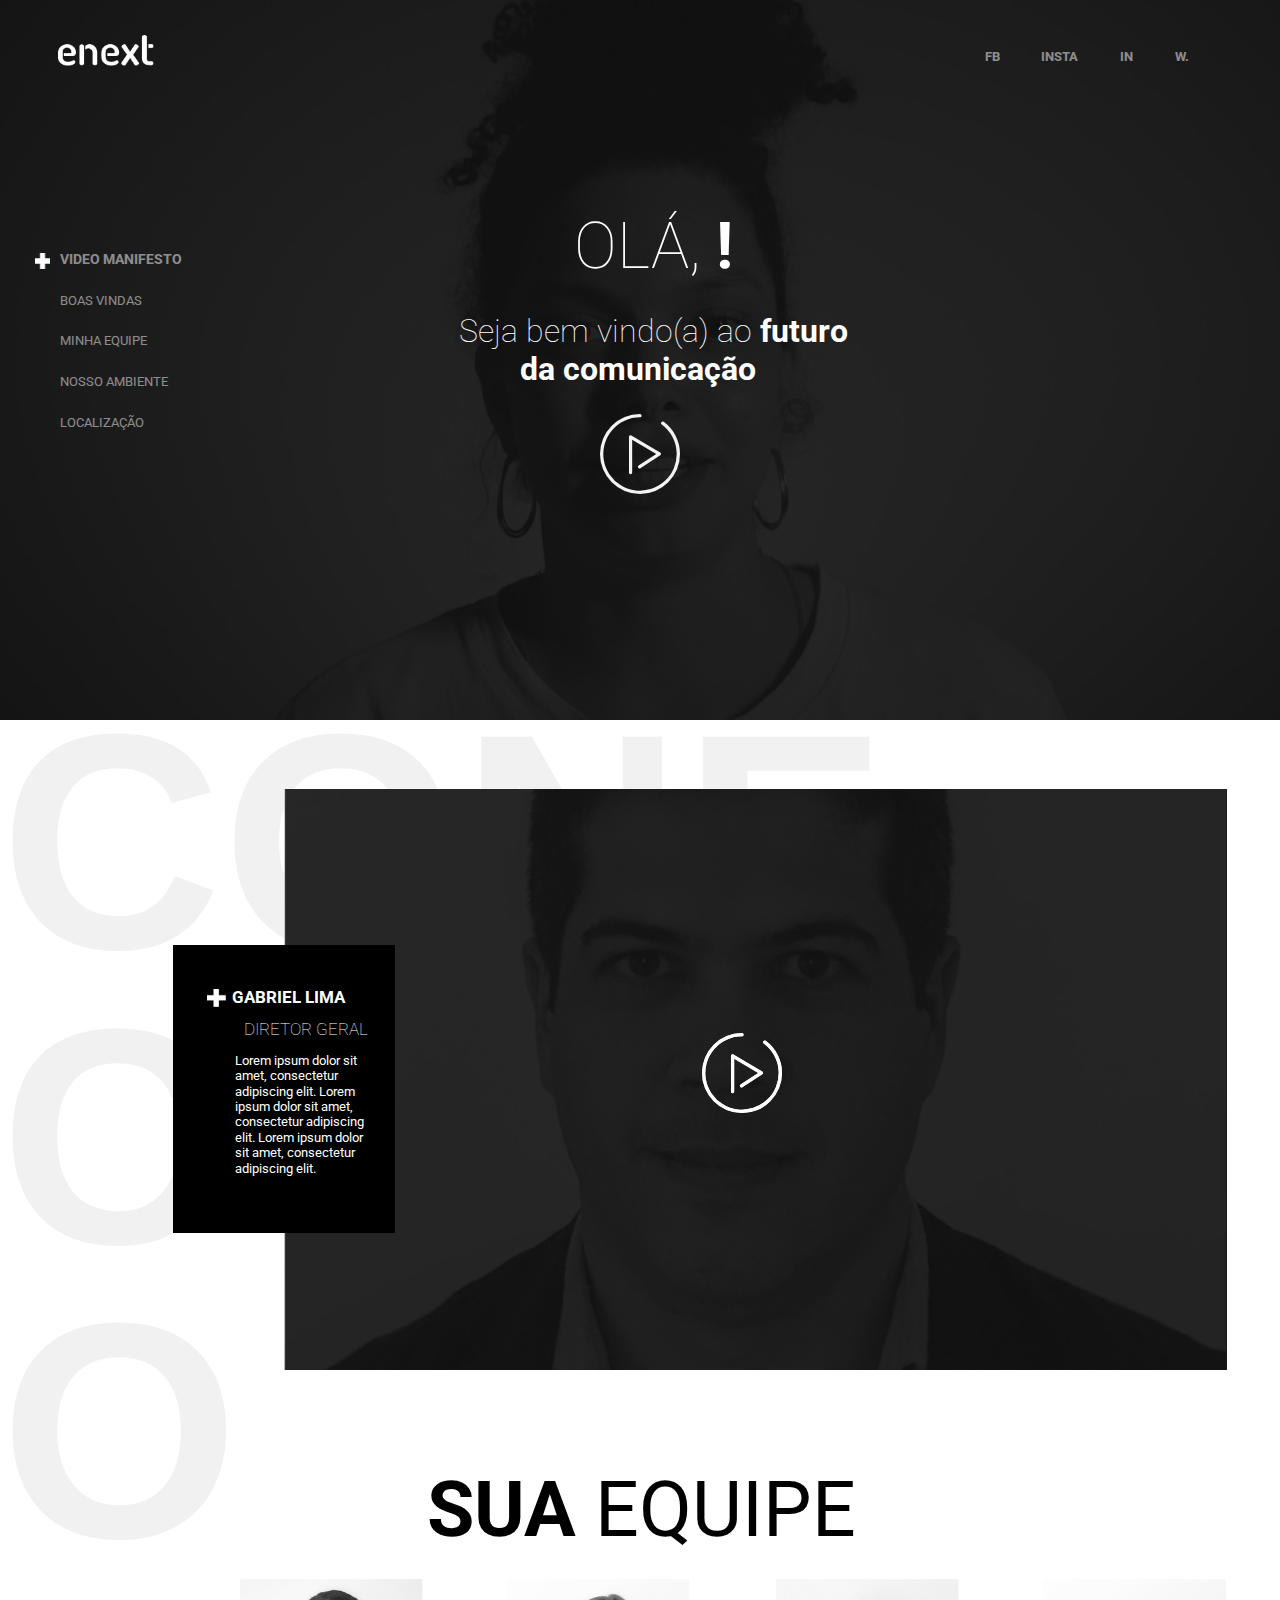
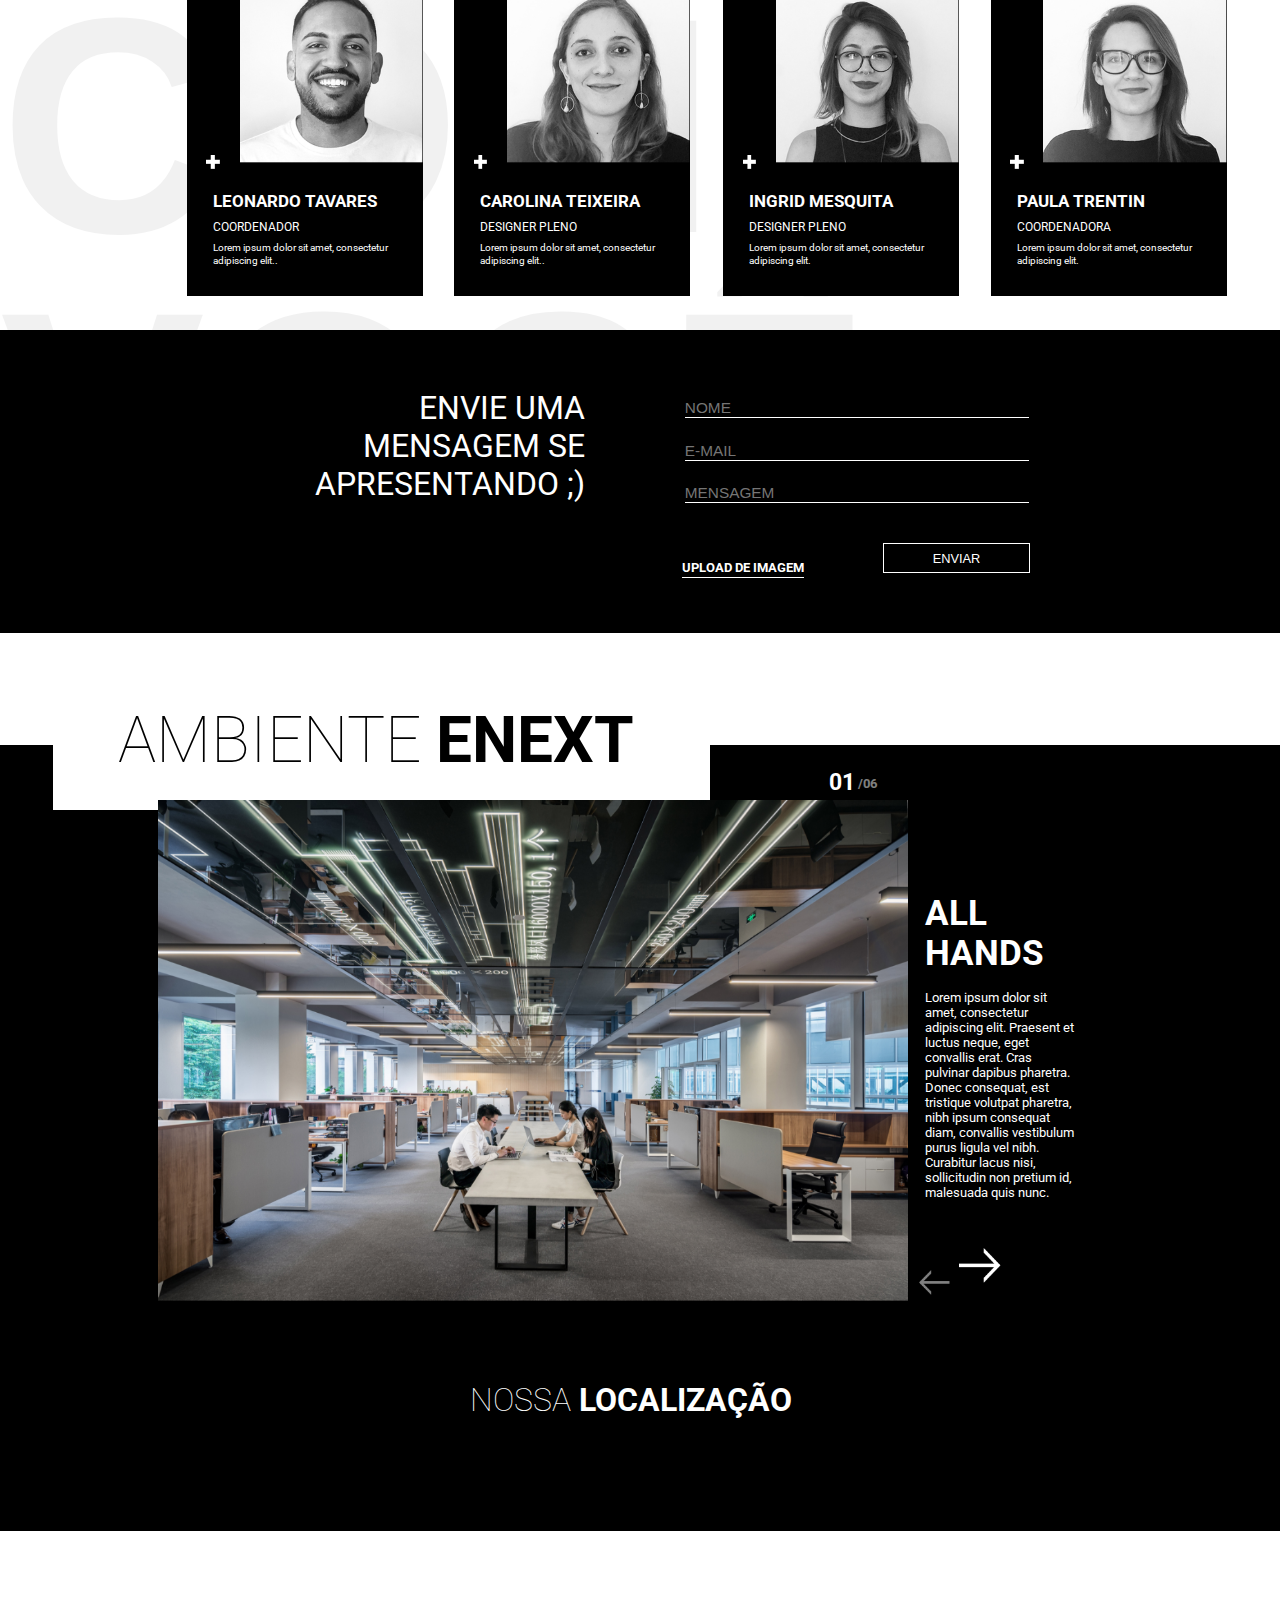
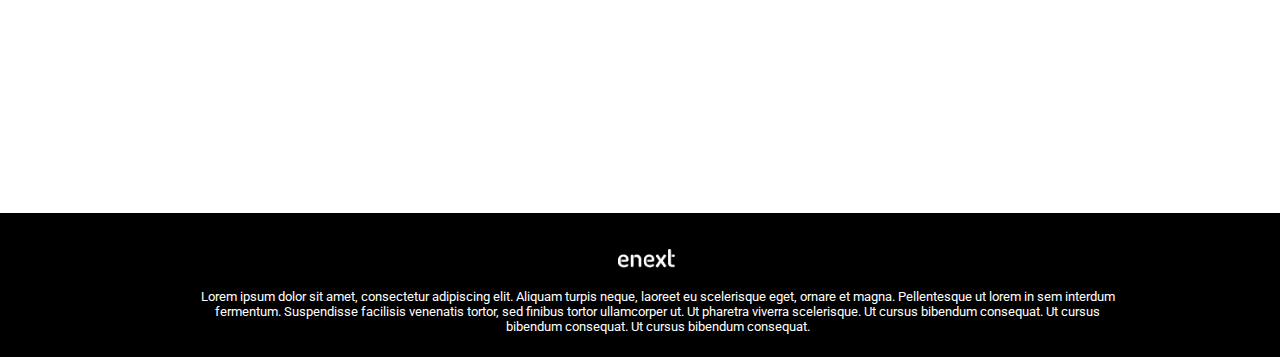
<file: index.html>
<!DOCTYPE html>
<html lang="pt-br">

<head>
    <meta charset="UTF-8">
    <meta name="viewport" content="width=device-width, initial-scale=1.0">
    <meta http-equiv="X-UA-Compatible" content="ie=edge">
    <link href="https://fonts.googleapis.com/css?family=Roboto:300,400,700,900&display=swap" rel="stylesheet">
    <link rel="stylesheet" type="text/css" href="css/style.css">
    <title>Enext</title>
</head>

<body>
    <!--<script>
        var person = prompt("Digite seu primeiro nome:")
    </script>-->

    <div id="logo">
        <img class="logo" src="imagens/logo1.png">
    </div>

    <div id="barras">
        <div id="barra-superior">
            <ul>
                <li><a href="">fb</a></li>
                <li><a href="">insta</a></li>
                <li><a href="">in</a></li>
                <li><a href="">w.</a></li>
            </ul>
        </div>

        <div id="barra-lateral">
            <div>
                <img class="simbolo" src="imagens/simbolo.png">
            </div>
            <ul>
                <li class="destaque">
                    <a href="">Video manifesto</a>
                </li>
                <li>
                    <a href="#boas-vindas">Boas vindas</a>
                </li>
                <li>
                    <a href="#equipe">Minha equipe</a>
                </li>
                <li>
                    <a href="#ambiente">Nosso ambiente</a>
                </li>
                <li>
                    <a href="#localizacao">Localização</a>
                </li>
            </ul>
        </div>
    </div>


    <div id="principal">
        <div id="boas-vindas">
            <div class="video-wrapper">
                <video class="video-boasvindas" src="" poster="imagens/mariana.png"></video>
            </div>

            <div class="video-wrapper">
                <video class="video-boasvindasM" src="" poster="imagens/marianaM.png"></video>
            </div>

            <div class="frase">
                <p class="ola">Olá, <span><script>document.write(person)</script>!</span></p>
                <p class="boas-vindas">&nbsp; &nbsp; &nbsp; &nbsp; Seja bem vindo(a) ao <span>futuro <br> &nbsp; &nbsp; da comunicação</span></p>

            </div>
        </div>


        <div id="equipe-diretor">
            <div class="informacoes">
                <div class="titulo">
                    <img class="simbolo" src="imagens/mais.png">
                    <p class="nome">Gabriel Lima</p><br>
                </div>
                <p class="cargo">Diretor Geral</p><br>
                <p class="descricao">Lorem ipsum dolor sit amet, consectetur adipiscing elit. Lorem ipsum dolor sit amet, consectetur adipiscing elit. Lorem ipsum dolor sit amet, consectetur adipiscing elit.</p>
            </div>
            <div class="video-wrapper">
                <video class="video-diretor" src="" poster="imagens/diretor.png"></video>
            </div>

            <div id="fundo">
                <p>cone<br>ctad<br>o <br>com <br>você</p>
            </div>

            <div class="video-wrapper">
                <video class="video-diretorM" src="" poster="imagens/diretor.png"></video>
            </div>
        </div>


        <div id="equipe">
            <div class="equipe">
                <p> <span>Sua </span>equipe</p>
            </div>
            <div class="membros">
                <div class="membro1">
                    <img class="simbolo" src="imagens/mais.png">
                    <img class="foto" src="imagens/leonardo.png">
                    <p class="nome">Leonardo Tavares</p>
                    <p class="cargo">Coordenador</p>
                    <p class="descricao">Lorem ipsum dolor sit amet, consectetur adipiscing elit..</p>
                </div>

                <div class="membro2">
                    <img class="simbolo" src="imagens/mais.png">
                    <img class="foto" src="imagens/carolina.png">
                    <p class="nome">Carolina Teixeira</p>
                    <p class="cargo">Designer Pleno</p>
                    <p class="descricao">Lorem ipsum dolor sit amet, consectetur adipiscing elit..</p>
                </div>
                <div class="membro3">
                    <img class="simbolo" src="imagens/mais.png">
                    <img class="foto" src="imagens/ingrid.png">
                    <p class="nome">Ingrid Mesquita</p>
                    <p class="cargo">Designer Pleno</p>
                    <p class="descricao">Lorem ipsum dolor sit amet, consectetur adipiscing elit.</p>
                </div>
                <div class="membro4">
                    <img class="simbolo" src="imagens/mais.png">
                    <img class="foto" src="imagens/paula.png">
                    <p class="nome">Paula Trentin</p>
                    <p class="cargo">Coordenadora</p>
                    <p class="descricao">Lorem ipsum dolor sit amet, consectetur adipiscing elit. </p>
                </div>
            </div>
        </div>

        <div id="contato">
            <p>Envie uma<br> <span>mensagem</span> se<br> apresentando ;)</p>
            <div class="lateral-contato">
                <input type="text" class="nome" placeholder="nome">
                <input type="text" class="email" placeholder="e-mail">
                <input type="text" class="mensagem" placeholder="mensagem">
                <label for="enviar-imagem">Upload de imagem</label>
                <input id="enviar-imagem" type="file" accept="image/png, image/jpeg" multiple/>
                <button type="submit" class="enviar">Enviar</button>
            </div>
        </div>


        <div id="ambiente">
            <div class="titulo-ambiente">
                <p>Ambiente <span>enext</span></p>
            </div>
            <div id="carrossel-fotos">
                <div class="fotos">
                    <img class="fotos" src="imagens/allHands.png">
                </div>

                <div class="fotosM">
                    <img class="fotosM" src="imagens/allHands2.png">
                </div>

                <div class="numero-foto">
                    <p class="foto-atual">01</p>
                    <p class="total-fotos">/06</p>
                </div>
                <div class="allHands">
                    <p class="titulo-allHands">All Hands</p>
                    <p class="descricao-allHands">Lorem ipsum dolor sit amet, consectetur adipiscing elit. Praesent et luctus neque, eget convallis erat. Cras pulvinar dapibus pharetra. Donec consequat, est tristique volutpat pharetra, nibh ipsum consequat diam, convallis vestibulum
                        purus ligula vel nibh. Curabitur lacus nisi, sollicitudin non pretium id, malesuada quis nunc.</p>
                </div>
                <div id="setas">
                    <img class="direita" src="imagens/seta-direita.png">
                    <img class="esquerda" src="imagens/seta-esquerda.png">
                </div>
            </div>
        </div>


        <div id="localizacao">
            <p class="tituloLoc">Nossa <span>Localização</span></p>
            <iframe class="mapa" src="https://www.openstreetmap.org/export/embed.html?bbox=-46.69623702764511%2C-23.608272909590873%2C-46.69419318437577%2C-23.606938360132055&amp;layer=mapnik&amp;marker=-23.60760563655965%2C-46.69521510601044"></iframe>
        </div>

        <footer>
            <img class="logo" src="imagens/logo.png">
            <p>Lorem ipsum dolor sit amet, consectetur adipiscing elit. Aliquam turpis neque, laoreet eu scelerisque eget, ornare et magna. Pellentesque ut lorem in sem interdum fermentum. Suspendisse facilisis venenatis tortor, sed finibus tortor ullamcorper
                ut. Ut pharetra viverra scelerisque. Ut cursus bibendum consequat. Ut cursus bibendum consequat. Ut cursus bibendum consequat.</p>
        </footer>
    </div>

    <input type="checkbox" id="bt-menu">
    <label for="bt-menu" class="bt-menu" style="background-image: url(imagens/botao.png);"></label>

    <div id="menu-lateral">
        <ul>
            <li>
                <img class="simbolo" src="imagens/simbolo.png">
                <a href="">Video manifesto</a>
            </li>
            <li>
                <a href="#boas-vindas">Boas vindas</a>
            </li>
            <li>
                <a href="#equipe">Minha equipe</a>
            </li>
            <li>
                <a href="#ambiente">Nosso ambiente</a>
            </li>
            <li>
                <a href="#localizacao">Localização</a>
            </li>
        </ul>
    </div>

    <script src="main.js"></script>

</body>

</html>
</file>
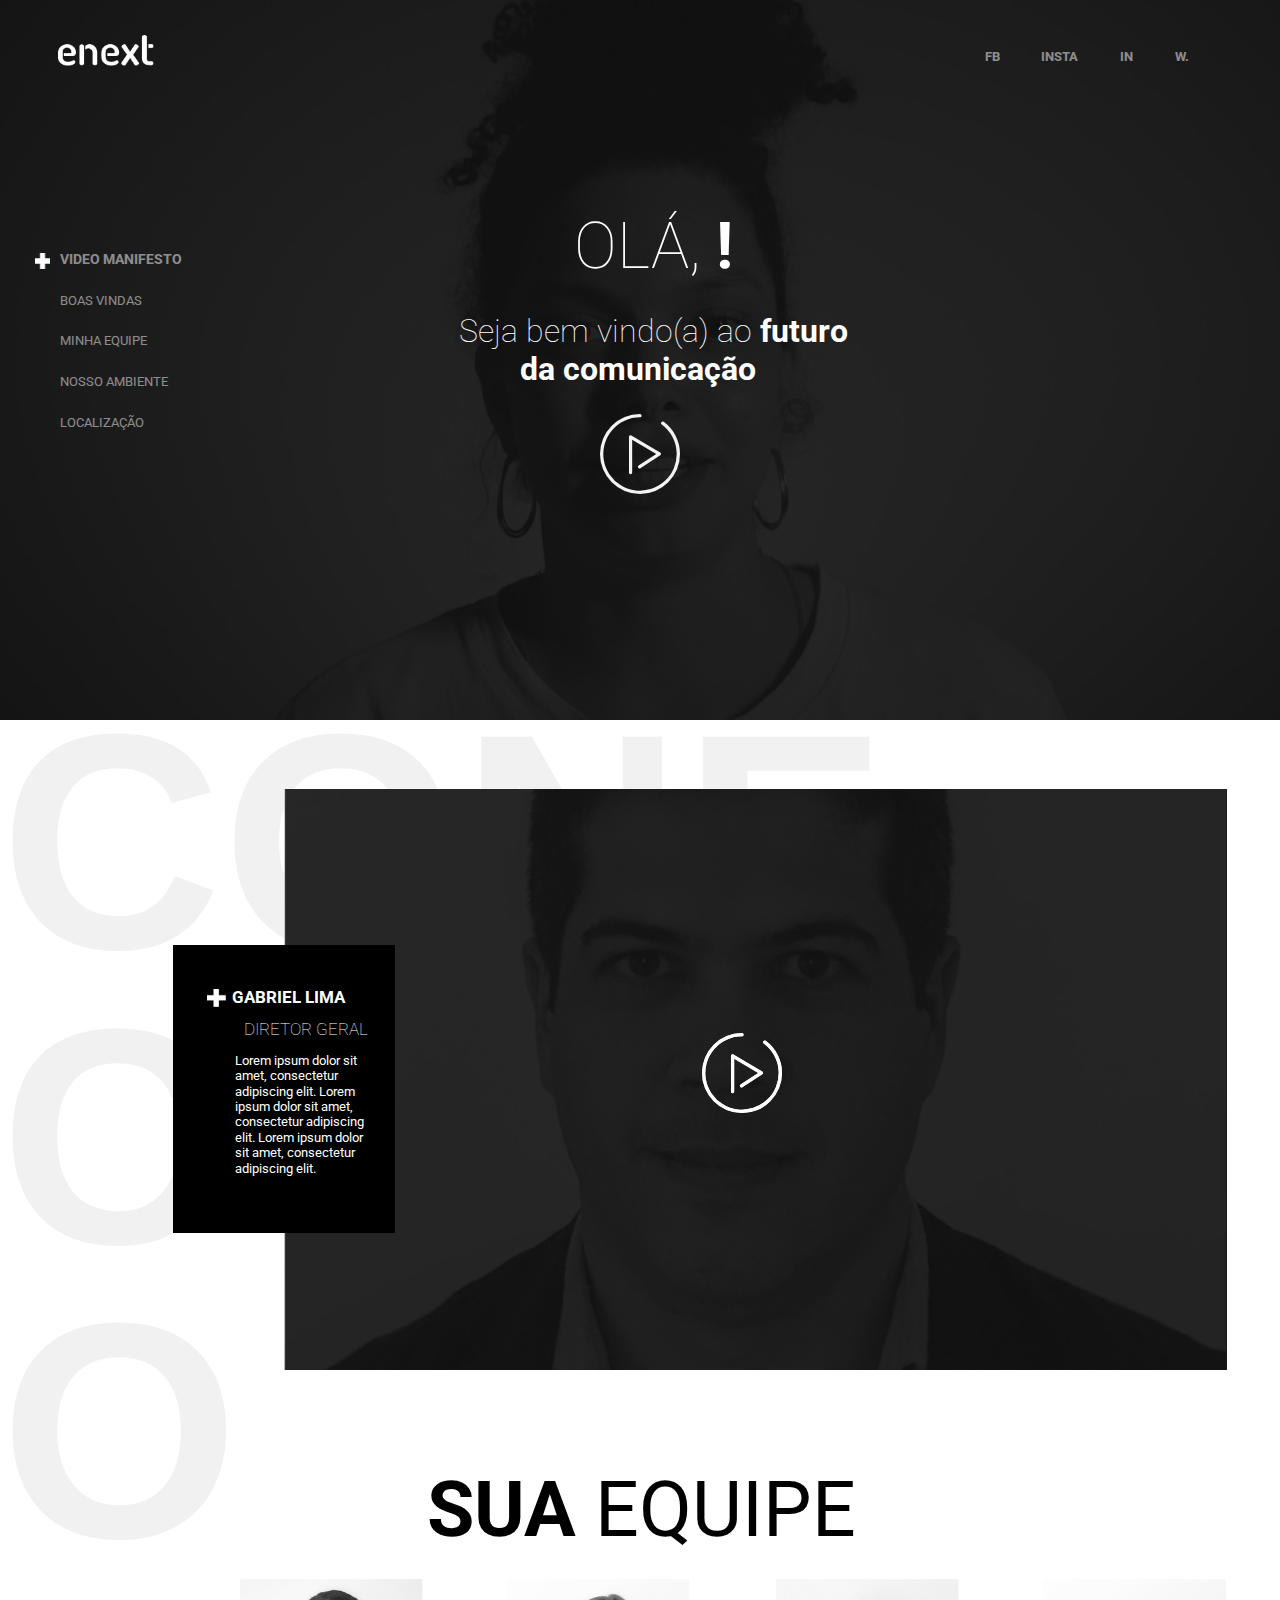
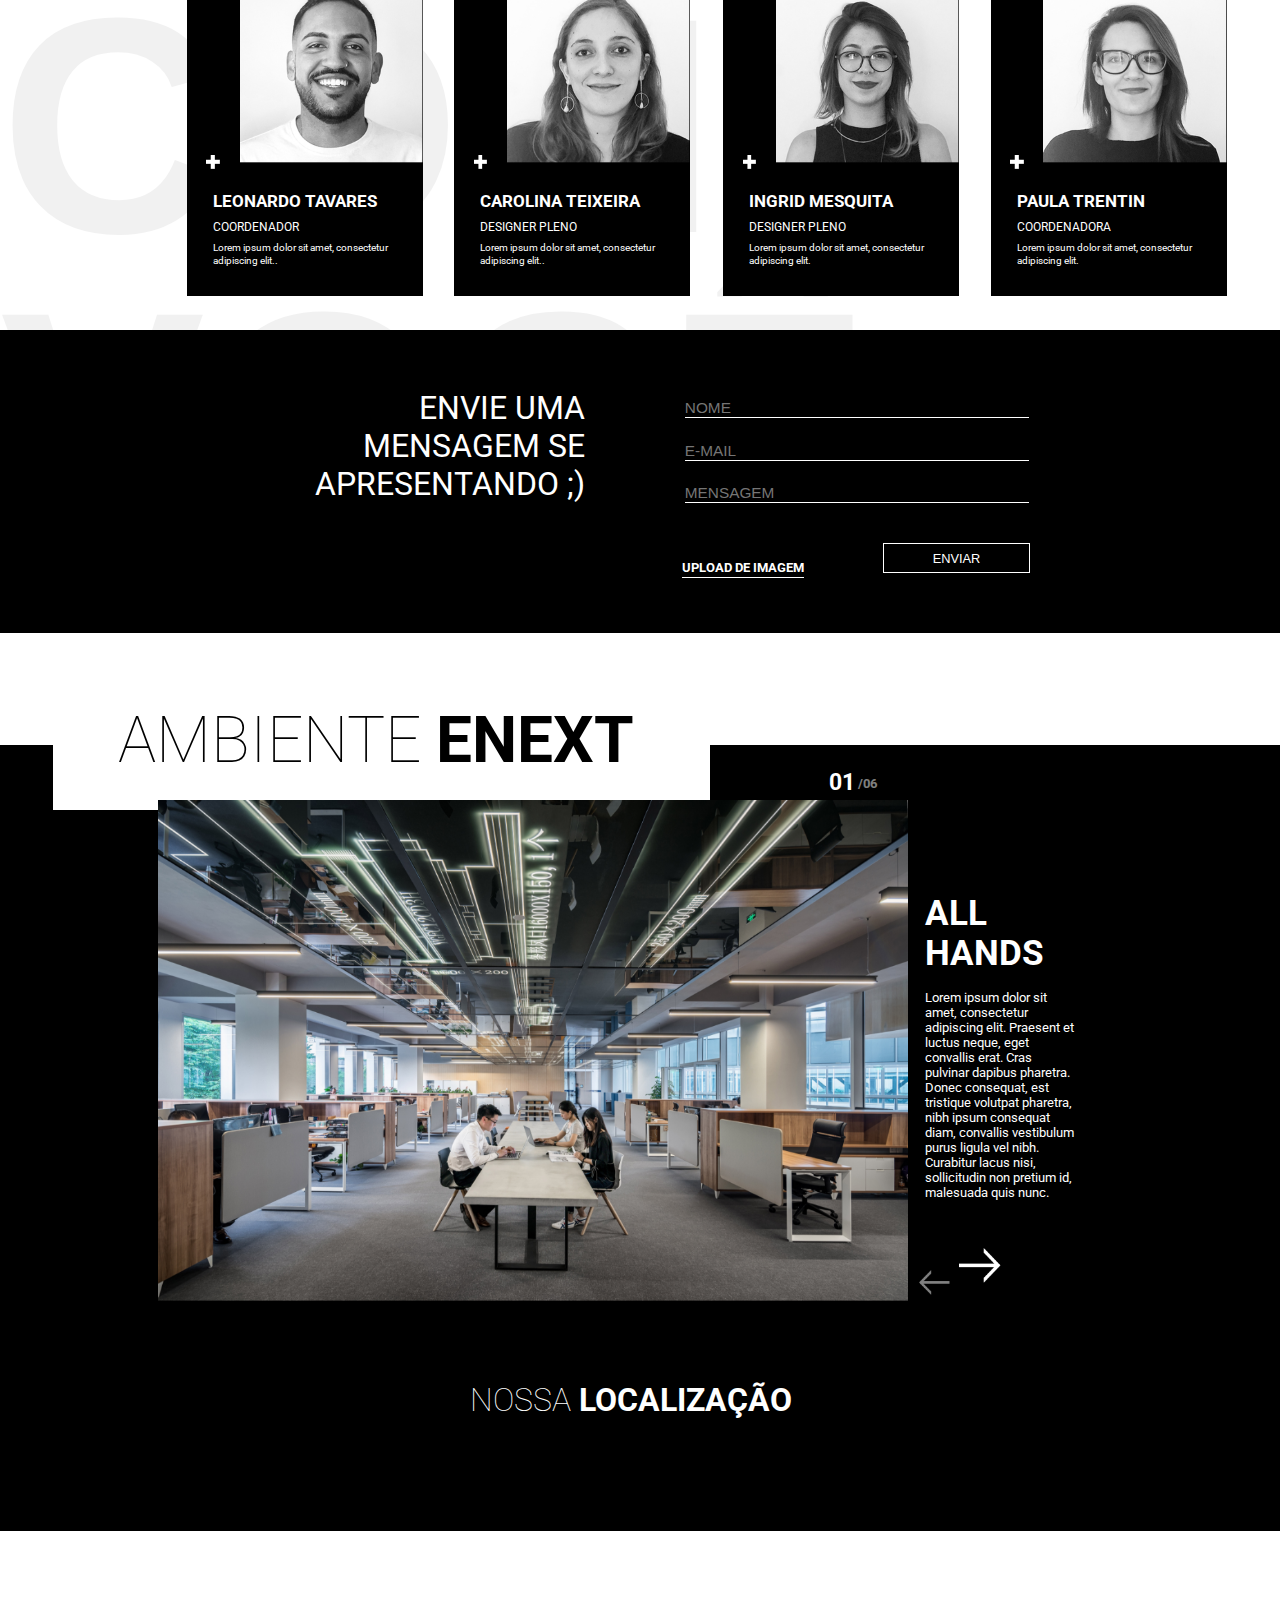
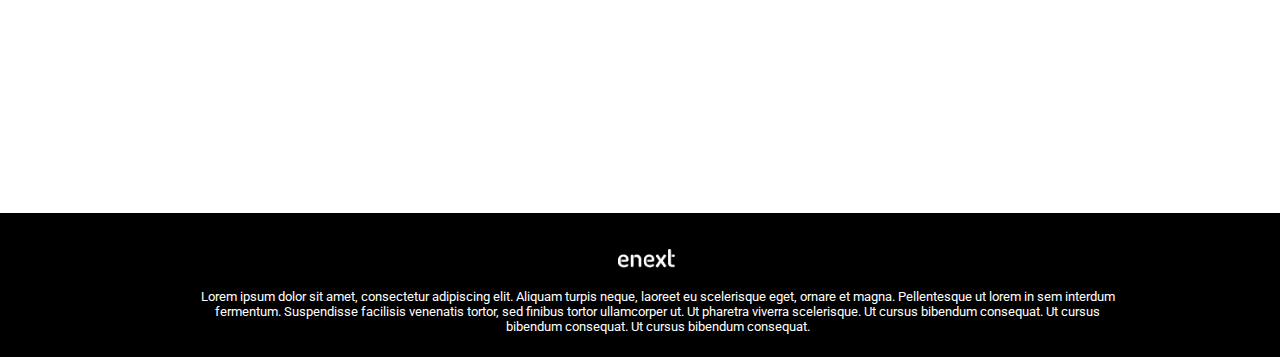
<file: LP2/index.html>
<!DOCTYPE html>
<html lang="pt-br">

<head>
    <meta charset="UTF-8">
    <meta name="viewport" content="width=device-width, initial-scale=1.0">
    <meta http-equiv="X-UA-Compatible" content="ie=edge">
    <link href="https://fonts.googleapis.com/css?family=Roboto:300,400,700,900&display=swap" rel="stylesheet">
    <link rel="stylesheet" type="text/css" href="css/style.css">
    <title>Enext</title>
</head>

<body>
    <!--<script>
        var person = prompt("Digite seu primeiro nome:")
    </script>-->

    <div id="logo">
        <img class="logo" src="imagens/logo1.png">
    </div>

    <div id="barras">
        <div id="barra-superior">
            <ul>
                <li><a href="">fb</a></li>
                <li><a href="">insta</a></li>
                <li><a href="">in</a></li>
                <li><a href="">w.</a></li>
            </ul>
        </div>

        <div id="barra-lateral">
            <div>
                <img class="simbolo" src="imagens/simbolo.png">
            </div>
            <ul>
                <li class="destaque">
                    <a href="">Video manifesto</a>
                </li>
                <li>
                    <a href="#boas-vindas">Boas vindas</a>
                </li>
                <li>
                    <a href="#equipe">Minha equipe</a>
                </li>
                <li>
                    <a href="#ambiente">Nosso ambiente</a>
                </li>
                <li>
                    <a href="#localizacao">Localização</a>
                </li>
            </ul>
        </div>
    </div>


    <div id="principal">
        <div id="boas-vindas">
            <div class="video-wrapper">
                <video class="video-boasvindas" src="" poster="imagens/mariana.png"></video>
            </div>

            <div class="video-wrapper">
                <video class="video-boasvindasM" src="" poster="imagens/marianaM.png"></video>
            </div>

            <div class="frase">
                <p class="ola">Olá, <span><script>document.write(person)</script>!</span></p>
                <p class="boas-vindas">&nbsp; &nbsp; &nbsp; &nbsp; Seja bem vindo(a) ao <span>futuro <br> &nbsp; &nbsp; da comunicação</span></p>

            </div>
        </div>


        <div id="equipe-diretor">
            <div class="informacoes">
                <div class="titulo">
                    <img class="simbolo" src="imagens/mais.png">
                    <p class="nome">Gabriel Lima</p><br>
                </div>
                <p class="cargo">Diretor Geral</p><br>
                <p class="descricao">Lorem ipsum dolor sit amet, consectetur adipiscing elit. Lorem ipsum dolor sit amet, consectetur adipiscing elit. Lorem ipsum dolor sit amet, consectetur adipiscing elit.</p>
            </div>
            <div class="video-wrapper">
                <video class="video-diretor" src="" poster="imagens/diretor.png"></video>
            </div>

            <div id="fundo">
                <p>cone<br>ctad<br>o <br>com <br>você</p>
            </div>

            <div class="video-wrapper">
                <video class="video-diretorM" src="" poster="imagens/diretor.png"></video>
            </div>
        </div>


        <div id="equipe">
            <div class="equipe">
                <p> <span>Sua </span>equipe</p>
            </div>
            <div class="membros">
                <div class="membro1">
                    <img class="simbolo" src="imagens/mais.png">
                    <img class="foto" src="imagens/leonardo.png">
                    <p class="nome">Leonardo Tavares</p>
                    <p class="cargo">Coordenador</p>
                    <p class="descricao">Lorem ipsum dolor sit amet, consectetur adipiscing elit..</p>
                </div>

                <div class="membro2">
                    <img class="simbolo" src="imagens/mais.png">
                    <img class="foto" src="imagens/carolina.png">
                    <p class="nome">Carolina Teixeira</p>
                    <p class="cargo">Designer Pleno</p>
                    <p class="descricao">Lorem ipsum dolor sit amet, consectetur adipiscing elit..</p>
                </div>
                <div class="membro3">
                    <img class="simbolo" src="imagens/mais.png">
                    <img class="foto" src="imagens/ingrid.png">
                    <p class="nome">Ingrid Mesquita</p>
                    <p class="cargo">Designer Pleno</p>
                    <p class="descricao">Lorem ipsum dolor sit amet, consectetur adipiscing elit.</p>
                </div>
                <div class="membro4">
                    <img class="simbolo" src="imagens/mais.png">
                    <img class="foto" src="imagens/paula.png">
                    <p class="nome">Paula Trentin</p>
                    <p class="cargo">Coordenadora</p>
                    <p class="descricao">Lorem ipsum dolor sit amet, consectetur adipiscing elit. </p>
                </div>
            </div>
        </div>

        <div id="contato">
            <p>Envie uma<br> <span>mensagem</span> se<br> apresentando ;)</p>
            <div class="lateral-contato">
                <input type="text" class="nome" placeholder="nome">
                <input type="text" class="email" placeholder="e-mail">
                <input type="text" class="mensagem" placeholder="mensagem">
                <label for="enviar-imagem">Upload de imagem</label>
                <input id="enviar-imagem" type="file" accept="image/png, image/jpeg" multiple/>
                <button type="submit" class="enviar">Enviar</button>
            </div>
        </div>


        <div id="ambiente">
            <div class="titulo-ambiente">
                <p>Ambiente <span>enext</span></p>
            </div>
            <div id="carrossel-fotos">
                <div class="fotos">
                    <img class="fotos" src="imagens/allHands.png">
                </div>

                <div class="fotosM">
                    <img class="fotosM" src="imagens/allHands2.png">
                </div>

                <div class="numero-foto">
                    <p class="foto-atual">01</p>
                    <p class="total-fotos">/06</p>
                </div>
                <div class="allHands">
                    <p class="titulo-allHands">All Hands</p>
                    <p class="descricao-allHands">Lorem ipsum dolor sit amet, consectetur adipiscing elit. Praesent et luctus neque, eget convallis erat. Cras pulvinar dapibus pharetra. Donec consequat, est tristique volutpat pharetra, nibh ipsum consequat diam, convallis vestibulum
                        purus ligula vel nibh. Curabitur lacus nisi, sollicitudin non pretium id, malesuada quis nunc.</p>
                </div>
                <div id="setas">
                    <img class="direita" src="imagens/seta-direita.png">
                    <img class="esquerda" src="imagens/seta-esquerda.png">
                </div>
            </div>
        </div>


        <div id="localizacao">
            <p class="tituloLoc">Nossa <span>Localização</span></p>
            <iframe class="mapa" src="https://www.openstreetmap.org/export/embed.html?bbox=-46.69623702764511%2C-23.608272909590873%2C-46.69419318437577%2C-23.606938360132055&amp;layer=mapnik&amp;marker=-23.60760563655965%2C-46.69521510601044"></iframe>
        </div>

        <footer>
            <img class="logo" src="imagens/logo.png">
            <p>Lorem ipsum dolor sit amet, consectetur adipiscing elit. Aliquam turpis neque, laoreet eu scelerisque eget, ornare et magna. Pellentesque ut lorem in sem interdum fermentum. Suspendisse facilisis venenatis tortor, sed finibus tortor ullamcorper
                ut. Ut pharetra viverra scelerisque. Ut cursus bibendum consequat. Ut cursus bibendum consequat. Ut cursus bibendum consequat.</p>
        </footer>
    </div>

    <input type="checkbox" id="bt-menu">
    <label for="bt-menu" class="bt-menu" style="background-image: url(imagens/botao.png);"></label>

    <div id="menu-lateral">
        <ul>
            <li>
                <img class="simbolo" src="imagens/simbolo.png">
                <a href="">Video manifesto</a>
            </li>
            <li>
                <a href="#boas-vindas">Boas vindas</a>
            </li>
            <li>
                <a href="#equipe">Minha equipe</a>
            </li>
            <li>
                <a href="#ambiente">Nosso ambiente</a>
            </li>
            <li>
                <a href="#localizacao">Localização</a>
            </li>
        </ul>
    </div>

    <script src="js/main.js"></script>

</body>

</html>
</file>
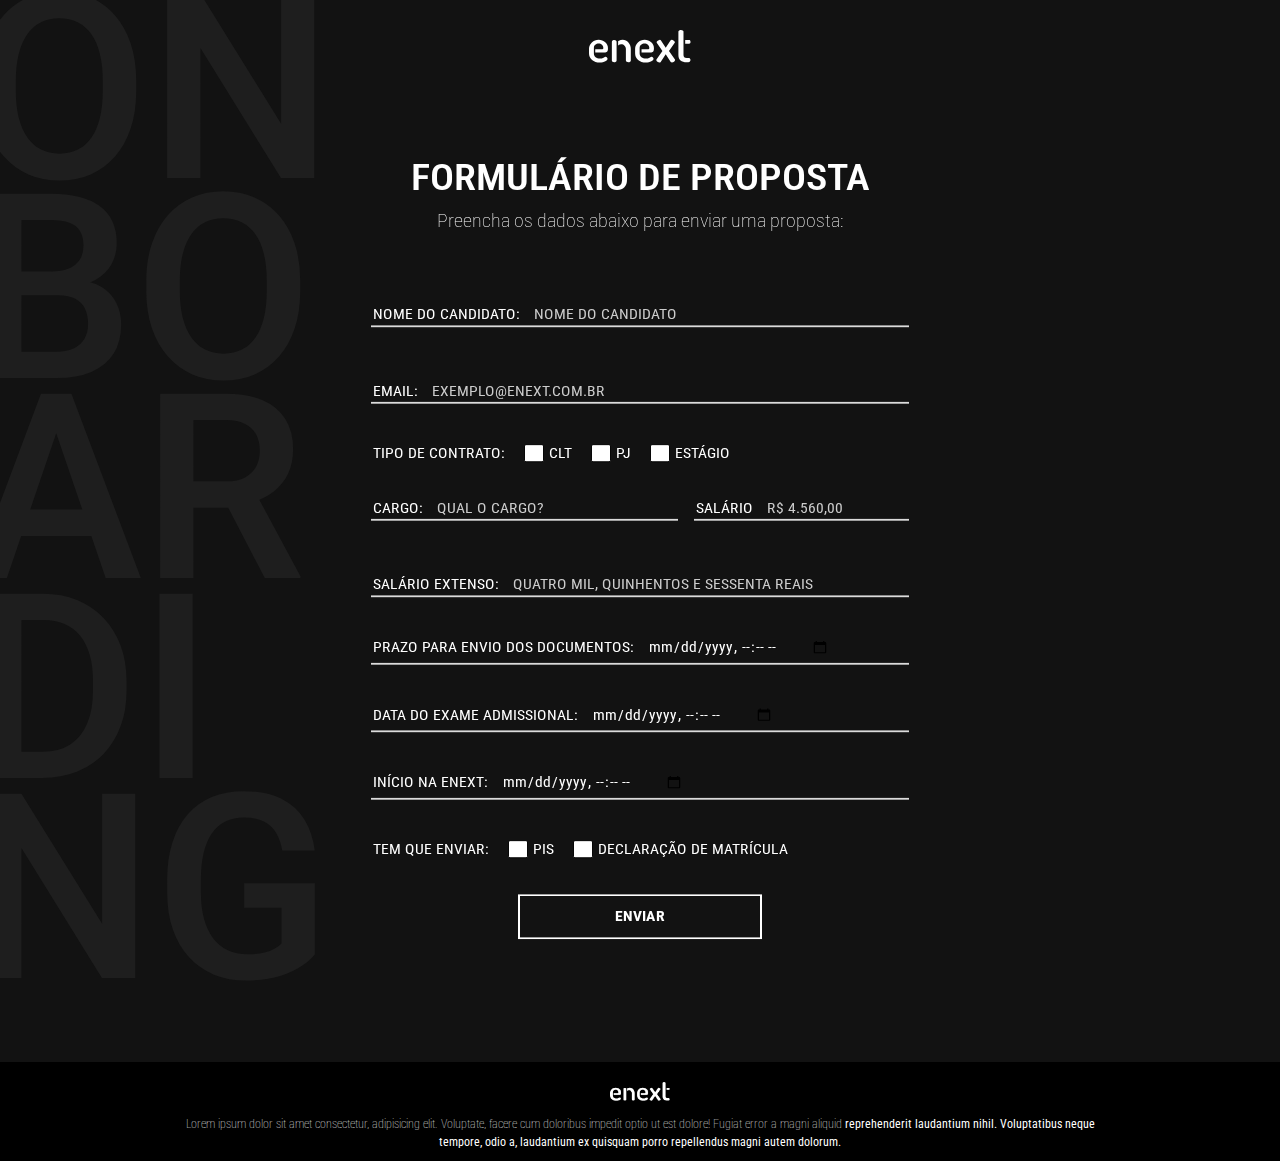
<file: formulario/lprh.html>
<!DOCTYPE html>
<html lang="pt-br">
<head>
    <meta charset="UTF-8">
    <meta name="viewport" content="width=device-width, initial-scale=1.0">
    <meta http-equiv="X-UA-Compatible" content="ie=edge">
    <link rel="stylesheet" type="text/css" href="formenext.css">
	<link rel="stylesheet" type="text/css" href="fonts/font-awesome-4.7.0/css/font-awesome.min.css">
	<link rel="stylesheet" type="text/css" href="fonts/iconic/css/material-design-iconic-font.min.css">
    <title>Document</title>
</head>
<body>
    <header>
        <img src="enext logo.png" class="img-logo">
    </header>
    <div id="main">
        <formu>
            <h1>FORMULÁRIO DE PROPOSTA</h1>
            <p>Preencha os dados abaixo para enviar uma proposta:</p>
            <div class="wrap-contact">
                <form action="" method="post" class="contact-form validate-form">
                    <div class="wrap-input validate-input" data-validate="Nome é obrigatório">
                        <label for="name">NOME DO CANDIDATO:</label>
                        <input class="input" type="text" name="nome" placeholder="NOME DO CANDIDATO">
                        <span class="focus-input"></span>
                    </div>
    
                    <div class="wrap-input validate-input" data-validate = "Email válido obrigatório: ex@abc.xyz">
                        <label for="email">EMAIL:</label>
                        <input class="input" type="text" name="email" placeholder="EXEMPLO@ENEXT.COM.BR">
                        <span class="focus-input"></span>
                    </div>
    
                    <div class="wrap-check">
                        <label for="tipo">TIPO DE CONTRATO:</label>
                        <div class="tipos-contrato">
                            <label class="control control-checkbox">
                                CLT
                                    <input class="input" type="radio" name="tipo" value="clt">
                                <div class="control_indicator"></div>
                            </label>
                            <label class="control control-checkbox">
                                PJ
                                    <input class="input" type="radio" name="tipo" value="pj">
                                <div class="control_indicator"></div>
                            </label>
                            <label class="control control-checkbox">
                                ESTÁGIO
                                    <input class="input" type="radio" name="tipo" value="estagio">
                                <div class="control_indicator"></div>
                            </label>
                        </div>
                    </div>
    
                    <div id="cargo">
                        <div class="wrap-input validate-input" data-validate = "Obrigatório">
                            <label for="name">CARGO:</label>
                            <input class="input" type="text" name="cargo" placeholder="QUAL O CARGO?">
                            <span class="focus-input"></span>
                        </div>
                    </div>
    
                    <div id="salario">
                        <div class="wrap-input validate-input" data-validate = "Obrigatório">
                            <label for="name">SALÁRIO</label>
                            <input class="input" type="currency" name="salario" placeholder="R$ 4.560,00">
                            <span class="focus-input"></span>
                        </div>
                    </div>
    
                    <div class="wrap-input validate-input" data-validate = "Obrigatório">
                        <label for="name">SALÁRIO EXTENSO:</label>
                        <input class="input" type="text" name="salario-extenso" placeholder="QUATRO MIL, QUINHENTOS E SESSENTA REAIS">
                        <span class="focus-input"></span>
                    </div>
    
                    <div class="wrap-date">
                        <label for="name">PRAZO PARA ENVIO DOS DOCUMENTOS:</label>
                        <input class="input-date" type="datetime-local" max="9999-12-31T23:59" name="prazo" required>
                        <span class="focus-input"></span>
                    </div>
    
                    <div class="wrap-date">
                        <label for="name">DATA DO EXAME ADMISSIONAL:</label>
                        <input class="input-date" type="datetime-local" max="9999-12-31T23:59" name="exame" required>
                        <span class="focus-input"></span>
                    </div>
    
                    <div class="wrap-date">
                        <label for="name">INÍCIO NA ENEXT:</label>
                        <input class="input-date" type="datetime-local" max="9999-12-31T23:59" name="inicio" required>
                        <span class="focus-input"></span>
                    </div>
    
                    <div class="wrap-check">
                        <label for="tipo">TEM QUE ENVIAR:</label>
                        <div class="tipos-contrato">
                            <label class="control control-checkbox">
                                PIS
                                    <input class="input" type="radio" name="enviar" value="pis">
                                <div class="control_indicator"></div>
                            </label>
                            <label id="no-spacing" class="control control-checkbox">
                                DECLARAÇÃO DE MATRÍCULA
                                    <input class="input" type="radio" name="enviar" value="declaracao">
                                <div class="control_indicator"></div>
                            </label>
                        </div>
                    </div>
    
                    <div class="container-contact-form-btn">
                        <div class="wrap-contact-form-btn">
                            <div class="contact-form-bgbtn"></div>
                            <button class="contact-form-btn">
                                ENVIAR
                            </button>
                        </div>
                    </div>
                </form>
            </div>
        </formu>
        <ladoesq>
            <div class="onboarding">
                ONBOARDING
            </div>
        </ladoesq>
        <ladodir />
    </div>
    <footer>
        <img src="enext logo.png" id="foot-img">
        <p>Lorem ipsum dolor sit amet consectetur, adipisicing elit. Voluptate, facere cum doloribus impedit optio ut est dolore! Fugiat error a magni aliquid <b>reprehenderit laudantium nihil. Voluptatibus neque tempore, odio a, laudantium ex quisquam porro repellendus magni autem dolorum.</b></p>
    </footer>
    <script src="vendor/jquery/jquery-3.2.1.min.js"></script>
	<script src="js/main.js"></script>
</body>
</html>
</file>
<file: css/style.css>
* {
    padding: 0;
    margin: 0;
}

body {
    width: 100%;
    overflow-x: hidden;
}


/*****esconder*****/

.video-boasvindasM,
.video-diretorM,
.fotosM,
#menu-lateral,
#bt-menu {
    display: none;
}


/*****logo*****/

.logo {
    width: 7.5%;
    height: auto;
    position: absolute;
    top: 3.87%;
    left: 4.5%;
    z-index: 1;
}


/*******barras*****/

#barras {
    position: relative;
    top: 0;
    left: 0;
}


/***** barra superior *****/

#barra-superior {
    width: 100%;
    height: auto;
    position: absolute;
    left: 75.30%;
    z-index: 1;
}

#barra-superior ul li {
    float: left;
    font-size: 1vw;
    font-family: 'Roboto', sans-serif;
    padding: 3.83% 1.63%;
    list-style: none;
    display: flex;
    flex-wrap: nowrap;
}

#barra-superior ul a {
    text-decoration: none;
    color: #FFFFFF;
    font-weight: bold;
    text-transform: uppercase;
    opacity: 50%;
}

#barra-superior ul a:hover {
    color: #FFFFFF;
    opacity: 100%;
}


/*****barra lateral ******/

#barra-lateral {
    position: absolute;
    margin-top: 19.63%;
    left: 2.7%;
    z-index: 1;
    width: 20%;
}

#barra-lateral .simbolo {
    position: absolute;
    top: 1%;
    z-index: 1;
    width: 6%;
    height: auto;
}

#barra-lateral ul li {
    font-size: 1vw;
    font-family: 'Roboto', sans-serif;
    list-style: none;
    padding-bottom: 10%;
}

#barra-lateral ul a {
    text-decoration: none;
    color: #FFFFFF;
    text-transform: uppercase;
    opacity: 50%;
    padding-left: 10%;
}

#barra-lateral ul a:hover {
    opacity: 100%;
}

#barra-lateral .destaque {
    font-size: 1.1vw;
    padding-top: 0;
    font-weight: bold;
}


/*****principal*****/

#principal {
    position: relative;
}


/******boas vindas*****/

#boas-vindas {
    position: relative;
    top: 0;
}

#boas-vindas .ola {
    width: 37.9%;
    height: 12.3%;
    font-family: 'Roboto', sans-serif;
    text-transform: uppercase;
    color: #FFFFFF;
    font-size: 5vw;
    text-align: center;
    position: absolute;
    top: 28.98%;
    left: 32.13%;
    font-weight: lighter;
    z-index: 1;
}

#boas-vindas .boas-vindas {
    font-family: 'Roboto', sans-serif;
    color: #FFFFFF;
    font-size: 2.5vw;
    text-align: center;
    position: absolute;
    top: 43.33%;
    left: 30.88%;
    font-weight: lighter;
    z-index: 1;
}

#boas-vindas span {
    font-weight: bold;
}


/*********video boas vindas*************/

#boas-vindas .video-wrapper {
    position: relative;
}

#boas-vindas .video-wrapper>video {
    width: 100%;
    vertical-align: middle;
}

#boas-vindas .video-wrapper>video.has-media-controls-hidden::-webkit-media-controls {
    display: none;
}

#boas-vindas .video-overlay-play-button {
    box-sizing: border-box;
    width: 100%;
    height: 100%;
    padding: 25%;
    position: absolute;
    top: 13%;
    left: 0;
    display: block;
    opacity: 0.95;
    cursor: pointer;
    transition: opacity 150ms;
}

#boas-vindas .video-overlay-play-button:hover {
    opacity: 1;
}

#boas-vindas .video-overlay-play-button.is-hidden {
    display: none;
}


/*****diretor******/

#equipe-diretor {
    width: 100%;
    height: auto;
}

#equipe-diretor .informacoes {
    background: #000;
    color: #FFFFFF;
    width: 17.36%;
    height: 39.98%;
    position: absolute;
    top: 131.26%;
    left: 13.5%;
    z-index: 2;
    overflow: hidden;
}

#equipe-diretor .simbolo {
    width: 8.29%;
    position: absolute;
    top: 15.165%;
    left: 15.5%;
    z-index: 1;
}

#equipe-diretor .nome {
    font-size: 1.3vw;
    font-weight: bold;
    font-family: 'Roboto', sans-serif;
    text-transform: uppercase;
    position: absolute;
    top: 15%;
    left: 26.46%;
}

#equipe-diretor .cargo {
    font-size: 1.3vw;
    font-family: 'Roboto', sans-serif;
    text-transform: uppercase;
    position: absolute;
    top: 26.1%;
    left: 31.86%;
    font-weight: lighter;
}

#equipe-diretor .descricao {
    font-size: 1vw;
    line-height: 1.2vw;
    font-family: 'Roboto', sans-serif;
    position: absolute;
    top: 37.5%;
    left: 27.96%;
    right: 10.6%;
}

#fundo {
    position: absolute;
    top: 82.02%;
    left: 0;
    right: 48.7%;
    padding-top: 8.2%;
}

#fundo p {
    font-family: 'Source Sans Pro', sans-serif;
    text-transform: uppercase;
    color: black;
    font-size: 24vw;
    line-height: 23vw;
    font-weight: bold;
    opacity: 5%;
    padding-left: 0;
}


/*********video diretor*************/

#equipe-diretor>.video-wrapper>.video-diretor {
    width: 73.65%;
    position: absolute;
    top: 109.63%;
    left: 22.19%;
    z-index: 1;
    vertical-align: middle;
}

#equipe-diretor .video-wrapper>video.has-media-controls-hidden::-webkit-media-controls {
    display: none;
}

#equipe-diretor .video-overlay-play-button {
    box-sizing: border-box;
    width: 100%;
    height: 100%;
    padding: 25%;
    position: absolute;
    top: 99%;
    left: 8%;
    display: block;
    opacity: 0.95;
    cursor: pointer;
    transition: opacity 150ms;
    z-index: 1;
}

#equipe-diretor .video-overlay-play-button:hover {
    opacity: 1;
}

#equipe-diretor .video-overlay-play-button.is-hidden {
    display: none;
}


/****** equipe *****/

#equipe {
    width: 100%;
}

#equipe .equipe {
    position: absolute;
    top: 203.43%;
    left: 33.36%;
}

#equipe .equipe p {
    font-size: 6vw;
    font-family: 'Roboto', sans-serif;
    text-transform: uppercase;
}

#equipe .equipe p span {
    font-weight: bolder;
}

.membro1,
.membro2,
.membro3,
.membro4 {
    background-color: black;
    width: 18.44%;
    height: 41.2%;
}

#equipe .membro1 {
    position: absolute;
    top: 222.18%;
    left: 14.6%;
}

#equipe .membro2 {
    position: absolute;
    top: 222.18%;
    left: 35.5%;
}

#equipe .membro3 {
    position: absolute;
    top: 222.18%;
    left: 56.5%;
}

#equipe .membro4 {
    position: absolute;
    top: 222.18%;
    left: 77.4%;
}

#equipe .foto {
    position: absolute;
    top: -6.9%;
    left: 22.3%;
    width: 77.7%;
}

#equipe .simbolo {
    position: absolute;
    top: 52.5%;
    left: 8.3%;
    width: 5.6%;
}

#equipe .membros p {
    color: #FFFFFF;
    font-family: 'Roboto', sans-serif;
}

#equipe .nome {
    position: absolute;
    top: 64.8%;
    left: 11%;
    font-size: 1.3vw;
    text-transform: uppercase;
    font-weight: bold;
}

#equipe .cargo {
    position: absolute;
    top: 74.4%;
    left: 11%;
    text-transform: uppercase;
    font-size: 0.9vw;
}

#equipe .descricao {
    position: absolute;
    top: 81.5%;
    left: 11%;
    font-size: 0.8vw;
}


/**********contato********/

#contato {
    width: 100%;
    height: 42.13%;
    position: absolute;
    top: 268%;
    background: black;
}

#contato p {
    color: #FFFFFF;
    font-size: 2.5vw;
    text-align: right;
    text-transform: uppercase;
    font-family: 'Roboto', sans-serif;
    position: absolute;
    top: 19.6%;
    left: 19.6%;
    padding-left: 5%;
}

.lateral-contato ::placeholder,
button {
    text-transform: uppercase;
}

.lateral-contato .nome {
    position: absolute;
    top: 23%;
    left: 53.5%;
    background: black;
    border: none;
    border-bottom: 1px solid #FFFFFF;
    width: 26.9%;
    font-size: 1.2vw;
}

.lateral-contato .email {
    position: absolute;
    top: 36.9%;
    left: 53.5%;
    background: black;
    border: none;
    border-bottom: 1px solid #FFFFFF;
    width: 26.9%;
    font-size: 1.2vw;
}

.lateral-contato .mensagem {
    position: absolute;
    top: 51%;
    left: 53.5%;
    background: black;
    border: none;
    border-bottom: 1px solid #FFFFFF;
    width: 26.9%;
    font-size: 1.2vw;
}

#contato input[type='file'] {
    display: none;
}

#contato label {
    position: absolute;
    top: 75.9%;
    left: 53.3%;
    background: black;
    color: #FFFFFF;
    border-bottom: 1px solid #FFFFFF;
    width: 6.25%‬;
    height: 3.5%;
    font-size: 1vw;
    text-transform: uppercase;
    font-family: 'Roboto', sans-serif;
    font-weight: bold;
    cursor: pointer;
    padding-bottom: 0.5%;
}

.lateral-contato .enviar {
    position: absolute;
    top: 70.5%;
    left: 69%;
    background-color: black;
    border: 1px solid #fff;
    color: #FFFFFF;
    width: 11.45%;
    height: 9.9%;
    font-size: 1vw;
}


/**********ambiente***********/

#ambiente {
    background: black;
    width: 100%;
    height: 109.16%;
    position: absolute;
    top: 325.7%;
}

.titulo-ambiente p {
    font-size: 5vw;
    font-family: 'Roboto', sans-serif;
    text-transform: uppercase;
    font-weight: lighter;
    padding-left: 9.9%;
    padding-bottom: 5%;
}

.titulo-ambiente span {
    font-weight: bold;
}

.titulo-ambiente {
    width: 51.3%;
    background: #FFFFFF;
    position: absolute;
    top: -5.4%;
    left: 4.17%;
}

#carrosel-fotos .fotos {
    position: relative;
}

#ambiente .fotos {
    display: block;
    position: absolute;
    top: 6.96%;
    left: 7%;
    width: 76.56%;
    height: auto;
}

#ambiente .numero-foto {
    font-family: 'Roboto', sans-serif;
    color: #FFFFFF;
    font-weight: bold;
}

#ambiente .numero-foto .foto-atual {
    font-size: 1.8vw;
    position: absolute;
    top: 3.08%;
    left: 64.74%;
}

#ambiente .total-fotos {
    opacity: 50%;
    font-size: 1vw;
    position: absolute;
    top: 4%;
    left: 67.07%;
}

#ambiente .allHands {
    color: #FFFFFF;
    font-family: 'Roboto', sans-serif;
}

#ambiente .titulo-allHands {
    position: absolute;
    top: 18.83%;
    left: 72.24%;
    text-transform: uppercase;
    font-size: 2.7vw;
    font-weight: bold;
    width: 9.27%;
}

#ambiente .descricao-allHands {
    position: absolute;
    top: 31.21%;
    left: 72.24%;
    right: 16%;
    font-size: 1vw;
}

#setas .direita {
    position: absolute;
    top: 64.04%;
    left: 74.9%;
    width: 3.34%
}

#setas .esquerda {
    position: absolute;
    top: 66.82%;
    left: 71.77%;
    width: 2.46%
}


/************** localicacao**********/

#localizacao {
    background: black;
    width: 100%;
    height: auto;
}

#localizacao .tituloLoc {
    position: absolute;
    top: 414.07%;
    left: 36.72%;
    font-size: 2.5vw;
    font-family: 'Roboto', sans-serif;
    text-transform: uppercase;
    color: #FFFFFF;
    width: 26.46%;
    font-weight: lighter;
}

#localizacao .tituloLoc span {
    font-weight: bold;
}

#localizacao .mapa {
    border: none;
    position: absolute;
    top: 424.07%;
    left: 0;
    width: 100%;
    height: 50%;
}


/****************footer************/

footer {
    position: absolute;
    top: 473.96%;
    height: 20%;
    background: black;
    color: white;
    width: 100%;
}

footer .logo {
    position: absolute;
    top: 25.3%;
    left: 48.29%;
    width: 4.43%;
    height: auto;
}

footer p {
    position: absolute;
    top: 53.07%;
    left: 15.05%;
    right: 12.24%;
    font-size: 1vw;
    text-align: center;
    font-family: 'Roboto', sans-serif;
}


/*************** ATÉ 560PX *************/

@media (max-width:560px) {
    * {
        margin: 0;
        padding: 0;
    }
    body {
        width: 100%;
    }
    /*****esconder*****/
    .video-boasvindasM,
    .video-diretorM,
    .fotosM,
    #menu-lateral,
    #bt-menu {
        display: block;
    }
    .video-boasvindas,
    .video-diretor,
    #barra-lateral,
    .membro3,
    .membro4,
    #fundo {
        display: none;
    }
    .fotos {
        visibility: hidden;
    }
    /*****logo*****/
    .logo {
        width: 14.26%;
        height: auto;
        position: absolute;
        top: 3%;
        left: 26.11%;
        z-index: 1;
    }
    /*******barras*****/
    #barras {
        position: relative;
        top: 0;
        left: 0;
    }
    /***** barra superior *****/
    #barra-superior {
        width: 100%;
        height: auto;
        position: absolute;
        left: 61.92%;
        z-index: 1;
    }
    #barra-superior ul li {
        float: left;
        font-size: 3vw;
        font-family: 'Roboto', sans-serif;
        padding: 4.5% 1.63%;
        list-style: none;
        display: flex;
        flex-wrap: nowrap;
    }
    #barra-superior ul a {
        text-decoration: none;
        color: #FFFFFF;
        font-weight: bold;
        text-transform: uppercase;
        opacity: 50%;
    }
    #barra-superior ul a:hover {
        color: #FFFFFF;
        opacity: 100%;
    }
    /*****principal*****/
    #principal {
        position: relative;
    }
    /******boas vindas*****/
    #boas-vindas {
        position: relative;
        top: 0;
    }
    #boas-vindas .ola {
        width: 100%;
        height: 12.3%;
        font-family: 'Roboto', sans-serif;
        text-transform: uppercase;
        color: #FFFFFF;
        font-size: 10vw;
        text-align: center;
        position: absolute;
        top: 32.19%;
        left: 0;
        font-weight: lighter;
        z-index: 1;
    }
    #boas-vindas .boas-vindas {
        font-family: 'Roboto', sans-serif;
        color: #FFFFFF;
        font-size: 5vw;
        text-align: center;
        position: absolute;
        top: 43.33%;
        left: 10%;
        font-weight: lighter;
        z-index: 1;
    }
    #boas-vindas span {
        font-weight: bold;
    }
    /*********video boas vindas*************/
    #boas-vindas .video-wrapper {
        position: relative;
    }
    #boas-vindas .video-wrapper>video {
        width: 100%;
        vertical-align: middle;
    }
    #boas-vindas .video-wrapper>video.has-media-controls-hidden::-webkit-media-controls {
        display: none;
    }
    #boas-vindas .video-overlay-play-button {
        box-sizing: border-box;
        width: 100%;
        height: 100%;
        padding: 40%;
        position: absolute;
        top: 13%;
        left: 0;
        display: block;
        opacity: 0.95;
        cursor: pointer;
        transition: opacity 150ms;
        z-index: 1;
    }
    #boas-vindas .video-overlay-play-button:hover {
        opacity: 1;
    }
    #boas-vindas .video-overlay-play-button.is-hidden {
        display: none;
    }
    /*****diretor******/
    #equipe-diretor {
        width: 100%;
        height: auto;
    }
    #equipe-diretor .informacoes {
        background: #000;
        color: #FFFFFF;
        width: 69.55%;
        height: 58.87%;
        position: absolute;
        top: 106.72%;
        left: 5.56%;
        z-index: 2;
        overflow: hidden
    }
    #equipe-diretor .simbolo {
        width: 6.29%;
        position: absolute;
        top: 15.165%;
        left: 10.78%;
        z-index: 1;
    }
    #equipe-diretor .nome {
        font-size: 4vw;
        font-weight: bold;
        font-family: 'Roboto', sans-serif;
        text-transform: uppercase;
        position: absolute;
        top: 15%;
        left: 20.46%;
    }
    #equipe-diretor .cargo {
        font-size: 4vw;
        font-family: 'Roboto', sans-serif;
        text-transform: uppercase;
        position: absolute;
        top: 24.1%;
        left: 20.46%;
        font-weight: lighter;
    }
    #equipe-diretor .descricao {
        font-size: 2.2vw;
        line-height: 4vw;
        font-family: 'Roboto', sans-serif;
        position: absolute;
        top: 35.5%;
        left: 20.46%;
        right: 25.6%;
    }
    /*********video diretor*************/
    #equipe-diretor>.video-wrapper>.video-diretorM {
        width: 73.65%;
        position: absolute;
        top: 144.84%;
        left: 22.19%;
        z-index: 2;
    }
    #equipe-diretor .video-wrapper>video.has-media-controls-hidden::-webkit-media-controls {
        display: none;
    }
    #equipe-diretor .video-overlay-play-button {
        box-sizing: border-box;
        width: 100%;
        height: 100%;
        padding: 43%;
        position: absolute;
        top: 109%;
        left: 10%;
        display: block;
        opacity: 0.95;
        cursor: pointer;
        transition: opacity 150ms;
        z-index: 2;
    }
    #equipe-diretor .video-overlay-play-button:hover {
        opacity: 1;
    }
    #equipe-diretor .video-overlay-play-button.is-hidden {
        display: none;
    }
    /********** equipe *********/
    #equipe {
        width: 100%;
        overflow-x: hidden;
    }
    #equipe .equipe {
        position: absolute;
        top: 180.5%;
        left: 33.36%;
    }
    #equipe .equipe p {
        font-size: 6vw;
        font-family: 'Roboto', sans-serif;
        text-transform: uppercase;
    }
    #equipe .equipe p span {
        font-weight: bolder;
    }
    .membro1,
    .membro2 {
        background-color: black;
        width: 55.27%;
        height: 41.2%;
    }
    #equipe .membro1 {
        position: absolute;
        top: 194.35%;
        left: 5.56%;
    }
    #equipe .membro2 {
        position: absolute;
        top: 194.35%;
        left: 70.5%;
    }
    #equipe .foto {
        position: absolute;
        top: -6.9%;
        left: 11.5%;
        width: 77.7%;
    }
    #equipe .simbolo {
        position: absolute;
        top: 60.5%;
        left: 12.11%;
        width: 5.6%;
    }
    #equipe .membros p {
        color: #FFFFFF;
        font-family: 'Roboto', sans-serif;
    }
    #equipe .nome {
        position: absolute;
        top: 60.5%;
        left: 22%;
        font-size: 2.8vw;
        text-transform: uppercase;
        font-weight: bold;
    }
    #equipe .cargo {
        position: absolute;
        top: 70.4%;
        left: 22%;
        text-transform: uppercase;
        font-size: 2.8vw;
    }
    #equipe .descricao {
        position: absolute;
        top: 81.5%;
        left: 11%;
        font-size: 2.3vw;
        right: 10%;
    }
    /**********contato*******/
    #contato {
        width: 100%;
        height: 77.81%;
        position: absolute;
        top: 242.81%;
        background: black;
    }
    #contato p {
        color: #FFFFFF;
        font-size: 7vw;
        text-align: center;
        text-transform: uppercase;
        font-family: 'Roboto', sans-serif;
        position: absolute;
        top: 12%;
        left: 9.8%;
        padding-left: 11%;
    }
    .lateral-contato ::placeholder,
    button {
        text-transform: uppercase;
    }
    .lateral-contato .nome {
        position: absolute;
        top: 42.81%;
        left: 24.5%;
        background: black;
        border: none;
        border-bottom: 1px solid #FFFFFF;
        width: 50.7%;
        font-size: 2.5vw;
    }
    .lateral-contato .email {
        position: absolute;
        top: 51.9%;
        left: 24.5%;
        background: black;
        border: none;
        border-bottom: 1px solid #FFFFFF;
        width: 50.7%;
        font-size: 2.5vw;
    }
    .lateral-contato .mensagem {
        position: absolute;
        top: 61%;
        left: 24.5%;
        background: black;
        border: none;
        border-bottom: 1px solid #FFFFFF;
        width: 50.7%;
        font-size: 2.5vw;
    }
    #contato input[type='file'] {
        display: none;
    }
    #contato label {
        position: absolute;
        top: 73.9%;
        left: 37.3%;
        background: black;
        color: #FFFFFF;
        border-bottom: 1px solid #FFFFFF;
        width: 6.25%‬;
        height: 2%;
        font-size: 2.5vw;
        text-transform: uppercase;
        font-family: 'Roboto', sans-serif;
        font-weight: bold;
        cursor: pointer;
    }
    .lateral-contato .enviar {
        position: absolute;
        top: 80.5%;
        left: 24.5%;
        background-color: black;
        border: 1px solid #fff;
        color: #FFFFFF;
        width: 51.11%;
        height: 7%;
        font-size: 3vw;
        font-weight: bold;
    }
    /**********ambiente*********/
    #ambiente {
        background: black;
        width: 100%;
        height: 139.16%;
        position: absolute;
        top: 325.7%;
    }
    .titulo-ambiente {
        width: 100%;
        background: #FFFFFF;
        position: absolute;
        top: 0;
        left: 0;
    }
    .titulo-ambiente p {
        font-size: 9.5vw;
        font-family: 'Roboto', sans-serif;
        text-transform: uppercase;
        font-weight: lighter;
        padding-left: 9%;
        padding-bottom: 5%;
    }
    .titulo-ambiente span {
        font-weight: bold;
    }
    #carrosel-fotos .fotosM {
        position: relative;
    }
    #ambiente .fotosM {
        display: block;
        position: absolute;
        top: 14.96%;
        left: 5%;
        width: 85.3%;
        height: auto;
    }
    #ambiente .numero-foto {
        font-family: 'Roboto', sans-serif;
        color: #FFFFFF;
        font-weight: bold;
    }
    #ambiente .numero-foto .foto-atual {
        font-size: 6vw;
        position: absolute;
        top: 10.08%;
        left: 82.5%;
    }
    #ambiente .total-fotos {
        opacity: 50%;
        font-size: 4vw;
        position: absolute;
        top: 10.9%;
        left: 90.57%;
    }
    #ambiente .allHands {
        background-color: #FFFFFF;
        color: #000;
        font-family: 'Roboto', sans-serif;
        width: 48.61%;
        height: 22.97%;
        position: absolute;
        top: 48%;
        left: 5%;
        z-index: 1;
    }
    #ambiente .titulo-allHands {
        position: absolute;
        top: 8.125%;
        left: 72.24%;
        text-transform: uppercase;
        font-size: 4vw;
        font-weight: bold;
        width: 50.27%;
        left: 10%;
    }
    #ambiente .descricao-allHands {
        position: absolute;
        top: 20.6%;
        left: 10%;
        right: 16%;
        font-size: 2.5vw;
    }
    #setas .direita {
        position: absolute;
        top: 60.04%;
        left: 74.9%;
        width: 13%
    }
    #setas .esquerda {
        position: absolute;
        top: 64.82%;
        left: 63.3%;
        width: 10.05%
    }
    /************** localicacao*********/
    #localizacao {
        background: black;
        width: 100%;
        height: auto;
    }
    #localizacao .tituloLoc {
        position: absolute;
        top: 434.07%;
        left: 23.72%;
        font-size: 7vw;
        font-family: 'Roboto', sans-serif;
        text-transform: uppercase;
        color: #FFFFFF;
        width: 50%;
        font-weight: lighter;
        text-align: center;
    }
    #localizacao .tituloLoc span {
        font-weight: bold;
    }
    #localizacao .mapa {
        border: none;
        position: absolute;
        top: 449.07%;
        left: 0;
        width: 100%;
        height: 50%;
    }
    /****************footer***********/
    footer {
        position: absolute;
        top: 493.96%;
        height: 25%;
        background: black;
        color: white;
        width: 100%;
    }
    footer .logo {
        position: absolute;
        top: 15.3%;
        left: 43.29%;
        width: 12.83%;
        height: auto;
    }
    footer p {
        position: absolute;
        top: 35.07%;
        left: 5.05%;
        right: 5.24%;
        font-size: 3vw;
        text-align: center;
        font-family: 'Roboto', sans-serif;
    }
    /************menu lateral***********/
    .bt-menu {
        width: 25%;
        height: 15.56%;
        background-repeat: no-repeat;
        position: absolute;
        top: 3.2%;
        left: 5.56%;
        border: 0;
        z-index: 4;
        display: block;
        cursor: pointer;
    }
    #menu-lateral {
        width: 100%;
        height: 100%;
        position: absolute;
        top: 0;
        z-index: 3;
        margin-left: -100%;
    }
    #menu-lateral ul {
        position: absolute;
        left: 0;
        padding-top: 20%;
        margin: 0;
        width: 100%;
        height: 120%;
        list-style: none;
        background: #292929;
    }
    #menu-lateral .simbolo {
        position: absolute;
        margin-top: 6%;
        left: 20%;
        z-index: 2;
        width: 4%;
    }
    #menu-lateral a {
        text-decoration: none;
        color: #FFFFFF;
        font-family: 'Roboto', sans-serif;
        font-size: 5vw;
        text-transform: uppercase;
        display: block;
        padding: 5%;
        padding-left: 30%;
    }
    #bt-menu:checked~#menu-lateral {
        margin-left: 0;
        transition: all .4s;
    }
    /*esconder checkbox*/
    #bt-menu {
        display: none;
    }
}
</file>
<file: LP2/css/style.css>
* {
    padding: 0;
    margin: 0;
}

body {
    width: 100%;
    overflow-x: hidden;
}


/*****esconder*****/

.video-boasvindasM,
.video-diretorM,
.fotosM,
#menu-lateral,
#bt-menu {
    display: none;
}


/*****logo*****/

.logo {
    width: 7.5%;
    height: auto;
    position: absolute;
    top: 3.87%;
    left: 4.5%;
    z-index: 1;
}


/*******barras*****/

#barras {
    position: relative;
    top: 0;
    left: 0;
}


/***** barra superior *****/

#barra-superior {
    width: 100%;
    height: auto;
    position: absolute;
    left: 75.30%;
    z-index: 1;
}

#barra-superior ul li {
    float: left;
    font-size: 1vw;
    font-family: 'Roboto', sans-serif;
    padding: 3.83% 1.63%;
    list-style: none;
    display: flex;
    flex-wrap: nowrap;
}

#barra-superior ul a {
    text-decoration: none;
    color: #FFFFFF;
    font-weight: bold;
    text-transform: uppercase;
    opacity: 50%;
}

#barra-superior ul a:hover {
    color: #FFFFFF;
    opacity: 100%;
}


/*****barra lateral ******/

#barra-lateral {
    position: absolute;
    margin-top: 19.63%;
    left: 2.7%;
    z-index: 1;
    width: 20%;
}

#barra-lateral .simbolo {
    position: absolute;
    top: 1%;
    z-index: 1;
    width: 6%;
    height: auto;
}

#barra-lateral ul li {
    font-size: 1vw;
    font-family: 'Roboto', sans-serif;
    list-style: none;
    padding-bottom: 10%;
}

#barra-lateral ul a {
    text-decoration: none;
    color: #FFFFFF;
    text-transform: uppercase;
    opacity: 50%;
    padding-left: 10%;
}

#barra-lateral ul a:hover {
    opacity: 100%;
}

#barra-lateral .destaque {
    font-size: 1.1vw;
    padding-top: 0;
    font-weight: bold;
}


/*****principal*****/

#principal {
    position: relative;
}


/******boas vindas*****/

#boas-vindas {
    position: relative;
    top: 0;
}

#boas-vindas .ola {
    width: 37.9%;
    height: 12.3%;
    font-family: 'Roboto', sans-serif;
    text-transform: uppercase;
    color: #FFFFFF;
    font-size: 5vw;
    text-align: center;
    position: absolute;
    top: 28.98%;
    left: 32.13%;
    font-weight: lighter;
    z-index: 1;
}

#boas-vindas .boas-vindas {
    font-family: 'Roboto', sans-serif;
    color: #FFFFFF;
    font-size: 2.5vw;
    text-align: center;
    position: absolute;
    top: 43.33%;
    left: 30.88%;
    font-weight: lighter;
    z-index: 1;
}

#boas-vindas span {
    font-weight: bold;
}


/*********video boas vindas*************/

#boas-vindas .video-wrapper {
    position: relative;
}

#boas-vindas .video-wrapper>video {
    width: 100%;
    vertical-align: middle;
}

#boas-vindas .video-wrapper>video.has-media-controls-hidden::-webkit-media-controls {
    display: none;
}

#boas-vindas .video-overlay-play-button {
    box-sizing: border-box;
    width: 100%;
    height: 100%;
    padding: 25%;
    position: absolute;
    top: 13%;
    left: 0;
    display: block;
    opacity: 0.95;
    cursor: pointer;
    transition: opacity 150ms;
}

#boas-vindas .video-overlay-play-button:hover {
    opacity: 1;
}

#boas-vindas .video-overlay-play-button.is-hidden {
    display: none;
}


/*****diretor******/

#equipe-diretor {
    width: 100%;
    height: auto;
}

#equipe-diretor .informacoes {
    background: #000;
    color: #FFFFFF;
    width: 17.36%;
    height: 39.98%;
    position: absolute;
    top: 131.26%;
    left: 13.5%;
    z-index: 2;
    overflow: hidden;
}

#equipe-diretor .simbolo {
    width: 8.29%;
    position: absolute;
    top: 15.165%;
    left: 15.5%;
    z-index: 1;
}

#equipe-diretor .nome {
    font-size: 1.3vw;
    font-weight: bold;
    font-family: 'Roboto', sans-serif;
    text-transform: uppercase;
    position: absolute;
    top: 15%;
    left: 26.46%;
}

#equipe-diretor .cargo {
    font-size: 1.3vw;
    font-family: 'Roboto', sans-serif;
    text-transform: uppercase;
    position: absolute;
    top: 26.1%;
    left: 31.86%;
    font-weight: lighter;
}

#equipe-diretor .descricao {
    font-size: 1vw;
    line-height: 1.2vw;
    font-family: 'Roboto', sans-serif;
    position: absolute;
    top: 37.5%;
    left: 27.96%;
    right: 10.6%;
}

#fundo {
    position: absolute;
    top: 82.02%;
    left: 0;
    right: 48.7%;
    padding-top: 8.2%;
}

#fundo p {
    font-family: 'Source Sans Pro', sans-serif;
    text-transform: uppercase;
    color: black;
    font-size: 24vw;
    line-height: 23vw;
    font-weight: bold;
    opacity: 5%;
    padding-left: 0;
}


/*********video diretor*************/

#equipe-diretor>.video-wrapper>.video-diretor {
    width: 73.65%;
    position: absolute;
    top: 109.63%;
    left: 22.19%;
    z-index: 1;
    vertical-align: middle;
}

#equipe-diretor .video-wrapper>video.has-media-controls-hidden::-webkit-media-controls {
    display: none;
}

#equipe-diretor .video-overlay-play-button {
    box-sizing: border-box;
    width: 100%;
    height: 100%;
    padding: 25%;
    position: absolute;
    top: 99%;
    left: 8%;
    display: block;
    opacity: 0.95;
    cursor: pointer;
    transition: opacity 150ms;
    z-index: 1;
}

#equipe-diretor .video-overlay-play-button:hover {
    opacity: 1;
}

#equipe-diretor .video-overlay-play-button.is-hidden {
    display: none;
}


/****** equipe *****/

#equipe {
    width: 100%;
}

#equipe .equipe {
    position: absolute;
    top: 203.43%;
    left: 33.36%;
}

#equipe .equipe p {
    font-size: 6vw;
    font-family: 'Roboto', sans-serif;
    text-transform: uppercase;
}

#equipe .equipe p span {
    font-weight: bolder;
}

.membro1,
.membro2,
.membro3,
.membro4 {
    background-color: black;
    width: 18.44%;
    height: 41.2%;
}

#equipe .membro1 {
    position: absolute;
    top: 222.18%;
    left: 14.6%;
}

#equipe .membro2 {
    position: absolute;
    top: 222.18%;
    left: 35.5%;
}

#equipe .membro3 {
    position: absolute;
    top: 222.18%;
    left: 56.5%;
}

#equipe .membro4 {
    position: absolute;
    top: 222.18%;
    left: 77.4%;
}

#equipe .foto {
    position: absolute;
    top: -6.9%;
    left: 22.3%;
    width: 77.7%;
}

#equipe .simbolo {
    position: absolute;
    top: 52.5%;
    left: 8.3%;
    width: 5.6%;
}

#equipe .membros p {
    color: #FFFFFF;
    font-family: 'Roboto', sans-serif;
}

#equipe .nome {
    position: absolute;
    top: 64.8%;
    left: 11%;
    font-size: 1.3vw;
    text-transform: uppercase;
    font-weight: bold;
}

#equipe .cargo {
    position: absolute;
    top: 74.4%;
    left: 11%;
    text-transform: uppercase;
    font-size: 0.9vw;
}

#equipe .descricao {
    position: absolute;
    top: 81.5%;
    left: 11%;
    font-size: 0.8vw;
}


/**********contato********/

#contato {
    width: 100%;
    height: 42.13%;
    position: absolute;
    top: 268%;
    background: black;
}

#contato p {
    color: #FFFFFF;
    font-size: 2.5vw;
    text-align: right;
    text-transform: uppercase;
    font-family: 'Roboto', sans-serif;
    position: absolute;
    top: 19.6%;
    left: 19.6%;
    padding-left: 5%;
}

.lateral-contato ::placeholder,
button {
    text-transform: uppercase;
}

.lateral-contato .nome {
    position: absolute;
    top: 23%;
    left: 53.5%;
    background: black;
    border: none;
    border-bottom: 1px solid #FFFFFF;
    width: 26.9%;
    font-size: 1.2vw;
}

.lateral-contato .email {
    position: absolute;
    top: 36.9%;
    left: 53.5%;
    background: black;
    border: none;
    border-bottom: 1px solid #FFFFFF;
    width: 26.9%;
    font-size: 1.2vw;
}

.lateral-contato .mensagem {
    position: absolute;
    top: 51%;
    left: 53.5%;
    background: black;
    border: none;
    border-bottom: 1px solid #FFFFFF;
    width: 26.9%;
    font-size: 1.2vw;
}

#contato input[type='file'] {
    display: none;
}

#contato label {
    position: absolute;
    top: 75.9%;
    left: 53.3%;
    background: black;
    color: #FFFFFF;
    border-bottom: 1px solid #FFFFFF;
    width: 6.25%‬;
    height: 3.5%;
    font-size: 1vw;
    text-transform: uppercase;
    font-family: 'Roboto', sans-serif;
    font-weight: bold;
    cursor: pointer;
    padding-bottom: 0.5%;
}

.lateral-contato .enviar {
    position: absolute;
    top: 70.5%;
    left: 69%;
    background-color: black;
    border: 1px solid #fff;
    color: #FFFFFF;
    width: 11.45%;
    height: 9.9%;
    font-size: 1vw;
}


/**********ambiente***********/

#ambiente {
    background: black;
    width: 100%;
    height: 109.16%;
    position: absolute;
    top: 325.7%;
}

.titulo-ambiente p {
    font-size: 5vw;
    font-family: 'Roboto', sans-serif;
    text-transform: uppercase;
    font-weight: lighter;
    padding-left: 9.9%;
    padding-bottom: 5%;
}

.titulo-ambiente span {
    font-weight: bold;
}

.titulo-ambiente {
    width: 51.3%;
    background: #FFFFFF;
    position: absolute;
    top: -5.4%;
    left: 4.17%;
}

#carrosel-fotos .fotos {
    position: relative;
}

#ambiente .fotos {
    display: block;
    position: absolute;
    top: 6.96%;
    left: 7%;
    width: 76.56%;
    height: auto;
}

#ambiente .numero-foto {
    font-family: 'Roboto', sans-serif;
    color: #FFFFFF;
    font-weight: bold;
}

#ambiente .numero-foto .foto-atual {
    font-size: 1.8vw;
    position: absolute;
    top: 3.08%;
    left: 64.74%;
}

#ambiente .total-fotos {
    opacity: 50%;
    font-size: 1vw;
    position: absolute;
    top: 4%;
    left: 67.07%;
}

#ambiente .allHands {
    color: #FFFFFF;
    font-family: 'Roboto', sans-serif;
}

#ambiente .titulo-allHands {
    position: absolute;
    top: 18.83%;
    left: 72.24%;
    text-transform: uppercase;
    font-size: 2.7vw;
    font-weight: bold;
    width: 9.27%;
}

#ambiente .descricao-allHands {
    position: absolute;
    top: 31.21%;
    left: 72.24%;
    right: 16%;
    font-size: 1vw;
}

#setas .direita {
    position: absolute;
    top: 64.04%;
    left: 74.9%;
    width: 3.34%
}

#setas .esquerda {
    position: absolute;
    top: 66.82%;
    left: 71.77%;
    width: 2.46%
}


/************** localicacao**********/

#localizacao {
    background: black;
    width: 100%;
    height: auto;
}

#localizacao .tituloLoc {
    position: absolute;
    top: 414.07%;
    left: 36.72%;
    font-size: 2.5vw;
    font-family: 'Roboto', sans-serif;
    text-transform: uppercase;
    color: #FFFFFF;
    width: 26.46%;
    font-weight: lighter;
}

#localizacao .tituloLoc span {
    font-weight: bold;
}

#localizacao .mapa {
    border: none;
    position: absolute;
    top: 424.07%;
    left: 0;
    width: 100%;
    height: 50%;
}


/****************footer************/

footer {
    position: absolute;
    top: 473.96%;
    height: 20%;
    background: black;
    color: white;
    width: 100%;
}

footer .logo {
    position: absolute;
    top: 25.3%;
    left: 48.29%;
    width: 4.43%;
    height: auto;
}

footer p {
    position: absolute;
    top: 53.07%;
    left: 15.05%;
    right: 12.24%;
    font-size: 1vw;
    text-align: center;
    font-family: 'Roboto', sans-serif;
}


/*************** ATÉ 560PX *************/

@media (max-width:560px) {
    * {
        margin: 0;
        padding: 0;
    }
    body {
        width: 100%;
    }
    /*****esconder*****/
    .video-boasvindasM,
    .video-diretorM,
    .fotosM,
    #menu-lateral,
    #bt-menu {
        display: block;
    }
    .video-boasvindas,
    .video-diretor,
    #barra-lateral,
    .membro3,
    .membro4,
    #fundo {
        display: none;
    }
    .fotos {
        visibility: hidden;
    }
    /*****logo*****/
    .logo {
        width: 14.26%;
        height: auto;
        position: absolute;
        top: 3%;
        left: 26.11%;
        z-index: 1;
    }
    /*******barras*****/
    #barras {
        position: relative;
        top: 0;
        left: 0;
    }
    /***** barra superior *****/
    #barra-superior {
        width: 100%;
        height: auto;
        position: absolute;
        left: 61.92%;
        z-index: 1;
    }
    #barra-superior ul li {
        float: left;
        font-size: 3vw;
        font-family: 'Roboto', sans-serif;
        padding: 4.5% 1.63%;
        list-style: none;
        display: flex;
        flex-wrap: nowrap;
    }
    #barra-superior ul a {
        text-decoration: none;
        color: #FFFFFF;
        font-weight: bold;
        text-transform: uppercase;
        opacity: 50%;
    }
    #barra-superior ul a:hover {
        color: #FFFFFF;
        opacity: 100%;
    }
    /*****principal*****/
    #principal {
        position: relative;
    }
    /******boas vindas*****/
    #boas-vindas {
        position: relative;
        top: 0;
    }
    #boas-vindas .ola {
        width: 100%;
        height: 12.3%;
        font-family: 'Roboto', sans-serif;
        text-transform: uppercase;
        color: #FFFFFF;
        font-size: 10vw;
        text-align: center;
        position: absolute;
        top: 32.19%;
        left: 0;
        font-weight: lighter;
        z-index: 1;
    }
    #boas-vindas .boas-vindas {
        font-family: 'Roboto', sans-serif;
        color: #FFFFFF;
        font-size: 5vw;
        text-align: center;
        position: absolute;
        top: 43.33%;
        left: 10%;
        font-weight: lighter;
        z-index: 1;
    }
    #boas-vindas span {
        font-weight: bold;
    }
    /*********video boas vindas*************/
    #boas-vindas .video-wrapper {
        position: relative;
    }
    #boas-vindas .video-wrapper>video {
        width: 100%;
        vertical-align: middle;
    }
    #boas-vindas .video-wrapper>video.has-media-controls-hidden::-webkit-media-controls {
        display: none;
    }
    #boas-vindas .video-overlay-play-button {
        box-sizing: border-box;
        width: 100%;
        height: 100%;
        padding: 40%;
        position: absolute;
        top: 13%;
        left: 0;
        display: block;
        opacity: 0.95;
        cursor: pointer;
        transition: opacity 150ms;
        z-index: 1;
    }
    #boas-vindas .video-overlay-play-button:hover {
        opacity: 1;
    }
    #boas-vindas .video-overlay-play-button.is-hidden {
        display: none;
    }
    /*****diretor******/
    #equipe-diretor {
        width: 100%;
        height: auto;
    }
    #equipe-diretor .informacoes {
        background: #000;
        color: #FFFFFF;
        width: 69.55%;
        height: 58.87%;
        position: absolute;
        top: 106.72%;
        left: 5.56%;
        z-index: 2;
        overflow: hidden
    }
    #equipe-diretor .simbolo {
        width: 6.29%;
        position: absolute;
        top: 15.165%;
        left: 10.78%;
        z-index: 1;
    }
    #equipe-diretor .nome {
        font-size: 4vw;
        font-weight: bold;
        font-family: 'Roboto', sans-serif;
        text-transform: uppercase;
        position: absolute;
        top: 15%;
        left: 20.46%;
    }
    #equipe-diretor .cargo {
        font-size: 4vw;
        font-family: 'Roboto', sans-serif;
        text-transform: uppercase;
        position: absolute;
        top: 24.1%;
        left: 20.46%;
        font-weight: lighter;
    }
    #equipe-diretor .descricao {
        font-size: 2.2vw;
        line-height: 4vw;
        font-family: 'Roboto', sans-serif;
        position: absolute;
        top: 35.5%;
        left: 20.46%;
        right: 25.6%;
    }
    /*********video diretor*************/
    #equipe-diretor>.video-wrapper>.video-diretorM {
        width: 73.65%;
        position: absolute;
        top: 144.84%;
        left: 22.19%;
        z-index: 2;
    }
    #equipe-diretor .video-wrapper>video.has-media-controls-hidden::-webkit-media-controls {
        display: none;
    }
    #equipe-diretor .video-overlay-play-button {
        box-sizing: border-box;
        width: 100%;
        height: 100%;
        padding: 43%;
        position: absolute;
        top: 109%;
        left: 10%;
        display: block;
        opacity: 0.95;
        cursor: pointer;
        transition: opacity 150ms;
        z-index: 2;
    }
    #equipe-diretor .video-overlay-play-button:hover {
        opacity: 1;
    }
    #equipe-diretor .video-overlay-play-button.is-hidden {
        display: none;
    }
    /********** equipe *********/
    #equipe {
        width: 100%;
        overflow-x: hidden;
    }
    #equipe .equipe {
        position: absolute;
        top: 180.5%;
        left: 33.36%;
    }
    #equipe .equipe p {
        font-size: 6vw;
        font-family: 'Roboto', sans-serif;
        text-transform: uppercase;
    }
    #equipe .equipe p span {
        font-weight: bolder;
    }
    .membro1,
    .membro2 {
        background-color: black;
        width: 55.27%;
        height: 41.2%;
    }
    #equipe .membro1 {
        position: absolute;
        top: 194.35%;
        left: 5.56%;
    }
    #equipe .membro2 {
        position: absolute;
        top: 194.35%;
        left: 70.5%;
    }
    #equipe .foto {
        position: absolute;
        top: -6.9%;
        left: 11.5%;
        width: 77.7%;
    }
    #equipe .simbolo {
        position: absolute;
        top: 60.5%;
        left: 12.11%;
        width: 5.6%;
    }
    #equipe .membros p {
        color: #FFFFFF;
        font-family: 'Roboto', sans-serif;
    }
    #equipe .nome {
        position: absolute;
        top: 60.5%;
        left: 22%;
        font-size: 2.8vw;
        text-transform: uppercase;
        font-weight: bold;
    }
    #equipe .cargo {
        position: absolute;
        top: 70.4%;
        left: 22%;
        text-transform: uppercase;
        font-size: 2.8vw;
    }
    #equipe .descricao {
        position: absolute;
        top: 81.5%;
        left: 11%;
        font-size: 2.3vw;
        right: 10%;
    }
    /**********contato*******/
    #contato {
        width: 100%;
        height: 77.81%;
        position: absolute;
        top: 242.81%;
        background: black;
    }
    #contato p {
        color: #FFFFFF;
        font-size: 7vw;
        text-align: center;
        text-transform: uppercase;
        font-family: 'Roboto', sans-serif;
        position: absolute;
        top: 12%;
        left: 9.8%;
        padding-left: 11%;
    }
    .lateral-contato ::placeholder,
    button {
        text-transform: uppercase;
    }
    .lateral-contato .nome {
        position: absolute;
        top: 42.81%;
        left: 24.5%;
        background: black;
        border: none;
        border-bottom: 1px solid #FFFFFF;
        width: 50.7%;
        font-size: 2.5vw;
    }
    .lateral-contato .email {
        position: absolute;
        top: 51.9%;
        left: 24.5%;
        background: black;
        border: none;
        border-bottom: 1px solid #FFFFFF;
        width: 50.7%;
        font-size: 2.5vw;
    }
    .lateral-contato .mensagem {
        position: absolute;
        top: 61%;
        left: 24.5%;
        background: black;
        border: none;
        border-bottom: 1px solid #FFFFFF;
        width: 50.7%;
        font-size: 2.5vw;
    }
    #contato input[type='file'] {
        display: none;
    }
    #contato label {
        position: absolute;
        top: 73.9%;
        left: 37.3%;
        background: black;
        color: #FFFFFF;
        border-bottom: 1px solid #FFFFFF;
        width: 6.25%‬;
        height: 2%;
        font-size: 2.5vw;
        text-transform: uppercase;
        font-family: 'Roboto', sans-serif;
        font-weight: bold;
        cursor: pointer;
    }
    .lateral-contato .enviar {
        position: absolute;
        top: 80.5%;
        left: 24.5%;
        background-color: black;
        border: 1px solid #fff;
        color: #FFFFFF;
        width: 51.11%;
        height: 7%;
        font-size: 3vw;
        font-weight: bold;
    }
    /**********ambiente*********/
    #ambiente {
        background: black;
        width: 100%;
        height: 139.16%;
        position: absolute;
        top: 325.7%;
    }
    .titulo-ambiente {
        width: 100%;
        background: #FFFFFF;
        position: absolute;
        top: 0;
        left: 0;
    }
    .titulo-ambiente p {
        font-size: 9.5vw;
        font-family: 'Roboto', sans-serif;
        text-transform: uppercase;
        font-weight: lighter;
        padding-left: 9%;
        padding-bottom: 5%;
    }
    .titulo-ambiente span {
        font-weight: bold;
    }
    #carrosel-fotos .fotosM {
        position: relative;
    }
    #ambiente .fotosM {
        display: block;
        position: absolute;
        top: 14.96%;
        left: 5%;
        width: 85.3%;
        height: auto;
    }
    #ambiente .numero-foto {
        font-family: 'Roboto', sans-serif;
        color: #FFFFFF;
        font-weight: bold;
    }
    #ambiente .numero-foto .foto-atual {
        font-size: 6vw;
        position: absolute;
        top: 10.08%;
        left: 82.5%;
    }
    #ambiente .total-fotos {
        opacity: 50%;
        font-size: 4vw;
        position: absolute;
        top: 10.9%;
        left: 90.57%;
    }
    #ambiente .allHands {
        background-color: #FFFFFF;
        color: #000;
        font-family: 'Roboto', sans-serif;
        width: 48.61%;
        height: 22.97%;
        position: absolute;
        top: 48%;
        left: 5%;
        z-index: 1;
    }
    #ambiente .titulo-allHands {
        position: absolute;
        top: 8.125%;
        left: 72.24%;
        text-transform: uppercase;
        font-size: 4vw;
        font-weight: bold;
        width: 50.27%;
        left: 10%;
    }
    #ambiente .descricao-allHands {
        position: absolute;
        top: 20.6%;
        left: 10%;
        right: 16%;
        font-size: 2.5vw;
    }
    #setas .direita {
        position: absolute;
        top: 60.04%;
        left: 74.9%;
        width: 13%
    }
    #setas .esquerda {
        position: absolute;
        top: 64.82%;
        left: 63.3%;
        width: 10.05%
    }
    /************** localicacao*********/
    #localizacao {
        background: black;
        width: 100%;
        height: auto;
    }
    #localizacao .tituloLoc {
        position: absolute;
        top: 434.07%;
        left: 23.72%;
        font-size: 7vw;
        font-family: 'Roboto', sans-serif;
        text-transform: uppercase;
        color: #FFFFFF;
        width: 50%;
        font-weight: lighter;
        text-align: center;
    }
    #localizacao .tituloLoc span {
        font-weight: bold;
    }
    #localizacao .mapa {
        border: none;
        position: absolute;
        top: 449.07%;
        left: 0;
        width: 100%;
        height: 50%;
    }
    /****************footer***********/
    footer {
        position: absolute;
        top: 493.96%;
        height: 25%;
        background: black;
        color: white;
        width: 100%;
    }
    footer .logo {
        position: absolute;
        top: 15.3%;
        left: 43.29%;
        width: 12.83%;
        height: auto;
    }
    footer p {
        position: absolute;
        top: 35.07%;
        left: 5.05%;
        right: 5.24%;
        font-size: 3vw;
        text-align: center;
        font-family: 'Roboto', sans-serif;
    }
    /************menu lateral***********/
    .bt-menu {
        width: 5%;
        height: 5%;
        background-repeat: no-repeat;
        position: absolute;
        top: 3.2%;
        left: 5.56%;
        border: 0;
        z-index: 4;
        display: block;
        cursor: pointer;
    }
    #menu-lateral {
        width: 100%;
        height: 100%;
        position: absolute;
        top: 0;
        z-index: 3;
        margin-left: -100%;
    }
    #menu-lateral ul {
        position: absolute;
        left: 0;
        padding-top: 20%;
        margin: 0;
        width: 100%;
        height: 120%;
        list-style: none;
        background: #292929;
    }
    #menu-lateral .simbolo {
        position: absolute;
        margin-top: 6%;
        left: 20%;
        z-index: 2;
        width: 4%;
    }
    #menu-lateral a {
        text-decoration: none;
        color: #FFFFFF;
        font-family: 'Roboto', sans-serif;
        font-size: 5vw;
        text-transform: uppercase;
        display: block;
        padding: 5%;
        padding-left: 30%;
    }
    #bt-menu:checked~#menu-lateral {
        margin-left: 0;
        transition: all .4s;
    }
    /*esconder checkbox*/
    #bt-menu {
        display: none;
    }
}
</file>
<file: formulario/formenext.css>
@import url("https://fonts.googleapis.com/css?family=Roboto+Condensed:300,400,700&display=swap");
@import url('https://fonts.googleapis.com/css?family=Roboto:400,500,700&display=swap');

* {
    box-sizing: border-box; 
    padding: 0px;
    margin: 0px;
    min-width: 0;
}

body {
    margin: 0;
    overflow-x: hidden;
    background-color: #121212;
}

#main {
    display: flex;
    min-height: calc(100vh - 40vh);
    flex: 0 0 42%;
}

#main > formu {
    flex: 2;
}

#main > ladoesq, ladodir {
    flex: 0 0 29%;
    /*background: red;*/
}

#main > ladoesq {
    order: -1;
}

formu {
    padding-top: 1em;
}

header {
    height: 50px;
    width: 100%;
    margin-top: 30px;
    /*background: red;*/
}

.img-logo {
    display: block;
    margin-left: auto;
    margin-right: auto;
}

ladoesq {
    margin: -90px 0 0 0;
    z-index: -3;
}

.onboarding {
    font-family: 'Roboto', sans-serif;
    margin-left: -30px;
    color: #1E1E1E;
    font-weight: 550;
    font-size: 1620%; /* ou 260px */
    line-height: 200px;
    word-break:break-all;
    /* Texto não selecionável: */
    -webkit-user-select: none; /* Safari */        
    -moz-user-select: none; /* Firefox */
    -ms-user-select: none; /* IE10+/Edge */
    user-select: none; /* Standard */
}

formu {
    font-family: "Roboto Condensed";
    color: white;
    margin-top: 20px;
    transform: scaleY(0.9);
}

formu h1 {
    font-family: "Roboto Condensed";
    color: white;
    text-align: center;
    line-height: 33px;
    font-weight: 550;
    font-size: 40px;
}

formu p {
    font-family: "Roboto Condensed";
    color: white;
    text-align: center;
    line-height: 33px;
    font-weight: 1;
    font-size: 20px;
    padding: 16px;
}

/*---------------------------------------------*/
input {
	outline: none;
	border: none;
}

input[type="number"] {
    -moz-appearance: textfield;
    appearance: none;
    -webkit-appearance: none;
}

input:focus::-webkit-input-placeholder { color:transparent; }
input:focus:-moz-placeholder { color:transparent; }
input:focus::-moz-placeholder { color:transparent; }
input:focus:-ms-input-placeholder { color:transparent; }

input::-webkit-input-placeholder {color: #cccccc;}
input:-moz-placeholder {color: #cccccc;}
input::-moz-placeholder {color: #cccccc;}
input:-ms-input-placeholder {color: #cccccc;}

/*---------------------------------------------*/
button {
	outline: none !important;
	border: none;
	background: transparent;
}

button:hover {
	cursor: pointer;
}

#cargo {
  width: 60%;
}

#salario {
  width: 40%;
}

#cargo .wrap-input {
  width: 95%;
}

/*//////////////////////////////////////////////////////////////////
[ Contact ]*/

.wrap-contact {
  margin-top: 45px;
  display: flex;
  min-width: 415px;
  justify-content: center;
}

.show-wrap-contact {
  visibility: visible;
  opacity: 1;
}


/*==================================================================
[ Form ]*/

.contact-form {
  width: 100%;
  display: -webkit-box;
  display: -webkit-flex;
  display: -moz-box;
  display: -ms-flexbox;
  display: flex;
  flex-wrap: wrap;
  justify-content: space-between;
  padding-bottom: 68px;
}

/*------------------------------------------------------------------
[ Input ]*/

.wrap-input {
  width: 100%;
  height: 40px; /* traz pra perto a linha */
  position: relative;
  border-bottom: 2px solid #dbdbdb;
  margin-bottom: 45px;
  white-space: nowrap;
}

.wrap-check {
  width: 100%;
  height: 40px; /* traz pra perto a linha */
  padding-bottom: 45px;
  position: relative;
  white-space: nowrap;
}

.wrap-date {
  width: 100%;
  height: 30px; /* traz pra perto a linha */
  position: relative;
  border-bottom: 2px solid #dbdbdb;
  margin-bottom: 45px;
  white-space: nowrap;
}

label {
  font-family: Roboto Condensed;
  font-size: 16px;
  color: white;
  line-height: 1.2;
  padding-left: 2px;
}

.input {
  display: inline-block;
  width: 70%;
  background: transparent;
  font-family: Roboto Condensed;
  font-size: 16px;
  color: white;
  line-height: 1.2;
  padding: 0 10px;
}

.input[name="nome"] {
  width: 65%;
}

.input[name="cargo"] {
  width: 75%;
}

.input[name="email"] {
  width: 85%;
}

.input::placeholder {
  width: 100%;
}

.input-date {
  display: inline-block;
  background: transparent;
  font-family: Roboto Condensed;
  font-size: 16px;
  color: white;
  line-height: 1.2;
  padding: 0 10px;
}

.focus-input {
  position: absolute;
  display: block;
  width: 100%;
  height: 100%;
  top: 0;
  left: 0;
  pointer-events: none;
}

.focus-input::before {
  content: "";
  display: block;
  position: absolute;
  bottom: -2px;
  left: 0;
  width: 0;
  height: 2px;

  -webkit-transition: all 0.4s;
  -o-transition: all 0.4s;
  -moz-transition: all 0.4s;
  transition: all 0.4s;

  background: black;
  background: -webkit-linear-gradient(90deg, white, black);
  background: -o-linear-gradient(90deg, white, black);
  background: -moz-linear-gradient(90deg, white, black);
  background: linear-gradient(90deg, white, black);
}


/*---------------------------------------------*/
input.input {
  height: 50px;
}

.input:focus + .focus-input::before {
  width: 100%;
}

.has-val.input + .focus-input::before {
  width: 100%;
}

/*------------------------------------------------------------------
[ Button ]*/
.container-contact-form-btn {
  width: 100%;
  display: -webkit-box;
  display: -webkit-flex;
  display: -moz-box;
  display: -ms-flexbox;
  display: flex;
  flex-wrap: wrap;
  justify-content: center;
  margin: 15px;
}

.wrap-contact-form-btn {
  display: block;
  position: relative;
  z-index: 1;
  overflow: hidden;
}

.contact-form-bgbtn {
  position: absolute;
  z-index: -1;
  width: 300%;
  height: 100%;
  top: 0;
  left: -100%;

  -webkit-transition: all 0.4s;
  -o-transition: all 0.4s;
  -moz-transition: all 0.4s;
  transition: all 0.4s;
}

.contact-form-btn {
  display: -webkit-box;
  display: -webkit-flex;
  display: -moz-box;
  display: -ms-flexbox;
  display: flex;
  justify-content: center;
  align-items: center;
  padding: 0 20px;
  min-width: 244px;
  height: 50px;
  border: 2px solid white;
  font-family: Roboto Condensed;
  font-weight: 700;
  font-size: 16px;
  color: #fff;
  line-height: 1.2;
}

.contact-form-btn:hover {
  background-color: white;
  color: black;
}

.wrap-contact-form-btn:hover .contact-form-bgbtn {
  left: 0;
}

/*------------------------------------------------------------------
[ Alert validate ]*/

.validate-input {
  position: relative;
}

.alert-validate::before {
  content: attr(data-validate);
  position: absolute;
  max-width: 70%;
  background-color: #fff;
  border: 1px solid #c80000;
  border-radius: 2px;
  padding: 4px 30px 4px 10px;
  bottom: calc((100% - 25px) / 2);
  -webkit-transform: translateY(50%);
  -moz-transform: translateY(50%);
  -ms-transform: translateY(50%);
  -o-transform: translateY(50%);
  transform: translateY(50%);
  right: 2px;
  pointer-events: none;

  font-family: Roboto Condensed;
  color: #c80000;
  font-weight: 550;
  font-size: 14px;
  line-height: 1.4;
  text-align: left;
  margin-bottom: 10px;
  visibility: hidden;
  opacity: 0;

  -webkit-transition: opacity 0.4s;
  -o-transition: opacity 0.4s;
  -moz-transition: opacity 0.4s;
  transition: opacity 0.4s;
}

.alert-validate::after {
  content: "\f06a";
  font-family: FontAwesome;
  display: block;
  position: absolute;
  margin-bottom: 10px;
  color: #c80000;
  font-size: 18px;
  bottom: calc((100% - 25px) / 2);
  -webkit-transform: translateY(50%);
  -moz-transform: translateY(50%);
  -ms-transform: translateY(50%);
  -o-transform: translateY(50%);
  transform: translateY(50%);
  right: 8px;
}

.alert-validate:hover:before {
  visibility: visible;
  opacity: 1;
}

@media (max-width: 992px) {
  .alert-validate::before {
    visibility: visible;
    opacity: 1;
  }
}

.true-validate::after {
  content: "\f26b";
  font-family: Material-Design-Iconic-Font;
  font-size: 22px;
  color: #00ad5f;
  display: -webkit-box;
  display: -webkit-flex;
  display: -moz-box;
  display: -ms-flexbox;
  display: flex;
  align-items: center;
  justify-content: center;
  position: absolute;
  margin-bottom: 10px;
  bottom: calc((100% - 25px) / 2);
  -webkit-transform: translateY(50%);
  -moz-transform: translateY(50%);
  -ms-transform: translateY(50%);
  -o-transform: translateY(50%);
  transform: translateY(50%);
  right: 5px;
}

.tipos-contrato {
  display: inline;
  padding-left: 15px;
  word-spacing: 15px;
}

#no-spacing {
  word-spacing: 0;
}

.control {
  font-family: Roboto Condensed;
  display: inline;
  position: relative;
  padding-left: 25px;
  padding-top: 0px;
  cursor: pointer;
  font-size: 16px;
}

.control input {
  position: absolute;
  z-index: -1;
  opacity: 0;
}

.control_indicator {
  position: absolute;
  top: 0px;
  left: 0;
  height: 20px;
  width: 20px;
  background: #ffffff;
  border: 1px solid #000000;
  border-radius: 2px;
}
.control:hover input ~ .control_indicator,
.control input:focus ~ .control_indicator {
  background: #e0e0e0;
}

.control input:checked ~ .control_indicator {
  background: #000000;
}
.control:hover input:not([disabled]):checked ~ .control_indicator,
.control input:checked:focus ~ .control_indicator {
  background: #222222;
}
.control_indicator:after {
  box-sizing: unset;
  content: '';
  position: absolute;
  display: none;
}
.control input:checked ~ .control_indicator:after {
  display: block;
}
.control-checkbox .control_indicator:after {
  left: 7px;
  top: 3px;
  width: 3px;
  height: 9px;
  border: solid #ffffff;
  border-width: 0 2px 2px 0;
  transform: rotate(45deg);
}

footer {
    bottom: 0;
    width: 100%;
    background-color: black;
    text-align: center;
    padding: 0 14% 10px 14%;
}

footer p {
    font-family: "Roboto Condensed";
    color: white;
    text-align: center;
    line-height: 1.5em;
    font-weight: 1;
    font-size: 12px;
}

#foot-img {
    margin: 20px 0 10px 0;
    width: 60px;
    height: auto;
    position: relative;
}

@media screen and (max-width: 800px) {
    ladoesq, ladodir {
        display: none;
    }
    formu {
        margin: 0 10%;
    }
}
</file>
<file: formulario/fonts/iconic/css/material-design-iconic-font.min.css>
@font-face{font-family:Material-Design-Iconic-Font;src:url(../fonts/Material-Design-Iconic-Font.woff2?v=2.2.0) format('woff2'),url(../fonts/Material-Design-Iconic-Font.woff?v=2.2.0) format('woff'),url(../fonts/Material-Design-Iconic-Font.ttf?v=2.2.0) format('truetype')}.zmdi{display:inline-block;font:normal normal normal 14px/1 'Material-Design-Iconic-Font';font-size:inherit;text-rendering:auto;-webkit-font-smoothing:antialiased;-moz-osx-font-smoothing:grayscale}.zmdi-hc-lg{font-size:1.33333333em;line-height:.75em;vertical-align:-15%}.zmdi-hc-2x{font-size:2em}.zmdi-hc-3x{font-size:3em}.zmdi-hc-4x{font-size:4em}.zmdi-hc-5x{font-size:5em}.zmdi-hc-fw{width:1.28571429em;text-align:center}.zmdi-hc-ul{padding-left:0;margin-left:2.14285714em;list-style-type:none}.zmdi-hc-ul>li{position:relative}.zmdi-hc-li{position:absolute;left:-2.14285714em;width:2.14285714em;top:.14285714em;text-align:center}.zmdi-hc-li.zmdi-hc-lg{left:-1.85714286em}.zmdi-hc-border{padding:.1em .25em;border:solid .1em #9e9e9e;border-radius:2px}.zmdi-hc-border-circle{padding:.1em .25em;border:solid .1em #9e9e9e;border-radius:50%}.zmdi.pull-left{float:left;margin-right:.15em}.zmdi.pull-right{float:right;margin-left:.15em}.zmdi-hc-spin{-webkit-animation:zmdi-spin 1.5s infinite linear;animation:zmdi-spin 1.5s infinite linear}.zmdi-hc-spin-reverse{-webkit-animation:zmdi-spin-reverse 1.5s infinite linear;animation:zmdi-spin-reverse 1.5s infinite linear}@-webkit-keyframes zmdi-spin{0%{-webkit-transform:rotate(0deg);transform:rotate(0deg)}100%{-webkit-transform:rotate(359deg);transform:rotate(359deg)}}@keyframes zmdi-spin{0%{-webkit-transform:rotate(0deg);transform:rotate(0deg)}100%{-webkit-transform:rotate(359deg);transform:rotate(359deg)}}@-webkit-keyframes zmdi-spin-reverse{0%{-webkit-transform:rotate(0deg);transform:rotate(0deg)}100%{-webkit-transform:rotate(-359deg);transform:rotate(-359deg)}}@keyframes zmdi-spin-reverse{0%{-webkit-transform:rotate(0deg);transform:rotate(0deg)}100%{-webkit-transform:rotate(-359deg);transform:rotate(-359deg)}}.zmdi-hc-rotate-90{-webkit-transform:rotate(90deg);-ms-transform:rotate(90deg);transform:rotate(90deg)}.zmdi-hc-rotate-180{-webkit-transform:rotate(180deg);-ms-transform:rotate(180deg);transform:rotate(180deg)}.zmdi-hc-rotate-270{-webkit-transform:rotate(270deg);-ms-transform:rotate(270deg);transform:rotate(270deg)}.zmdi-hc-flip-horizontal{-webkit-transform:scale(-1,1);-ms-transform:scale(-1,1);transform:scale(-1,1)}.zmdi-hc-flip-vertical{-webkit-transform:scale(1,-1);-ms-transform:scale(1,-1);transform:scale(1,-1)}.zmdi-hc-stack{position:relative;display:inline-block;width:2em;height:2em;line-height:2em;vertical-align:middle}.zmdi-hc-stack-1x,.zmdi-hc-stack-2x{position:absolute;left:0;width:100%;text-align:center}.zmdi-hc-stack-1x{line-height:inherit}.zmdi-hc-stack-2x{font-size:2em}.zmdi-hc-inverse{color:#fff}.zmdi-3d-rotation:before{content:'\f101'}.zmdi-airplane-off:before{content:'\f102'}.zmdi-airplane:before{content:'\f103'}.zmdi-album:before{content:'\f104'}.zmdi-archive:before{content:'\f105'}.zmdi-assignment-account:before{content:'\f106'}.zmdi-assignment-alert:before{content:'\f107'}.zmdi-assignment-check:before{content:'\f108'}.zmdi-assignment-o:before{content:'\f109'}.zmdi-assignment-return:before{content:'\f10a'}.zmdi-assignment-returned:before{content:'\f10b'}.zmdi-assignment:before{content:'\f10c'}.zmdi-attachment-alt:before{content:'\f10d'}.zmdi-attachment:before{content:'\f10e'}.zmdi-audio:before{content:'\f10f'}.zmdi-badge-check:before{content:'\f110'}.zmdi-balance-wallet:before{content:'\f111'}.zmdi-balance:before{content:'\f112'}.zmdi-battery-alert:before{content:'\f113'}.zmdi-battery-flash:before{content:'\f114'}.zmdi-battery-unknown:before{content:'\f115'}.zmdi-battery:before{content:'\f116'}.zmdi-bike:before{content:'\f117'}.zmdi-block-alt:before{content:'\f118'}.zmdi-block:before{content:'\f119'}.zmdi-boat:before{content:'\f11a'}.zmdi-book-image:before{content:'\f11b'}.zmdi-book:before{content:'\f11c'}.zmdi-bookmark-outline:before{content:'\f11d'}.zmdi-bookmark:before{content:'\f11e'}.zmdi-brush:before{content:'\f11f'}.zmdi-bug:before{content:'\f120'}.zmdi-bus:before{content:'\f121'}.zmdi-cake:before{content:'\f122'}.zmdi-car-taxi:before{content:'\f123'}.zmdi-car-wash:before{content:'\f124'}.zmdi-car:before{content:'\f125'}.zmdi-card-giftcard:before{content:'\f126'}.zmdi-card-membership:before{content:'\f127'}.zmdi-card-travel:before{content:'\f128'}.zmdi-card:before{content:'\f129'}.zmdi-case-check:before{content:'\f12a'}.zmdi-case-download:before{content:'\f12b'}.zmdi-case-play:before{content:'\f12c'}.zmdi-case:before{content:'\f12d'}.zmdi-cast-connected:before{content:'\f12e'}.zmdi-cast:before{content:'\f12f'}.zmdi-chart-donut:before{content:'\f130'}.zmdi-chart:before{content:'\f131'}.zmdi-city-alt:before{content:'\f132'}.zmdi-city:before{content:'\f133'}.zmdi-close-circle-o:before{content:'\f134'}.zmdi-close-circle:before{content:'\f135'}.zmdi-close:before{content:'\f136'}.zmdi-cocktail:before{content:'\f137'}.zmdi-code-setting:before{content:'\f138'}.zmdi-code-smartphone:before{content:'\f139'}.zmdi-code:before{content:'\f13a'}.zmdi-coffee:before{content:'\f13b'}.zmdi-collection-bookmark:before{content:'\f13c'}.zmdi-collection-case-play:before{content:'\f13d'}.zmdi-collection-folder-image:before{content:'\f13e'}.zmdi-collection-image-o:before{content:'\f13f'}.zmdi-collection-image:before{content:'\f140'}.zmdi-collection-item-1:before{content:'\f141'}.zmdi-collection-item-2:before{content:'\f142'}.zmdi-collection-item-3:before{content:'\f143'}.zmdi-collection-item-4:before{content:'\f144'}.zmdi-collection-item-5:before{content:'\f145'}.zmdi-collection-item-6:before{content:'\f146'}.zmdi-collection-item-7:before{content:'\f147'}.zmdi-collection-item-8:before{content:'\f148'}.zmdi-collection-item-9-plus:before{content:'\f149'}.zmdi-collection-item-9:before{content:'\f14a'}.zmdi-collection-item:before{content:'\f14b'}.zmdi-collection-music:before{content:'\f14c'}.zmdi-collection-pdf:before{content:'\f14d'}.zmdi-collection-plus:before{content:'\f14e'}.zmdi-collection-speaker:before{content:'\f14f'}.zmdi-collection-text:before{content:'\f150'}.zmdi-collection-video:before{content:'\f151'}.zmdi-compass:before{content:'\f152'}.zmdi-cutlery:before{content:'\f153'}.zmdi-delete:before{content:'\f154'}.zmdi-dialpad:before{content:'\f155'}.zmdi-dns:before{content:'\f156'}.zmdi-drink:before{content:'\f157'}.zmdi-edit:before{content:'\f158'}.zmdi-email-open:before{content:'\f159'}.zmdi-email:before{content:'\f15a'}.zmdi-eye-off:before{content:'\f15b'}.zmdi-eye:before{content:'\f15c'}.zmdi-eyedropper:before{content:'\f15d'}.zmdi-favorite-outline:before{content:'\f15e'}.zmdi-favorite:before{content:'\f15f'}.zmdi-filter-list:before{content:'\f160'}.zmdi-fire:before{content:'\f161'}.zmdi-flag:before{content:'\f162'}.zmdi-flare:before{content:'\f163'}.zmdi-flash-auto:before{content:'\f164'}.zmdi-flash-off:before{content:'\f165'}.zmdi-flash:before{content:'\f166'}.zmdi-flip:before{content:'\f167'}.zmdi-flower-alt:before{content:'\f168'}.zmdi-flower:before{content:'\f169'}.zmdi-font:before{content:'\f16a'}.zmdi-fullscreen-alt:before{content:'\f16b'}.zmdi-fullscreen-exit:before{content:'\f16c'}.zmdi-fullscreen:before{content:'\f16d'}.zmdi-functions:before{content:'\f16e'}.zmdi-gas-station:before{content:'\f16f'}.zmdi-gesture:before{content:'\f170'}.zmdi-globe-alt:before{content:'\f171'}.zmdi-globe-lock:before{content:'\f172'}.zmdi-globe:before{content:'\f173'}.zmdi-graduation-cap:before{content:'\f174'}.zmdi-home:before{content:'\f175'}.zmdi-hospital-alt:before{content:'\f176'}.zmdi-hospital:before{content:'\f177'}.zmdi-hotel:before{content:'\f178'}.zmdi-hourglass-alt:before{content:'\f179'}.zmdi-hourglass-outline:before{content:'\f17a'}.zmdi-hourglass:before{content:'\f17b'}.zmdi-http:before{content:'\f17c'}.zmdi-image-alt:before{content:'\f17d'}.zmdi-image-o:before{content:'\f17e'}.zmdi-image:before{content:'\f17f'}.zmdi-inbox:before{content:'\f180'}.zmdi-invert-colors-off:before{content:'\f181'}.zmdi-invert-colors:before{content:'\f182'}.zmdi-key:before{content:'\f183'}.zmdi-label-alt-outline:before{content:'\f184'}.zmdi-label-alt:before{content:'\f185'}.zmdi-label-heart:before{content:'\f186'}.zmdi-label:before{content:'\f187'}.zmdi-labels:before{content:'\f188'}.zmdi-lamp:before{content:'\f189'}.zmdi-landscape:before{content:'\f18a'}.zmdi-layers-off:before{content:'\f18b'}.zmdi-layers:before{content:'\f18c'}.zmdi-library:before{content:'\f18d'}.zmdi-link:before{content:'\f18e'}.zmdi-lock-open:before{content:'\f18f'}.zmdi-lock-outline:before{content:'\f190'}.zmdi-lock:before{content:'\f191'}.zmdi-mail-reply-all:before{content:'\f192'}.zmdi-mail-reply:before{content:'\f193'}.zmdi-mail-send:before{content:'\f194'}.zmdi-mall:before{content:'\f195'}.zmdi-map:before{content:'\f196'}.zmdi-menu:before{content:'\f197'}.zmdi-money-box:before{content:'\f198'}.zmdi-money-off:before{content:'\f199'}.zmdi-money:before{content:'\f19a'}.zmdi-more-vert:before{content:'\f19b'}.zmdi-more:before{content:'\f19c'}.zmdi-movie-alt:before{content:'\f19d'}.zmdi-movie:before{content:'\f19e'}.zmdi-nature-people:before{content:'\f19f'}.zmdi-nature:before{content:'\f1a0'}.zmdi-navigation:before{content:'\f1a1'}.zmdi-open-in-browser:before{content:'\f1a2'}.zmdi-open-in-new:before{content:'\f1a3'}.zmdi-palette:before{content:'\f1a4'}.zmdi-parking:before{content:'\f1a5'}.zmdi-pin-account:before{content:'\f1a6'}.zmdi-pin-assistant:before{content:'\f1a7'}.zmdi-pin-drop:before{content:'\f1a8'}.zmdi-pin-help:before{content:'\f1a9'}.zmdi-pin-off:before{content:'\f1aa'}.zmdi-pin:before{content:'\f1ab'}.zmdi-pizza:before{content:'\f1ac'}.zmdi-plaster:before{content:'\f1ad'}.zmdi-power-setting:before{content:'\f1ae'}.zmdi-power:before{content:'\f1af'}.zmdi-print:before{content:'\f1b0'}.zmdi-puzzle-piece:before{content:'\f1b1'}.zmdi-quote:before{content:'\f1b2'}.zmdi-railway:before{content:'\f1b3'}.zmdi-receipt:before{content:'\f1b4'}.zmdi-refresh-alt:before{content:'\f1b5'}.zmdi-refresh-sync-alert:before{content:'\f1b6'}.zmdi-refresh-sync-off:before{content:'\f1b7'}.zmdi-refresh-sync:before{content:'\f1b8'}.zmdi-refresh:before{content:'\f1b9'}.zmdi-roller:before{content:'\f1ba'}.zmdi-ruler:before{content:'\f1bb'}.zmdi-scissors:before{content:'\f1bc'}.zmdi-screen-rotation-lock:before{content:'\f1bd'}.zmdi-screen-rotation:before{content:'\f1be'}.zmdi-search-for:before{content:'\f1bf'}.zmdi-search-in-file:before{content:'\f1c0'}.zmdi-search-in-page:before{content:'\f1c1'}.zmdi-search-replace:before{content:'\f1c2'}.zmdi-search:before{content:'\f1c3'}.zmdi-seat:before{content:'\f1c4'}.zmdi-settings-square:before{content:'\f1c5'}.zmdi-settings:before{content:'\f1c6'}.zmdi-shield-check:before{content:'\f1c7'}.zmdi-shield-security:before{content:'\f1c8'}.zmdi-shopping-basket:before{content:'\f1c9'}.zmdi-shopping-cart-plus:before{content:'\f1ca'}.zmdi-shopping-cart:before{content:'\f1cb'}.zmdi-sign-in:before{content:'\f1cc'}.zmdi-sort-amount-asc:before{content:'\f1cd'}.zmdi-sort-amount-desc:before{content:'\f1ce'}.zmdi-sort-asc:before{content:'\f1cf'}.zmdi-sort-desc:before{content:'\f1d0'}.zmdi-spellcheck:before{content:'\f1d1'}.zmdi-storage:before{content:'\f1d2'}.zmdi-store-24:before{content:'\f1d3'}.zmdi-store:before{content:'\f1d4'}.zmdi-subway:before{content:'\f1d5'}.zmdi-sun:before{content:'\f1d6'}.zmdi-tab-unselected:before{content:'\f1d7'}.zmdi-tab:before{content:'\f1d8'}.zmdi-tag-close:before{content:'\f1d9'}.zmdi-tag-more:before{content:'\f1da'}.zmdi-tag:before{content:'\f1db'}.zmdi-thumb-down:before{content:'\f1dc'}.zmdi-thumb-up-down:before{content:'\f1dd'}.zmdi-thumb-up:before{content:'\f1de'}.zmdi-ticket-star:before{content:'\f1df'}.zmdi-toll:before{content:'\f1e0'}.zmdi-toys:before{content:'\f1e1'}.zmdi-traffic:before{content:'\f1e2'}.zmdi-translate:before{content:'\f1e3'}.zmdi-triangle-down:before{content:'\f1e4'}.zmdi-triangle-up:before{content:'\f1e5'}.zmdi-truck:before{content:'\f1e6'}.zmdi-turning-sign:before{content:'\f1e7'}.zmdi-wallpaper:before{content:'\f1e8'}.zmdi-washing-machine:before{content:'\f1e9'}.zmdi-window-maximize:before{content:'\f1ea'}.zmdi-window-minimize:before{content:'\f1eb'}.zmdi-window-restore:before{content:'\f1ec'}.zmdi-wrench:before{content:'\f1ed'}.zmdi-zoom-in:before{content:'\f1ee'}.zmdi-zoom-out:before{content:'\f1ef'}.zmdi-alert-circle-o:before{content:'\f1f0'}.zmdi-alert-circle:before{content:'\f1f1'}.zmdi-alert-octagon:before{content:'\f1f2'}.zmdi-alert-polygon:before{content:'\f1f3'}.zmdi-alert-triangle:before{content:'\f1f4'}.zmdi-help-outline:before{content:'\f1f5'}.zmdi-help:before{content:'\f1f6'}.zmdi-info-outline:before{content:'\f1f7'}.zmdi-info:before{content:'\f1f8'}.zmdi-notifications-active:before{content:'\f1f9'}.zmdi-notifications-add:before{content:'\f1fa'}.zmdi-notifications-none:before{content:'\f1fb'}.zmdi-notifications-off:before{content:'\f1fc'}.zmdi-notifications-paused:before{content:'\f1fd'}.zmdi-notifications:before{content:'\f1fe'}.zmdi-account-add:before{content:'\f1ff'}.zmdi-account-box-mail:before{content:'\f200'}.zmdi-account-box-o:before{content:'\f201'}.zmdi-account-box-phone:before{content:'\f202'}.zmdi-account-box:before{content:'\f203'}.zmdi-account-calendar:before{content:'\f204'}.zmdi-account-circle:before{content:'\f205'}.zmdi-account-o:before{content:'\f206'}.zmdi-account:before{content:'\f207'}.zmdi-accounts-add:before{content:'\f208'}.zmdi-accounts-alt:before{content:'\f209'}.zmdi-accounts-list-alt:before{content:'\f20a'}.zmdi-accounts-list:before{content:'\f20b'}.zmdi-accounts-outline:before{content:'\f20c'}.zmdi-accounts:before{content:'\f20d'}.zmdi-face:before{content:'\f20e'}.zmdi-female:before{content:'\f20f'}.zmdi-male-alt:before{content:'\f210'}.zmdi-male-female:before{content:'\f211'}.zmdi-male:before{content:'\f212'}.zmdi-mood-bad:before{content:'\f213'}.zmdi-mood:before{content:'\f214'}.zmdi-run:before{content:'\f215'}.zmdi-walk:before{content:'\f216'}.zmdi-cloud-box:before{content:'\f217'}.zmdi-cloud-circle:before{content:'\f218'}.zmdi-cloud-done:before{content:'\f219'}.zmdi-cloud-download:before{content:'\f21a'}.zmdi-cloud-off:before{content:'\f21b'}.zmdi-cloud-outline-alt:before{content:'\f21c'}.zmdi-cloud-outline:before{content:'\f21d'}.zmdi-cloud-upload:before{content:'\f21e'}.zmdi-cloud:before{content:'\f21f'}.zmdi-download:before{content:'\f220'}.zmdi-file-plus:before{content:'\f221'}.zmdi-file-text:before{content:'\f222'}.zmdi-file:before{content:'\f223'}.zmdi-folder-outline:before{content:'\f224'}.zmdi-folder-person:before{content:'\f225'}.zmdi-folder-star-alt:before{content:'\f226'}.zmdi-folder-star:before{content:'\f227'}.zmdi-folder:before{content:'\f228'}.zmdi-gif:before{content:'\f229'}.zmdi-upload:before{content:'\f22a'}.zmdi-border-all:before{content:'\f22b'}.zmdi-border-bottom:before{content:'\f22c'}.zmdi-border-clear:before{content:'\f22d'}.zmdi-border-color:before{content:'\f22e'}.zmdi-border-horizontal:before{content:'\f22f'}.zmdi-border-inner:before{content:'\f230'}.zmdi-border-left:before{content:'\f231'}.zmdi-border-outer:before{content:'\f232'}.zmdi-border-right:before{content:'\f233'}.zmdi-border-style:before{content:'\f234'}.zmdi-border-top:before{content:'\f235'}.zmdi-border-vertical:before{content:'\f236'}.zmdi-copy:before{content:'\f237'}.zmdi-crop:before{content:'\f238'}.zmdi-format-align-center:before{content:'\f239'}.zmdi-format-align-justify:before{content:'\f23a'}.zmdi-format-align-left:before{content:'\f23b'}.zmdi-format-align-right:before{content:'\f23c'}.zmdi-format-bold:before{content:'\f23d'}.zmdi-format-clear-all:before{content:'\f23e'}.zmdi-format-clear:before{content:'\f23f'}.zmdi-format-color-fill:before{content:'\f240'}.zmdi-format-color-reset:before{content:'\f241'}.zmdi-format-color-text:before{content:'\f242'}.zmdi-format-indent-decrease:before{content:'\f243'}.zmdi-format-indent-increase:before{content:'\f244'}.zmdi-format-italic:before{content:'\f245'}.zmdi-format-line-spacing:before{content:'\f246'}.zmdi-format-list-bulleted:before{content:'\f247'}.zmdi-format-list-numbered:before{content:'\f248'}.zmdi-format-ltr:before{content:'\f249'}.zmdi-format-rtl:before{content:'\f24a'}.zmdi-format-size:before{content:'\f24b'}.zmdi-format-strikethrough-s:before{content:'\f24c'}.zmdi-format-strikethrough:before{content:'\f24d'}.zmdi-format-subject:before{content:'\f24e'}.zmdi-format-underlined:before{content:'\f24f'}.zmdi-format-valign-bottom:before{content:'\f250'}.zmdi-format-valign-center:before{content:'\f251'}.zmdi-format-valign-top:before{content:'\f252'}.zmdi-redo:before{content:'\f253'}.zmdi-select-all:before{content:'\f254'}.zmdi-space-bar:before{content:'\f255'}.zmdi-text-format:before{content:'\f256'}.zmdi-transform:before{content:'\f257'}.zmdi-undo:before{content:'\f258'}.zmdi-wrap-text:before{content:'\f259'}.zmdi-comment-alert:before{content:'\f25a'}.zmdi-comment-alt-text:before{content:'\f25b'}.zmdi-comment-alt:before{content:'\f25c'}.zmdi-comment-edit:before{content:'\f25d'}.zmdi-comment-image:before{content:'\f25e'}.zmdi-comment-list:before{content:'\f25f'}.zmdi-comment-more:before{content:'\f260'}.zmdi-comment-outline:before{content:'\f261'}.zmdi-comment-text-alt:before{content:'\f262'}.zmdi-comment-text:before{content:'\f263'}.zmdi-comment-video:before{content:'\f264'}.zmdi-comment:before{content:'\f265'}.zmdi-comments:before{content:'\f266'}.zmdi-check-all:before{content:'\f267'}.zmdi-check-circle-u:before{content:'\f268'}.zmdi-check-circle:before{content:'\f269'}.zmdi-check-square:before{content:'\f26a'}.zmdi-check:before{content:'\f26b'}.zmdi-circle-o:before{content:'\f26c'}.zmdi-circle:before{content:'\f26d'}.zmdi-dot-circle-alt:before{content:'\f26e'}.zmdi-dot-circle:before{content:'\f26f'}.zmdi-minus-circle-outline:before{content:'\f270'}.zmdi-minus-circle:before{content:'\f271'}.zmdi-minus-square:before{content:'\f272'}.zmdi-minus:before{content:'\f273'}.zmdi-plus-circle-o-duplicate:before{content:'\f274'}.zmdi-plus-circle-o:before{content:'\f275'}.zmdi-plus-circle:before{content:'\f276'}.zmdi-plus-square:before{content:'\f277'}.zmdi-plus:before{content:'\f278'}.zmdi-square-o:before{content:'\f279'}.zmdi-star-circle:before{content:'\f27a'}.zmdi-star-half:before{content:'\f27b'}.zmdi-star-outline:before{content:'\f27c'}.zmdi-star:before{content:'\f27d'}.zmdi-bluetooth-connected:before{content:'\f27e'}.zmdi-bluetooth-off:before{content:'\f27f'}.zmdi-bluetooth-search:before{content:'\f280'}.zmdi-bluetooth-setting:before{content:'\f281'}.zmdi-bluetooth:before{content:'\f282'}.zmdi-camera-add:before{content:'\f283'}.zmdi-camera-alt:before{content:'\f284'}.zmdi-camera-bw:before{content:'\f285'}.zmdi-camera-front:before{content:'\f286'}.zmdi-camera-mic:before{content:'\f287'}.zmdi-camera-party-mode:before{content:'\f288'}.zmdi-camera-rear:before{content:'\f289'}.zmdi-camera-roll:before{content:'\f28a'}.zmdi-camera-switch:before{content:'\f28b'}.zmdi-camera:before{content:'\f28c'}.zmdi-card-alert:before{content:'\f28d'}.zmdi-card-off:before{content:'\f28e'}.zmdi-card-sd:before{content:'\f28f'}.zmdi-card-sim:before{content:'\f290'}.zmdi-desktop-mac:before{content:'\f291'}.zmdi-desktop-windows:before{content:'\f292'}.zmdi-device-hub:before{content:'\f293'}.zmdi-devices-off:before{content:'\f294'}.zmdi-devices:before{content:'\f295'}.zmdi-dock:before{content:'\f296'}.zmdi-floppy:before{content:'\f297'}.zmdi-gamepad:before{content:'\f298'}.zmdi-gps-dot:before{content:'\f299'}.zmdi-gps-off:before{content:'\f29a'}.zmdi-gps:before{content:'\f29b'}.zmdi-headset-mic:before{content:'\f29c'}.zmdi-headset:before{content:'\f29d'}.zmdi-input-antenna:before{content:'\f29e'}.zmdi-input-composite:before{content:'\f29f'}.zmdi-input-hdmi:before{content:'\f2a0'}.zmdi-input-power:before{content:'\f2a1'}.zmdi-input-svideo:before{content:'\f2a2'}.zmdi-keyboard-hide:before{content:'\f2a3'}.zmdi-keyboard:before{content:'\f2a4'}.zmdi-laptop-chromebook:before{content:'\f2a5'}.zmdi-laptop-mac:before{content:'\f2a6'}.zmdi-laptop:before{content:'\f2a7'}.zmdi-mic-off:before{content:'\f2a8'}.zmdi-mic-outline:before{content:'\f2a9'}.zmdi-mic-setting:before{content:'\f2aa'}.zmdi-mic:before{content:'\f2ab'}.zmdi-mouse:before{content:'\f2ac'}.zmdi-network-alert:before{content:'\f2ad'}.zmdi-network-locked:before{content:'\f2ae'}.zmdi-network-off:before{content:'\f2af'}.zmdi-network-outline:before{content:'\f2b0'}.zmdi-network-setting:before{content:'\f2b1'}.zmdi-network:before{content:'\f2b2'}.zmdi-phone-bluetooth:before{content:'\f2b3'}.zmdi-phone-end:before{content:'\f2b4'}.zmdi-phone-forwarded:before{content:'\f2b5'}.zmdi-phone-in-talk:before{content:'\f2b6'}.zmdi-phone-locked:before{content:'\f2b7'}.zmdi-phone-missed:before{content:'\f2b8'}.zmdi-phone-msg:before{content:'\f2b9'}.zmdi-phone-paused:before{content:'\f2ba'}.zmdi-phone-ring:before{content:'\f2bb'}.zmdi-phone-setting:before{content:'\f2bc'}.zmdi-phone-sip:before{content:'\f2bd'}.zmdi-phone:before{content:'\f2be'}.zmdi-portable-wifi-changes:before{content:'\f2bf'}.zmdi-portable-wifi-off:before{content:'\f2c0'}.zmdi-portable-wifi:before{content:'\f2c1'}.zmdi-radio:before{content:'\f2c2'}.zmdi-reader:before{content:'\f2c3'}.zmdi-remote-control-alt:before{content:'\f2c4'}.zmdi-remote-control:before{content:'\f2c5'}.zmdi-router:before{content:'\f2c6'}.zmdi-scanner:before{content:'\f2c7'}.zmdi-smartphone-android:before{content:'\f2c8'}.zmdi-smartphone-download:before{content:'\f2c9'}.zmdi-smartphone-erase:before{content:'\f2ca'}.zmdi-smartphone-info:before{content:'\f2cb'}.zmdi-smartphone-iphone:before{content:'\f2cc'}.zmdi-smartphone-landscape-lock:before{content:'\f2cd'}.zmdi-smartphone-landscape:before{content:'\f2ce'}.zmdi-smartphone-lock:before{content:'\f2cf'}.zmdi-smartphone-portrait-lock:before{content:'\f2d0'}.zmdi-smartphone-ring:before{content:'\f2d1'}.zmdi-smartphone-setting:before{content:'\f2d2'}.zmdi-smartphone-setup:before{content:'\f2d3'}.zmdi-smartphone:before{content:'\f2d4'}.zmdi-speaker:before{content:'\f2d5'}.zmdi-tablet-android:before{content:'\f2d6'}.zmdi-tablet-mac:before{content:'\f2d7'}.zmdi-tablet:before{content:'\f2d8'}.zmdi-tv-alt-play:before{content:'\f2d9'}.zmdi-tv-list:before{content:'\f2da'}.zmdi-tv-play:before{content:'\f2db'}.zmdi-tv:before{content:'\f2dc'}.zmdi-usb:before{content:'\f2dd'}.zmdi-videocam-off:before{content:'\f2de'}.zmdi-videocam-switch:before{content:'\f2df'}.zmdi-videocam:before{content:'\f2e0'}.zmdi-watch:before{content:'\f2e1'}.zmdi-wifi-alt-2:before{content:'\f2e2'}.zmdi-wifi-alt:before{content:'\f2e3'}.zmdi-wifi-info:before{content:'\f2e4'}.zmdi-wifi-lock:before{content:'\f2e5'}.zmdi-wifi-off:before{content:'\f2e6'}.zmdi-wifi-outline:before{content:'\f2e7'}.zmdi-wifi:before{content:'\f2e8'}.zmdi-arrow-left-bottom:before{content:'\f2e9'}.zmdi-arrow-left:before{content:'\f2ea'}.zmdi-arrow-merge:before{content:'\f2eb'}.zmdi-arrow-missed:before{content:'\f2ec'}.zmdi-arrow-right-top:before{content:'\f2ed'}.zmdi-arrow-right:before{content:'\f2ee'}.zmdi-arrow-split:before{content:'\f2ef'}.zmdi-arrows:before{content:'\f2f0'}.zmdi-caret-down-circle:before{content:'\f2f1'}.zmdi-caret-down:before{content:'\f2f2'}.zmdi-caret-left-circle:before{content:'\f2f3'}.zmdi-caret-left:before{content:'\f2f4'}.zmdi-caret-right-circle:before{content:'\f2f5'}.zmdi-caret-right:before{content:'\f2f6'}.zmdi-caret-up-circle:before{content:'\f2f7'}.zmdi-caret-up:before{content:'\f2f8'}.zmdi-chevron-down:before{content:'\f2f9'}.zmdi-chevron-left:before{content:'\f2fa'}.zmdi-chevron-right:before{content:'\f2fb'}.zmdi-chevron-up:before{content:'\f2fc'}.zmdi-forward:before{content:'\f2fd'}.zmdi-long-arrow-down:before{content:'\f2fe'}.zmdi-long-arrow-left:before{content:'\f2ff'}.zmdi-long-arrow-return:before{content:'\f300'}.zmdi-long-arrow-right:before{content:'\f301'}.zmdi-long-arrow-tab:before{content:'\f302'}.zmdi-long-arrow-up:before{content:'\f303'}.zmdi-rotate-ccw:before{content:'\f304'}.zmdi-rotate-cw:before{content:'\f305'}.zmdi-rotate-left:before{content:'\f306'}.zmdi-rotate-right:before{content:'\f307'}.zmdi-square-down:before{content:'\f308'}.zmdi-square-right:before{content:'\f309'}.zmdi-swap-alt:before{content:'\f30a'}.zmdi-swap-vertical-circle:before{content:'\f30b'}.zmdi-swap-vertical:before{content:'\f30c'}.zmdi-swap:before{content:'\f30d'}.zmdi-trending-down:before{content:'\f30e'}.zmdi-trending-flat:before{content:'\f30f'}.zmdi-trending-up:before{content:'\f310'}.zmdi-unfold-less:before{content:'\f311'}.zmdi-unfold-more:before{content:'\f312'}.zmdi-apps:before{content:'\f313'}.zmdi-grid-off:before{content:'\f314'}.zmdi-grid:before{content:'\f315'}.zmdi-view-agenda:before{content:'\f316'}.zmdi-view-array:before{content:'\f317'}.zmdi-view-carousel:before{content:'\f318'}.zmdi-view-column:before{content:'\f319'}.zmdi-view-comfy:before{content:'\f31a'}.zmdi-view-compact:before{content:'\f31b'}.zmdi-view-dashboard:before{content:'\f31c'}.zmdi-view-day:before{content:'\f31d'}.zmdi-view-headline:before{content:'\f31e'}.zmdi-view-list-alt:before{content:'\f31f'}.zmdi-view-list:before{content:'\f320'}.zmdi-view-module:before{content:'\f321'}.zmdi-view-quilt:before{content:'\f322'}.zmdi-view-stream:before{content:'\f323'}.zmdi-view-subtitles:before{content:'\f324'}.zmdi-view-toc:before{content:'\f325'}.zmdi-view-web:before{content:'\f326'}.zmdi-view-week:before{content:'\f327'}.zmdi-widgets:before{content:'\f328'}.zmdi-alarm-check:before{content:'\f329'}.zmdi-alarm-off:before{content:'\f32a'}.zmdi-alarm-plus:before{content:'\f32b'}.zmdi-alarm-snooze:before{content:'\f32c'}.zmdi-alarm:before{content:'\f32d'}.zmdi-calendar-alt:before{content:'\f32e'}.zmdi-calendar-check:before{content:'\f32f'}.zmdi-calendar-close:before{content:'\f330'}.zmdi-calendar-note:before{content:'\f331'}.zmdi-calendar:before{content:'\f332'}.zmdi-time-countdown:before{content:'\f333'}.zmdi-time-interval:before{content:'\f334'}.zmdi-time-restore-setting:before{content:'\f335'}.zmdi-time-restore:before{content:'\f336'}.zmdi-time:before{content:'\f337'}.zmdi-timer-off:before{content:'\f338'}.zmdi-timer:before{content:'\f339'}.zmdi-android-alt:before{content:'\f33a'}.zmdi-android:before{content:'\f33b'}.zmdi-apple:before{content:'\f33c'}.zmdi-behance:before{content:'\f33d'}.zmdi-codepen:before{content:'\f33e'}.zmdi-dribbble:before{content:'\f33f'}.zmdi-dropbox:before{content:'\f340'}.zmdi-evernote:before{content:'\f341'}.zmdi-facebook-box:before{content:'\f342'}.zmdi-facebook:before{content:'\f343'}.zmdi-github-box:before{content:'\f344'}.zmdi-github:before{content:'\f345'}.zmdi-google-drive:before{content:'\f346'}.zmdi-google-earth:before{content:'\f347'}.zmdi-google-glass:before{content:'\f348'}.zmdi-google-maps:before{content:'\f349'}.zmdi-google-pages:before{content:'\f34a'}.zmdi-google-play:before{content:'\f34b'}.zmdi-google-plus-box:before{content:'\f34c'}.zmdi-google-plus:before{content:'\f34d'}.zmdi-google:before{content:'\f34e'}.zmdi-instagram:before{content:'\f34f'}.zmdi-language-css3:before{content:'\f350'}.zmdi-language-html5:before{content:'\f351'}.zmdi-language-javascript:before{content:'\f352'}.zmdi-language-python-alt:before{content:'\f353'}.zmdi-language-python:before{content:'\f354'}.zmdi-lastfm:before{content:'\f355'}.zmdi-linkedin-box:before{content:'\f356'}.zmdi-paypal:before{content:'\f357'}.zmdi-pinterest-box:before{content:'\f358'}.zmdi-pocket:before{content:'\f359'}.zmdi-polymer:before{content:'\f35a'}.zmdi-share:before{content:'\f35b'}.zmdi-stackoverflow:before{content:'\f35c'}.zmdi-steam-square:before{content:'\f35d'}.zmdi-steam:before{content:'\f35e'}.zmdi-twitter-box:before{content:'\f35f'}.zmdi-twitter:before{content:'\f360'}.zmdi-vk:before{content:'\f361'}.zmdi-wikipedia:before{content:'\f362'}.zmdi-windows:before{content:'\f363'}.zmdi-aspect-ratio-alt:before{content:'\f364'}.zmdi-aspect-ratio:before{content:'\f365'}.zmdi-blur-circular:before{content:'\f366'}.zmdi-blur-linear:before{content:'\f367'}.zmdi-blur-off:before{content:'\f368'}.zmdi-blur:before{content:'\f369'}.zmdi-brightness-2:before{content:'\f36a'}.zmdi-brightness-3:before{content:'\f36b'}.zmdi-brightness-4:before{content:'\f36c'}.zmdi-brightness-5:before{content:'\f36d'}.zmdi-brightness-6:before{content:'\f36e'}.zmdi-brightness-7:before{content:'\f36f'}.zmdi-brightness-auto:before{content:'\f370'}.zmdi-brightness-setting:before{content:'\f371'}.zmdi-broken-image:before{content:'\f372'}.zmdi-center-focus-strong:before{content:'\f373'}.zmdi-center-focus-weak:before{content:'\f374'}.zmdi-compare:before{content:'\f375'}.zmdi-crop-16-9:before{content:'\f376'}.zmdi-crop-3-2:before{content:'\f377'}.zmdi-crop-5-4:before{content:'\f378'}.zmdi-crop-7-5:before{content:'\f379'}.zmdi-crop-din:before{content:'\f37a'}.zmdi-crop-free:before{content:'\f37b'}.zmdi-crop-landscape:before{content:'\f37c'}.zmdi-crop-portrait:before{content:'\f37d'}.zmdi-crop-square:before{content:'\f37e'}.zmdi-exposure-alt:before{content:'\f37f'}.zmdi-exposure:before{content:'\f380'}.zmdi-filter-b-and-w:before{content:'\f381'}.zmdi-filter-center-focus:before{content:'\f382'}.zmdi-filter-frames:before{content:'\f383'}.zmdi-filter-tilt-shift:before{content:'\f384'}.zmdi-gradient:before{content:'\f385'}.zmdi-grain:before{content:'\f386'}.zmdi-graphic-eq:before{content:'\f387'}.zmdi-hdr-off:before{content:'\f388'}.zmdi-hdr-strong:before{content:'\f389'}.zmdi-hdr-weak:before{content:'\f38a'}.zmdi-hdr:before{content:'\f38b'}.zmdi-iridescent:before{content:'\f38c'}.zmdi-leak-off:before{content:'\f38d'}.zmdi-leak:before{content:'\f38e'}.zmdi-looks:before{content:'\f38f'}.zmdi-loupe:before{content:'\f390'}.zmdi-panorama-horizontal:before{content:'\f391'}.zmdi-panorama-vertical:before{content:'\f392'}.zmdi-panorama-wide-angle:before{content:'\f393'}.zmdi-photo-size-select-large:before{content:'\f394'}.zmdi-photo-size-select-small:before{content:'\f395'}.zmdi-picture-in-picture:before{content:'\f396'}.zmdi-slideshow:before{content:'\f397'}.zmdi-texture:before{content:'\f398'}.zmdi-tonality:before{content:'\f399'}.zmdi-vignette:before{content:'\f39a'}.zmdi-wb-auto:before{content:'\f39b'}.zmdi-eject-alt:before{content:'\f39c'}.zmdi-eject:before{content:'\f39d'}.zmdi-equalizer:before{content:'\f39e'}.zmdi-fast-forward:before{content:'\f39f'}.zmdi-fast-rewind:before{content:'\f3a0'}.zmdi-forward-10:before{content:'\f3a1'}.zmdi-forward-30:before{content:'\f3a2'}.zmdi-forward-5:before{content:'\f3a3'}.zmdi-hearing:before{content:'\f3a4'}.zmdi-pause-circle-outline:before{content:'\f3a5'}.zmdi-pause-circle:before{content:'\f3a6'}.zmdi-pause:before{content:'\f3a7'}.zmdi-play-circle-outline:before{content:'\f3a8'}.zmdi-play-circle:before{content:'\f3a9'}.zmdi-play:before{content:'\f3aa'}.zmdi-playlist-audio:before{content:'\f3ab'}.zmdi-playlist-plus:before{content:'\f3ac'}.zmdi-repeat-one:before{content:'\f3ad'}.zmdi-repeat:before{content:'\f3ae'}.zmdi-replay-10:before{content:'\f3af'}.zmdi-replay-30:before{content:'\f3b0'}.zmdi-replay-5:before{content:'\f3b1'}.zmdi-replay:before{content:'\f3b2'}.zmdi-shuffle:before{content:'\f3b3'}.zmdi-skip-next:before{content:'\f3b4'}.zmdi-skip-previous:before{content:'\f3b5'}.zmdi-stop:before{content:'\f3b6'}.zmdi-surround-sound:before{content:'\f3b7'}.zmdi-tune:before{content:'\f3b8'}.zmdi-volume-down:before{content:'\f3b9'}.zmdi-volume-mute:before{content:'\f3ba'}.zmdi-volume-off:before{content:'\f3bb'}.zmdi-volume-up:before{content:'\f3bc'}.zmdi-n-1-square:before{content:'\f3bd'}.zmdi-n-2-square:before{content:'\f3be'}.zmdi-n-3-square:before{content:'\f3bf'}.zmdi-n-4-square:before{content:'\f3c0'}.zmdi-n-5-square:before{content:'\f3c1'}.zmdi-n-6-square:before{content:'\f3c2'}.zmdi-neg-1:before{content:'\f3c3'}.zmdi-neg-2:before{content:'\f3c4'}.zmdi-plus-1:before{content:'\f3c5'}.zmdi-plus-2:before{content:'\f3c6'}.zmdi-sec-10:before{content:'\f3c7'}.zmdi-sec-3:before{content:'\f3c8'}.zmdi-zero:before{content:'\f3c9'}.zmdi-airline-seat-flat-angled:before{content:'\f3ca'}.zmdi-airline-seat-flat:before{content:'\f3cb'}.zmdi-airline-seat-individual-suite:before{content:'\f3cc'}.zmdi-airline-seat-legroom-extra:before{content:'\f3cd'}.zmdi-airline-seat-legroom-normal:before{content:'\f3ce'}.zmdi-airline-seat-legroom-reduced:before{content:'\f3cf'}.zmdi-airline-seat-recline-extra:before{content:'\f3d0'}.zmdi-airline-seat-recline-normal:before{content:'\f3d1'}.zmdi-airplay:before{content:'\f3d2'}.zmdi-closed-caption:before{content:'\f3d3'}.zmdi-confirmation-number:before{content:'\f3d4'}.zmdi-developer-board:before{content:'\f3d5'}.zmdi-disc-full:before{content:'\f3d6'}.zmdi-explicit:before{content:'\f3d7'}.zmdi-flight-land:before{content:'\f3d8'}.zmdi-flight-takeoff:before{content:'\f3d9'}.zmdi-flip-to-back:before{content:'\f3da'}.zmdi-flip-to-front:before{content:'\f3db'}.zmdi-group-work:before{content:'\f3dc'}.zmdi-hd:before{content:'\f3dd'}.zmdi-hq:before{content:'\f3de'}.zmdi-markunread-mailbox:before{content:'\f3df'}.zmdi-memory:before{content:'\f3e0'}.zmdi-nfc:before{content:'\f3e1'}.zmdi-play-for-work:before{content:'\f3e2'}.zmdi-power-input:before{content:'\f3e3'}.zmdi-present-to-all:before{content:'\f3e4'}.zmdi-satellite:before{content:'\f3e5'}.zmdi-tap-and-play:before{content:'\f3e6'}.zmdi-vibration:before{content:'\f3e7'}.zmdi-voicemail:before{content:'\f3e8'}.zmdi-group:before{content:'\f3e9'}.zmdi-rss:before{content:'\f3ea'}.zmdi-shape:before{content:'\f3eb'}.zmdi-spinner:before{content:'\f3ec'}.zmdi-ungroup:before{content:'\f3ed'}.zmdi-500px:before{content:'\f3ee'}.zmdi-8tracks:before{content:'\f3ef'}.zmdi-amazon:before{content:'\f3f0'}.zmdi-blogger:before{content:'\f3f1'}.zmdi-delicious:before{content:'\f3f2'}.zmdi-disqus:before{content:'\f3f3'}.zmdi-flattr:before{content:'\f3f4'}.zmdi-flickr:before{content:'\f3f5'}.zmdi-github-alt:before{content:'\f3f6'}.zmdi-google-old:before{content:'\f3f7'}.zmdi-linkedin:before{content:'\f3f8'}.zmdi-odnoklassniki:before{content:'\f3f9'}.zmdi-outlook:before{content:'\f3fa'}.zmdi-paypal-alt:before{content:'\f3fb'}.zmdi-pinterest:before{content:'\f3fc'}.zmdi-playstation:before{content:'\f3fd'}.zmdi-reddit:before{content:'\f3fe'}.zmdi-skype:before{content:'\f3ff'}.zmdi-slideshare:before{content:'\f400'}.zmdi-soundcloud:before{content:'\f401'}.zmdi-tumblr:before{content:'\f402'}.zmdi-twitch:before{content:'\f403'}.zmdi-vimeo:before{content:'\f404'}.zmdi-whatsapp:before{content:'\f405'}.zmdi-xbox:before{content:'\f406'}.zmdi-yahoo:before{content:'\f407'}.zmdi-youtube-play:before{content:'\f408'}.zmdi-youtube:before{content:'\f409'}.zmdi-3d-rotation:before{content:'\f101'}.zmdi-airplane-off:before{content:'\f102'}.zmdi-airplane:before{content:'\f103'}.zmdi-album:before{content:'\f104'}.zmdi-archive:before{content:'\f105'}.zmdi-assignment-account:before{content:'\f106'}.zmdi-assignment-alert:before{content:'\f107'}.zmdi-assignment-check:before{content:'\f108'}.zmdi-assignment-o:before{content:'\f109'}.zmdi-assignment-return:before{content:'\f10a'}.zmdi-assignment-returned:before{content:'\f10b'}.zmdi-assignment:before{content:'\f10c'}.zmdi-attachment-alt:before{content:'\f10d'}.zmdi-attachment:before{content:'\f10e'}.zmdi-audio:before{content:'\f10f'}.zmdi-badge-check:before{content:'\f110'}.zmdi-balance-wallet:before{content:'\f111'}.zmdi-balance:before{content:'\f112'}.zmdi-battery-alert:before{content:'\f113'}.zmdi-battery-flash:before{content:'\f114'}.zmdi-battery-unknown:before{content:'\f115'}.zmdi-battery:before{content:'\f116'}.zmdi-bike:before{content:'\f117'}.zmdi-block-alt:before{content:'\f118'}.zmdi-block:before{content:'\f119'}.zmdi-boat:before{content:'\f11a'}.zmdi-book-image:before{content:'\f11b'}.zmdi-book:before{content:'\f11c'}.zmdi-bookmark-outline:before{content:'\f11d'}.zmdi-bookmark:before{content:'\f11e'}.zmdi-brush:before{content:'\f11f'}.zmdi-bug:before{content:'\f120'}.zmdi-bus:before{content:'\f121'}.zmdi-cake:before{content:'\f122'}.zmdi-car-taxi:before{content:'\f123'}.zmdi-car-wash:before{content:'\f124'}.zmdi-car:before{content:'\f125'}.zmdi-card-giftcard:before{content:'\f126'}.zmdi-card-membership:before{content:'\f127'}.zmdi-card-travel:before{content:'\f128'}.zmdi-card:before{content:'\f129'}.zmdi-case-check:before{content:'\f12a'}.zmdi-case-download:before{content:'\f12b'}.zmdi-case-play:before{content:'\f12c'}.zmdi-case:before{content:'\f12d'}.zmdi-cast-connected:before{content:'\f12e'}.zmdi-cast:before{content:'\f12f'}.zmdi-chart-donut:before{content:'\f130'}.zmdi-chart:before{content:'\f131'}.zmdi-city-alt:before{content:'\f132'}.zmdi-city:before{content:'\f133'}.zmdi-close-circle-o:before{content:'\f134'}.zmdi-close-circle:before{content:'\f135'}.zmdi-close:before{content:'\f136'}.zmdi-cocktail:before{content:'\f137'}.zmdi-code-setting:before{content:'\f138'}.zmdi-code-smartphone:before{content:'\f139'}.zmdi-code:before{content:'\f13a'}.zmdi-coffee:before{content:'\f13b'}.zmdi-collection-bookmark:before{content:'\f13c'}.zmdi-collection-case-play:before{content:'\f13d'}.zmdi-collection-folder-image:before{content:'\f13e'}.zmdi-collection-image-o:before{content:'\f13f'}.zmdi-collection-image:before{content:'\f140'}.zmdi-collection-item-1:before{content:'\f141'}.zmdi-collection-item-2:before{content:'\f142'}.zmdi-collection-item-3:before{content:'\f143'}.zmdi-collection-item-4:before{content:'\f144'}.zmdi-collection-item-5:before{content:'\f145'}.zmdi-collection-item-6:before{content:'\f146'}.zmdi-collection-item-7:before{content:'\f147'}.zmdi-collection-item-8:before{content:'\f148'}.zmdi-collection-item-9-plus:before{content:'\f149'}.zmdi-collection-item-9:before{content:'\f14a'}.zmdi-collection-item:before{content:'\f14b'}.zmdi-collection-music:before{content:'\f14c'}.zmdi-collection-pdf:before{content:'\f14d'}.zmdi-collection-plus:before{content:'\f14e'}.zmdi-collection-speaker:before{content:'\f14f'}.zmdi-collection-text:before{content:'\f150'}.zmdi-collection-video:before{content:'\f151'}.zmdi-compass:before{content:'\f152'}.zmdi-cutlery:before{content:'\f153'}.zmdi-delete:before{content:'\f154'}.zmdi-dialpad:before{content:'\f155'}.zmdi-dns:before{content:'\f156'}.zmdi-drink:before{content:'\f157'}.zmdi-edit:before{content:'\f158'}.zmdi-email-open:before{content:'\f159'}.zmdi-email:before{content:'\f15a'}.zmdi-eye-off:before{content:'\f15b'}.zmdi-eye:before{content:'\f15c'}.zmdi-eyedropper:before{content:'\f15d'}.zmdi-favorite-outline:before{content:'\f15e'}.zmdi-favorite:before{content:'\f15f'}.zmdi-filter-list:before{content:'\f160'}.zmdi-fire:before{content:'\f161'}.zmdi-flag:before{content:'\f162'}.zmdi-flare:before{content:'\f163'}.zmdi-flash-auto:before{content:'\f164'}.zmdi-flash-off:before{content:'\f165'}.zmdi-flash:before{content:'\f166'}.zmdi-flip:before{content:'\f167'}.zmdi-flower-alt:before{content:'\f168'}.zmdi-flower:before{content:'\f169'}.zmdi-font:before{content:'\f16a'}.zmdi-fullscreen-alt:before{content:'\f16b'}.zmdi-fullscreen-exit:before{content:'\f16c'}.zmdi-fullscreen:before{content:'\f16d'}.zmdi-functions:before{content:'\f16e'}.zmdi-gas-station:before{content:'\f16f'}.zmdi-gesture:before{content:'\f170'}.zmdi-globe-alt:before{content:'\f171'}.zmdi-globe-lock:before{content:'\f172'}.zmdi-globe:before{content:'\f173'}.zmdi-graduation-cap:before{content:'\f174'}.zmdi-home:before{content:'\f175'}.zmdi-hospital-alt:before{content:'\f176'}.zmdi-hospital:before{content:'\f177'}.zmdi-hotel:before{content:'\f178'}.zmdi-hourglass-alt:before{content:'\f179'}.zmdi-hourglass-outline:before{content:'\f17a'}.zmdi-hourglass:before{content:'\f17b'}.zmdi-http:before{content:'\f17c'}.zmdi-image-alt:before{content:'\f17d'}.zmdi-image-o:before{content:'\f17e'}.zmdi-image:before{content:'\f17f'}.zmdi-inbox:before{content:'\f180'}.zmdi-invert-colors-off:before{content:'\f181'}.zmdi-invert-colors:before{content:'\f182'}.zmdi-key:before{content:'\f183'}.zmdi-label-alt-outline:before{content:'\f184'}.zmdi-label-alt:before{content:'\f185'}.zmdi-label-heart:before{content:'\f186'}.zmdi-label:before{content:'\f187'}.zmdi-labels:before{content:'\f188'}.zmdi-lamp:before{content:'\f189'}.zmdi-landscape:before{content:'\f18a'}.zmdi-layers-off:before{content:'\f18b'}.zmdi-layers:before{content:'\f18c'}.zmdi-library:before{content:'\f18d'}.zmdi-link:before{content:'\f18e'}.zmdi-lock-open:before{content:'\f18f'}.zmdi-lock-outline:before{content:'\f190'}.zmdi-lock:before{content:'\f191'}.zmdi-mail-reply-all:before{content:'\f192'}.zmdi-mail-reply:before{content:'\f193'}.zmdi-mail-send:before{content:'\f194'}.zmdi-mall:before{content:'\f195'}.zmdi-map:before{content:'\f196'}.zmdi-menu:before{content:'\f197'}.zmdi-money-box:before{content:'\f198'}.zmdi-money-off:before{content:'\f199'}.zmdi-money:before{content:'\f19a'}.zmdi-more-vert:before{content:'\f19b'}.zmdi-more:before{content:'\f19c'}.zmdi-movie-alt:before{content:'\f19d'}.zmdi-movie:before{content:'\f19e'}.zmdi-nature-people:before{content:'\f19f'}.zmdi-nature:before{content:'\f1a0'}.zmdi-navigation:before{content:'\f1a1'}.zmdi-open-in-browser:before{content:'\f1a2'}.zmdi-open-in-new:before{content:'\f1a3'}.zmdi-palette:before{content:'\f1a4'}.zmdi-parking:before{content:'\f1a5'}.zmdi-pin-account:before{content:'\f1a6'}.zmdi-pin-assistant:before{content:'\f1a7'}.zmdi-pin-drop:before{content:'\f1a8'}.zmdi-pin-help:before{content:'\f1a9'}.zmdi-pin-off:before{content:'\f1aa'}.zmdi-pin:before{content:'\f1ab'}.zmdi-pizza:before{content:'\f1ac'}.zmdi-plaster:before{content:'\f1ad'}.zmdi-power-setting:before{content:'\f1ae'}.zmdi-power:before{content:'\f1af'}.zmdi-print:before{content:'\f1b0'}.zmdi-puzzle-piece:before{content:'\f1b1'}.zmdi-quote:before{content:'\f1b2'}.zmdi-railway:before{content:'\f1b3'}.zmdi-receipt:before{content:'\f1b4'}.zmdi-refresh-alt:before{content:'\f1b5'}.zmdi-refresh-sync-alert:before{content:'\f1b6'}.zmdi-refresh-sync-off:before{content:'\f1b7'}.zmdi-refresh-sync:before{content:'\f1b8'}.zmdi-refresh:before{content:'\f1b9'}.zmdi-roller:before{content:'\f1ba'}.zmdi-ruler:before{content:'\f1bb'}.zmdi-scissors:before{content:'\f1bc'}.zmdi-screen-rotation-lock:before{content:'\f1bd'}.zmdi-screen-rotation:before{content:'\f1be'}.zmdi-search-for:before{content:'\f1bf'}.zmdi-search-in-file:before{content:'\f1c0'}.zmdi-search-in-page:before{content:'\f1c1'}.zmdi-search-replace:before{content:'\f1c2'}.zmdi-search:before{content:'\f1c3'}.zmdi-seat:before{content:'\f1c4'}.zmdi-settings-square:before{content:'\f1c5'}.zmdi-settings:before{content:'\f1c6'}.zmdi-shield-check:before{content:'\f1c7'}.zmdi-shield-security:before{content:'\f1c8'}.zmdi-shopping-basket:before{content:'\f1c9'}.zmdi-shopping-cart-plus:before{content:'\f1ca'}.zmdi-shopping-cart:before{content:'\f1cb'}.zmdi-sign-in:before{content:'\f1cc'}.zmdi-sort-amount-asc:before{content:'\f1cd'}.zmdi-sort-amount-desc:before{content:'\f1ce'}.zmdi-sort-asc:before{content:'\f1cf'}.zmdi-sort-desc:before{content:'\f1d0'}.zmdi-spellcheck:before{content:'\f1d1'}.zmdi-storage:before{content:'\f1d2'}.zmdi-store-24:before{content:'\f1d3'}.zmdi-store:before{content:'\f1d4'}.zmdi-subway:before{content:'\f1d5'}.zmdi-sun:before{content:'\f1d6'}.zmdi-tab-unselected:before{content:'\f1d7'}.zmdi-tab:before{content:'\f1d8'}.zmdi-tag-close:before{content:'\f1d9'}.zmdi-tag-more:before{content:'\f1da'}.zmdi-tag:before{content:'\f1db'}.zmdi-thumb-down:before{content:'\f1dc'}.zmdi-thumb-up-down:before{content:'\f1dd'}.zmdi-thumb-up:before{content:'\f1de'}.zmdi-ticket-star:before{content:'\f1df'}.zmdi-toll:before{content:'\f1e0'}.zmdi-toys:before{content:'\f1e1'}.zmdi-traffic:before{content:'\f1e2'}.zmdi-translate:before{content:'\f1e3'}.zmdi-triangle-down:before{content:'\f1e4'}.zmdi-triangle-up:before{content:'\f1e5'}.zmdi-truck:before{content:'\f1e6'}.zmdi-turning-sign:before{content:'\f1e7'}.zmdi-wallpaper:before{content:'\f1e8'}.zmdi-washing-machine:before{content:'\f1e9'}.zmdi-window-maximize:before{content:'\f1ea'}.zmdi-window-minimize:before{content:'\f1eb'}.zmdi-window-restore:before{content:'\f1ec'}.zmdi-wrench:before{content:'\f1ed'}.zmdi-zoom-in:before{content:'\f1ee'}.zmdi-zoom-out:before{content:'\f1ef'}.zmdi-alert-circle-o:before{content:'\f1f0'}.zmdi-alert-circle:before{content:'\f1f1'}.zmdi-alert-octagon:before{content:'\f1f2'}.zmdi-alert-polygon:before{content:'\f1f3'}.zmdi-alert-triangle:before{content:'\f1f4'}.zmdi-help-outline:before{content:'\f1f5'}.zmdi-help:before{content:'\f1f6'}.zmdi-info-outline:before{content:'\f1f7'}.zmdi-info:before{content:'\f1f8'}.zmdi-notifications-active:before{content:'\f1f9'}.zmdi-notifications-add:before{content:'\f1fa'}.zmdi-notifications-none:before{content:'\f1fb'}.zmdi-notifications-off:before{content:'\f1fc'}.zmdi-notifications-paused:before{content:'\f1fd'}.zmdi-notifications:before{content:'\f1fe'}.zmdi-account-add:before{content:'\f1ff'}.zmdi-account-box-mail:before{content:'\f200'}.zmdi-account-box-o:before{content:'\f201'}.zmdi-account-box-phone:before{content:'\f202'}.zmdi-account-box:before{content:'\f203'}.zmdi-account-calendar:before{content:'\f204'}.zmdi-account-circle:before{content:'\f205'}.zmdi-account-o:before{content:'\f206'}.zmdi-account:before{content:'\f207'}.zmdi-accounts-add:before{content:'\f208'}.zmdi-accounts-alt:before{content:'\f209'}.zmdi-accounts-list-alt:before{content:'\f20a'}.zmdi-accounts-list:before{content:'\f20b'}.zmdi-accounts-outline:before{content:'\f20c'}.zmdi-accounts:before{content:'\f20d'}.zmdi-face:before{content:'\f20e'}.zmdi-female:before{content:'\f20f'}.zmdi-male-alt:before{content:'\f210'}.zmdi-male-female:before{content:'\f211'}.zmdi-male:before{content:'\f212'}.zmdi-mood-bad:before{content:'\f213'}.zmdi-mood:before{content:'\f214'}.zmdi-run:before{content:'\f215'}.zmdi-walk:before{content:'\f216'}.zmdi-cloud-box:before{content:'\f217'}.zmdi-cloud-circle:before{content:'\f218'}.zmdi-cloud-done:before{content:'\f219'}.zmdi-cloud-download:before{content:'\f21a'}.zmdi-cloud-off:before{content:'\f21b'}.zmdi-cloud-outline-alt:before{content:'\f21c'}.zmdi-cloud-outline:before{content:'\f21d'}.zmdi-cloud-upload:before{content:'\f21e'}.zmdi-cloud:before{content:'\f21f'}.zmdi-download:before{content:'\f220'}.zmdi-file-plus:before{content:'\f221'}.zmdi-file-text:before{content:'\f222'}.zmdi-file:before{content:'\f223'}.zmdi-folder-outline:before{content:'\f224'}.zmdi-folder-person:before{content:'\f225'}.zmdi-folder-star-alt:before{content:'\f226'}.zmdi-folder-star:before{content:'\f227'}.zmdi-folder:before{content:'\f228'}.zmdi-gif:before{content:'\f229'}.zmdi-upload:before{content:'\f22a'}.zmdi-border-all:before{content:'\f22b'}.zmdi-border-bottom:before{content:'\f22c'}.zmdi-border-clear:before{content:'\f22d'}.zmdi-border-color:before{content:'\f22e'}.zmdi-border-horizontal:before{content:'\f22f'}.zmdi-border-inner:before{content:'\f230'}.zmdi-border-left:before{content:'\f231'}.zmdi-border-outer:before{content:'\f232'}.zmdi-border-right:before{content:'\f233'}.zmdi-border-style:before{content:'\f234'}.zmdi-border-top:before{content:'\f235'}.zmdi-border-vertical:before{content:'\f236'}.zmdi-copy:before{content:'\f237'}.zmdi-crop:before{content:'\f238'}.zmdi-format-align-center:before{content:'\f239'}.zmdi-format-align-justify:before{content:'\f23a'}.zmdi-format-align-left:before{content:'\f23b'}.zmdi-format-align-right:before{content:'\f23c'}.zmdi-format-bold:before{content:'\f23d'}.zmdi-format-clear-all:before{content:'\f23e'}.zmdi-format-clear:before{content:'\f23f'}.zmdi-format-color-fill:before{content:'\f240'}.zmdi-format-color-reset:before{content:'\f241'}.zmdi-format-color-text:before{content:'\f242'}.zmdi-format-indent-decrease:before{content:'\f243'}.zmdi-format-indent-increase:before{content:'\f244'}.zmdi-format-italic:before{content:'\f245'}.zmdi-format-line-spacing:before{content:'\f246'}.zmdi-format-list-bulleted:before{content:'\f247'}.zmdi-format-list-numbered:before{content:'\f248'}.zmdi-format-ltr:before{content:'\f249'}.zmdi-format-rtl:before{content:'\f24a'}.zmdi-format-size:before{content:'\f24b'}.zmdi-format-strikethrough-s:before{content:'\f24c'}.zmdi-format-strikethrough:before{content:'\f24d'}.zmdi-format-subject:before{content:'\f24e'}.zmdi-format-underlined:before{content:'\f24f'}.zmdi-format-valign-bottom:before{content:'\f250'}.zmdi-format-valign-center:before{content:'\f251'}.zmdi-format-valign-top:before{content:'\f252'}.zmdi-redo:before{content:'\f253'}.zmdi-select-all:before{content:'\f254'}.zmdi-space-bar:before{content:'\f255'}.zmdi-text-format:before{content:'\f256'}.zmdi-transform:before{content:'\f257'}.zmdi-undo:before{content:'\f258'}.zmdi-wrap-text:before{content:'\f259'}.zmdi-comment-alert:before{content:'\f25a'}.zmdi-comment-alt-text:before{content:'\f25b'}.zmdi-comment-alt:before{content:'\f25c'}.zmdi-comment-edit:before{content:'\f25d'}.zmdi-comment-image:before{content:'\f25e'}.zmdi-comment-list:before{content:'\f25f'}.zmdi-comment-more:before{content:'\f260'}.zmdi-comment-outline:before{content:'\f261'}.zmdi-comment-text-alt:before{content:'\f262'}.zmdi-comment-text:before{content:'\f263'}.zmdi-comment-video:before{content:'\f264'}.zmdi-comment:before{content:'\f265'}.zmdi-comments:before{content:'\f266'}.zmdi-check-all:before{content:'\f267'}.zmdi-check-circle-u:before{content:'\f268'}.zmdi-check-circle:before{content:'\f269'}.zmdi-check-square:before{content:'\f26a'}.zmdi-check:before{content:'\f26b'}.zmdi-circle-o:before{content:'\f26c'}.zmdi-circle:before{content:'\f26d'}.zmdi-dot-circle-alt:before{content:'\f26e'}.zmdi-dot-circle:before{content:'\f26f'}.zmdi-minus-circle-outline:before{content:'\f270'}.zmdi-minus-circle:before{content:'\f271'}.zmdi-minus-square:before{content:'\f272'}.zmdi-minus:before{content:'\f273'}.zmdi-plus-circle-o-duplicate:before{content:'\f274'}.zmdi-plus-circle-o:before{content:'\f275'}.zmdi-plus-circle:before{content:'\f276'}.zmdi-plus-square:before{content:'\f277'}.zmdi-plus:before{content:'\f278'}.zmdi-square-o:before{content:'\f279'}.zmdi-star-circle:before{content:'\f27a'}.zmdi-star-half:before{content:'\f27b'}.zmdi-star-outline:before{content:'\f27c'}.zmdi-star:before{content:'\f27d'}.zmdi-bluetooth-connected:before{content:'\f27e'}.zmdi-bluetooth-off:before{content:'\f27f'}.zmdi-bluetooth-search:before{content:'\f280'}.zmdi-bluetooth-setting:before{content:'\f281'}.zmdi-bluetooth:before{content:'\f282'}.zmdi-camera-add:before{content:'\f283'}.zmdi-camera-alt:before{content:'\f284'}.zmdi-camera-bw:before{content:'\f285'}.zmdi-camera-front:before{content:'\f286'}.zmdi-camera-mic:before{content:'\f287'}.zmdi-camera-party-mode:before{content:'\f288'}.zmdi-camera-rear:before{content:'\f289'}.zmdi-camera-roll:before{content:'\f28a'}.zmdi-camera-switch:before{content:'\f28b'}.zmdi-camera:before{content:'\f28c'}.zmdi-card-alert:before{content:'\f28d'}.zmdi-card-off:before{content:'\f28e'}.zmdi-card-sd:before{content:'\f28f'}.zmdi-card-sim:before{content:'\f290'}.zmdi-desktop-mac:before{content:'\f291'}.zmdi-desktop-windows:before{content:'\f292'}.zmdi-device-hub:before{content:'\f293'}.zmdi-devices-off:before{content:'\f294'}.zmdi-devices:before{content:'\f295'}.zmdi-dock:before{content:'\f296'}.zmdi-floppy:before{content:'\f297'}.zmdi-gamepad:before{content:'\f298'}.zmdi-gps-dot:before{content:'\f299'}.zmdi-gps-off:before{content:'\f29a'}.zmdi-gps:before{content:'\f29b'}.zmdi-headset-mic:before{content:'\f29c'}.zmdi-headset:before{content:'\f29d'}.zmdi-input-antenna:before{content:'\f29e'}.zmdi-input-composite:before{content:'\f29f'}.zmdi-input-hdmi:before{content:'\f2a0'}.zmdi-input-power:before{content:'\f2a1'}.zmdi-input-svideo:before{content:'\f2a2'}.zmdi-keyboard-hide:before{content:'\f2a3'}.zmdi-keyboard:before{content:'\f2a4'}.zmdi-laptop-chromebook:before{content:'\f2a5'}.zmdi-laptop-mac:before{content:'\f2a6'}.zmdi-laptop:before{content:'\f2a7'}.zmdi-mic-off:before{content:'\f2a8'}.zmdi-mic-outline:before{content:'\f2a9'}.zmdi-mic-setting:before{content:'\f2aa'}.zmdi-mic:before{content:'\f2ab'}.zmdi-mouse:before{content:'\f2ac'}.zmdi-network-alert:before{content:'\f2ad'}.zmdi-network-locked:before{content:'\f2ae'}.zmdi-network-off:before{content:'\f2af'}.zmdi-network-outline:before{content:'\f2b0'}.zmdi-network-setting:before{content:'\f2b1'}.zmdi-network:before{content:'\f2b2'}.zmdi-phone-bluetooth:before{content:'\f2b3'}.zmdi-phone-end:before{content:'\f2b4'}.zmdi-phone-forwarded:before{content:'\f2b5'}.zmdi-phone-in-talk:before{content:'\f2b6'}.zmdi-phone-locked:before{content:'\f2b7'}.zmdi-phone-missed:before{content:'\f2b8'}.zmdi-phone-msg:before{content:'\f2b9'}.zmdi-phone-paused:before{content:'\f2ba'}.zmdi-phone-ring:before{content:'\f2bb'}.zmdi-phone-setting:before{content:'\f2bc'}.zmdi-phone-sip:before{content:'\f2bd'}.zmdi-phone:before{content:'\f2be'}.zmdi-portable-wifi-changes:before{content:'\f2bf'}.zmdi-portable-wifi-off:before{content:'\f2c0'}.zmdi-portable-wifi:before{content:'\f2c1'}.zmdi-radio:before{content:'\f2c2'}.zmdi-reader:before{content:'\f2c3'}.zmdi-remote-control-alt:before{content:'\f2c4'}.zmdi-remote-control:before{content:'\f2c5'}.zmdi-router:before{content:'\f2c6'}.zmdi-scanner:before{content:'\f2c7'}.zmdi-smartphone-android:before{content:'\f2c8'}.zmdi-smartphone-download:before{content:'\f2c9'}.zmdi-smartphone-erase:before{content:'\f2ca'}.zmdi-smartphone-info:before{content:'\f2cb'}.zmdi-smartphone-iphone:before{content:'\f2cc'}.zmdi-smartphone-landscape-lock:before{content:'\f2cd'}.zmdi-smartphone-landscape:before{content:'\f2ce'}.zmdi-smartphone-lock:before{content:'\f2cf'}.zmdi-smartphone-portrait-lock:before{content:'\f2d0'}.zmdi-smartphone-ring:before{content:'\f2d1'}.zmdi-smartphone-setting:before{content:'\f2d2'}.zmdi-smartphone-setup:before{content:'\f2d3'}.zmdi-smartphone:before{content:'\f2d4'}.zmdi-speaker:before{content:'\f2d5'}.zmdi-tablet-android:before{content:'\f2d6'}.zmdi-tablet-mac:before{content:'\f2d7'}.zmdi-tablet:before{content:'\f2d8'}.zmdi-tv-alt-play:before{content:'\f2d9'}.zmdi-tv-list:before{content:'\f2da'}.zmdi-tv-play:before{content:'\f2db'}.zmdi-tv:before{content:'\f2dc'}.zmdi-usb:before{content:'\f2dd'}.zmdi-videocam-off:before{content:'\f2de'}.zmdi-videocam-switch:before{content:'\f2df'}.zmdi-videocam:before{content:'\f2e0'}.zmdi-watch:before{content:'\f2e1'}.zmdi-wifi-alt-2:before{content:'\f2e2'}.zmdi-wifi-alt:before{content:'\f2e3'}.zmdi-wifi-info:before{content:'\f2e4'}.zmdi-wifi-lock:before{content:'\f2e5'}.zmdi-wifi-off:before{content:'\f2e6'}.zmdi-wifi-outline:before{content:'\f2e7'}.zmdi-wifi:before{content:'\f2e8'}.zmdi-arrow-left-bottom:before{content:'\f2e9'}.zmdi-arrow-left:before{content:'\f2ea'}.zmdi-arrow-merge:before{content:'\f2eb'}.zmdi-arrow-missed:before{content:'\f2ec'}.zmdi-arrow-right-top:before{content:'\f2ed'}.zmdi-arrow-right:before{content:'\f2ee'}.zmdi-arrow-split:before{content:'\f2ef'}.zmdi-arrows:before{content:'\f2f0'}.zmdi-caret-down-circle:before{content:'\f2f1'}.zmdi-caret-down:before{content:'\f2f2'}.zmdi-caret-left-circle:before{content:'\f2f3'}.zmdi-caret-left:before{content:'\f2f4'}.zmdi-caret-right-circle:before{content:'\f2f5'}.zmdi-caret-right:before{content:'\f2f6'}.zmdi-caret-up-circle:before{content:'\f2f7'}.zmdi-caret-up:before{content:'\f2f8'}.zmdi-chevron-down:before{content:'\f2f9'}.zmdi-chevron-left:before{content:'\f2fa'}.zmdi-chevron-right:before{content:'\f2fb'}.zmdi-chevron-up:before{content:'\f2fc'}.zmdi-forward:before{content:'\f2fd'}.zmdi-long-arrow-down:before{content:'\f2fe'}.zmdi-long-arrow-left:before{content:'\f2ff'}.zmdi-long-arrow-return:before{content:'\f300'}.zmdi-long-arrow-right:before{content:'\f301'}.zmdi-long-arrow-tab:before{content:'\f302'}.zmdi-long-arrow-up:before{content:'\f303'}.zmdi-rotate-ccw:before{content:'\f304'}.zmdi-rotate-cw:before{content:'\f305'}.zmdi-rotate-left:before{content:'\f306'}.zmdi-rotate-right:before{content:'\f307'}.zmdi-square-down:before{content:'\f308'}.zmdi-square-right:before{content:'\f309'}.zmdi-swap-alt:before{content:'\f30a'}.zmdi-swap-vertical-circle:before{content:'\f30b'}.zmdi-swap-vertical:before{content:'\f30c'}.zmdi-swap:before{content:'\f30d'}.zmdi-trending-down:before{content:'\f30e'}.zmdi-trending-flat:before{content:'\f30f'}.zmdi-trending-up:before{content:'\f310'}.zmdi-unfold-less:before{content:'\f311'}.zmdi-unfold-more:before{content:'\f312'}.zmdi-apps:before{content:'\f313'}.zmdi-grid-off:before{content:'\f314'}.zmdi-grid:before{content:'\f315'}.zmdi-view-agenda:before{content:'\f316'}.zmdi-view-array:before{content:'\f317'}.zmdi-view-carousel:before{content:'\f318'}.zmdi-view-column:before{content:'\f319'}.zmdi-view-comfy:before{content:'\f31a'}.zmdi-view-compact:before{content:'\f31b'}.zmdi-view-dashboard:before{content:'\f31c'}.zmdi-view-day:before{content:'\f31d'}.zmdi-view-headline:before{content:'\f31e'}.zmdi-view-list-alt:before{content:'\f31f'}.zmdi-view-list:before{content:'\f320'}.zmdi-view-module:before{content:'\f321'}.zmdi-view-quilt:before{content:'\f322'}.zmdi-view-stream:before{content:'\f323'}.zmdi-view-subtitles:before{content:'\f324'}.zmdi-view-toc:before{content:'\f325'}.zmdi-view-web:before{content:'\f326'}.zmdi-view-week:before{content:'\f327'}.zmdi-widgets:before{content:'\f328'}.zmdi-alarm-check:before{content:'\f329'}.zmdi-alarm-off:before{content:'\f32a'}.zmdi-alarm-plus:before{content:'\f32b'}.zmdi-alarm-snooze:before{content:'\f32c'}.zmdi-alarm:before{content:'\f32d'}.zmdi-calendar-alt:before{content:'\f32e'}.zmdi-calendar-check:before{content:'\f32f'}.zmdi-calendar-close:before{content:'\f330'}.zmdi-calendar-note:before{content:'\f331'}.zmdi-calendar:before{content:'\f332'}.zmdi-time-countdown:before{content:'\f333'}.zmdi-time-interval:before{content:'\f334'}.zmdi-time-restore-setting:before{content:'\f335'}.zmdi-time-restore:before{content:'\f336'}.zmdi-time:before{content:'\f337'}.zmdi-timer-off:before{content:'\f338'}.zmdi-timer:before{content:'\f339'}.zmdi-android-alt:before{content:'\f33a'}.zmdi-android:before{content:'\f33b'}.zmdi-apple:before{content:'\f33c'}.zmdi-behance:before{content:'\f33d'}.zmdi-codepen:before{content:'\f33e'}.zmdi-dribbble:before{content:'\f33f'}.zmdi-dropbox:before{content:'\f340'}.zmdi-evernote:before{content:'\f341'}.zmdi-facebook-box:before{content:'\f342'}.zmdi-facebook:before{content:'\f343'}.zmdi-github-box:before{content:'\f344'}.zmdi-github:before{content:'\f345'}.zmdi-google-drive:before{content:'\f346'}.zmdi-google-earth:before{content:'\f347'}.zmdi-google-glass:before{content:'\f348'}.zmdi-google-maps:before{content:'\f349'}.zmdi-google-pages:before{content:'\f34a'}.zmdi-google-play:before{content:'\f34b'}.zmdi-google-plus-box:before{content:'\f34c'}.zmdi-google-plus:before{content:'\f34d'}.zmdi-google:before{content:'\f34e'}.zmdi-instagram:before{content:'\f34f'}.zmdi-language-css3:before{content:'\f350'}.zmdi-language-html5:before{content:'\f351'}.zmdi-language-javascript:before{content:'\f352'}.zmdi-language-python-alt:before{content:'\f353'}.zmdi-language-python:before{content:'\f354'}.zmdi-lastfm:before{content:'\f355'}.zmdi-linkedin-box:before{content:'\f356'}.zmdi-paypal:before{content:'\f357'}.zmdi-pinterest-box:before{content:'\f358'}.zmdi-pocket:before{content:'\f359'}.zmdi-polymer:before{content:'\f35a'}.zmdi-share:before{content:'\f35b'}.zmdi-stackoverflow:before{content:'\f35c'}.zmdi-steam-square:before{content:'\f35d'}.zmdi-steam:before{content:'\f35e'}.zmdi-twitter-box:before{content:'\f35f'}.zmdi-twitter:before{content:'\f360'}.zmdi-vk:before{content:'\f361'}.zmdi-wikipedia:before{content:'\f362'}.zmdi-windows:before{content:'\f363'}.zmdi-aspect-ratio-alt:before{content:'\f364'}.zmdi-aspect-ratio:before{content:'\f365'}.zmdi-blur-circular:before{content:'\f366'}.zmdi-blur-linear:before{content:'\f367'}.zmdi-blur-off:before{content:'\f368'}.zmdi-blur:before{content:'\f369'}.zmdi-brightness-2:before{content:'\f36a'}.zmdi-brightness-3:before{content:'\f36b'}.zmdi-brightness-4:before{content:'\f36c'}.zmdi-brightness-5:before{content:'\f36d'}.zmdi-brightness-6:before{content:'\f36e'}.zmdi-brightness-7:before{content:'\f36f'}.zmdi-brightness-auto:before{content:'\f370'}.zmdi-brightness-setting:before{content:'\f371'}.zmdi-broken-image:before{content:'\f372'}.zmdi-center-focus-strong:before{content:'\f373'}.zmdi-center-focus-weak:before{content:'\f374'}.zmdi-compare:before{content:'\f375'}.zmdi-crop-16-9:before{content:'\f376'}.zmdi-crop-3-2:before{content:'\f377'}.zmdi-crop-5-4:before{content:'\f378'}.zmdi-crop-7-5:before{content:'\f379'}.zmdi-crop-din:before{content:'\f37a'}.zmdi-crop-free:before{content:'\f37b'}.zmdi-crop-landscape:before{content:'\f37c'}.zmdi-crop-portrait:before{content:'\f37d'}.zmdi-crop-square:before{content:'\f37e'}.zmdi-exposure-alt:before{content:'\f37f'}.zmdi-exposure:before{content:'\f380'}.zmdi-filter-b-and-w:before{content:'\f381'}.zmdi-filter-center-focus:before{content:'\f382'}.zmdi-filter-frames:before{content:'\f383'}.zmdi-filter-tilt-shift:before{content:'\f384'}.zmdi-gradient:before{content:'\f385'}.zmdi-grain:before{content:'\f386'}.zmdi-graphic-eq:before{content:'\f387'}.zmdi-hdr-off:before{content:'\f388'}.zmdi-hdr-strong:before{content:'\f389'}.zmdi-hdr-weak:before{content:'\f38a'}.zmdi-hdr:before{content:'\f38b'}.zmdi-iridescent:before{content:'\f38c'}.zmdi-leak-off:before{content:'\f38d'}.zmdi-leak:before{content:'\f38e'}.zmdi-looks:before{content:'\f38f'}.zmdi-loupe:before{content:'\f390'}.zmdi-panorama-horizontal:before{content:'\f391'}.zmdi-panorama-vertical:before{content:'\f392'}.zmdi-panorama-wide-angle:before{content:'\f393'}.zmdi-photo-size-select-large:before{content:'\f394'}.zmdi-photo-size-select-small:before{content:'\f395'}.zmdi-picture-in-picture:before{content:'\f396'}.zmdi-slideshow:before{content:'\f397'}.zmdi-texture:before{content:'\f398'}.zmdi-tonality:before{content:'\f399'}.zmdi-vignette:before{content:'\f39a'}.zmdi-wb-auto:before{content:'\f39b'}.zmdi-eject-alt:before{content:'\f39c'}.zmdi-eject:before{content:'\f39d'}.zmdi-equalizer:before{content:'\f39e'}.zmdi-fast-forward:before{content:'\f39f'}.zmdi-fast-rewind:before{content:'\f3a0'}.zmdi-forward-10:before{content:'\f3a1'}.zmdi-forward-30:before{content:'\f3a2'}.zmdi-forward-5:before{content:'\f3a3'}.zmdi-hearing:before{content:'\f3a4'}.zmdi-pause-circle-outline:before{content:'\f3a5'}.zmdi-pause-circle:before{content:'\f3a6'}.zmdi-pause:before{content:'\f3a7'}.zmdi-play-circle-outline:before{content:'\f3a8'}.zmdi-play-circle:before{content:'\f3a9'}.zmdi-play:before{content:'\f3aa'}.zmdi-playlist-audio:before{content:'\f3ab'}.zmdi-playlist-plus:before{content:'\f3ac'}.zmdi-repeat-one:before{content:'\f3ad'}.zmdi-repeat:before{content:'\f3ae'}.zmdi-replay-10:before{content:'\f3af'}.zmdi-replay-30:before{content:'\f3b0'}.zmdi-replay-5:before{content:'\f3b1'}.zmdi-replay:before{content:'\f3b2'}.zmdi-shuffle:before{content:'\f3b3'}.zmdi-skip-next:before{content:'\f3b4'}.zmdi-skip-previous:before{content:'\f3b5'}.zmdi-stop:before{content:'\f3b6'}.zmdi-surround-sound:before{content:'\f3b7'}.zmdi-tune:before{content:'\f3b8'}.zmdi-volume-down:before{content:'\f3b9'}.zmdi-volume-mute:before{content:'\f3ba'}.zmdi-volume-off:before{content:'\f3bb'}.zmdi-volume-up:before{content:'\f3bc'}.zmdi-n-1-square:before{content:'\f3bd'}.zmdi-n-2-square:before{content:'\f3be'}.zmdi-n-3-square:before{content:'\f3bf'}.zmdi-n-4-square:before{content:'\f3c0'}.zmdi-n-5-square:before{content:'\f3c1'}.zmdi-n-6-square:before{content:'\f3c2'}.zmdi-neg-1:before{content:'\f3c3'}.zmdi-neg-2:before{content:'\f3c4'}.zmdi-plus-1:before{content:'\f3c5'}.zmdi-plus-2:before{content:'\f3c6'}.zmdi-sec-10:before{content:'\f3c7'}.zmdi-sec-3:before{content:'\f3c8'}.zmdi-zero:before{content:'\f3c9'}.zmdi-airline-seat-flat-angled:before{content:'\f3ca'}.zmdi-airline-seat-flat:before{content:'\f3cb'}.zmdi-airline-seat-individual-suite:before{content:'\f3cc'}.zmdi-airline-seat-legroom-extra:before{content:'\f3cd'}.zmdi-airline-seat-legroom-normal:before{content:'\f3ce'}.zmdi-airline-seat-legroom-reduced:before{content:'\f3cf'}.zmdi-airline-seat-recline-extra:before{content:'\f3d0'}.zmdi-airline-seat-recline-normal:before{content:'\f3d1'}.zmdi-airplay:before{content:'\f3d2'}.zmdi-closed-caption:before{content:'\f3d3'}.zmdi-confirmation-number:before{content:'\f3d4'}.zmdi-developer-board:before{content:'\f3d5'}.zmdi-disc-full:before{content:'\f3d6'}.zmdi-explicit:before{content:'\f3d7'}.zmdi-flight-land:before{content:'\f3d8'}.zmdi-flight-takeoff:before{content:'\f3d9'}.zmdi-flip-to-back:before{content:'\f3da'}.zmdi-flip-to-front:before{content:'\f3db'}.zmdi-group-work:before{content:'\f3dc'}.zmdi-hd:before{content:'\f3dd'}.zmdi-hq:before{content:'\f3de'}.zmdi-markunread-mailbox:before{content:'\f3df'}.zmdi-memory:before{content:'\f3e0'}.zmdi-nfc:before{content:'\f3e1'}.zmdi-play-for-work:before{content:'\f3e2'}.zmdi-power-input:before{content:'\f3e3'}.zmdi-present-to-all:before{content:'\f3e4'}.zmdi-satellite:before{content:'\f3e5'}.zmdi-tap-and-play:before{content:'\f3e6'}.zmdi-vibration:before{content:'\f3e7'}.zmdi-voicemail:before{content:'\f3e8'}.zmdi-group:before{content:'\f3e9'}.zmdi-rss:before{content:'\f3ea'}.zmdi-shape:before{content:'\f3eb'}.zmdi-spinner:before{content:'\f3ec'}.zmdi-ungroup:before{content:'\f3ed'}.zmdi-500px:before{content:'\f3ee'}.zmdi-8tracks:before{content:'\f3ef'}.zmdi-amazon:before{content:'\f3f0'}.zmdi-blogger:before{content:'\f3f1'}.zmdi-delicious:before{content:'\f3f2'}.zmdi-disqus:before{content:'\f3f3'}.zmdi-flattr:before{content:'\f3f4'}.zmdi-flickr:before{content:'\f3f5'}.zmdi-github-alt:before{content:'\f3f6'}.zmdi-google-old:before{content:'\f3f7'}.zmdi-linkedin:before{content:'\f3f8'}.zmdi-odnoklassniki:before{content:'\f3f9'}.zmdi-outlook:before{content:'\f3fa'}.zmdi-paypal-alt:before{content:'\f3fb'}.zmdi-pinterest:before{content:'\f3fc'}.zmdi-playstation:before{content:'\f3fd'}.zmdi-reddit:before{content:'\f3fe'}.zmdi-skype:before{content:'\f3ff'}.zmdi-slideshare:before{content:'\f400'}.zmdi-soundcloud:before{content:'\f401'}.zmdi-tumblr:before{content:'\f402'}.zmdi-twitch:before{content:'\f403'}.zmdi-vimeo:before{content:'\f404'}.zmdi-whatsapp:before{content:'\f405'}.zmdi-xbox:before{content:'\f406'}.zmdi-yahoo:before{content:'\f407'}.zmdi-youtube-play:before{content:'\f408'}.zmdi-youtube:before{content:'\f409'}.zmdi-import-export:before{content:'\f30c'}.zmdi-swap-vertical-:before{content:'\f30c'}.zmdi-airplanemode-inactive:before{content:'\f102'}.zmdi-airplanemode-active:before{content:'\f103'}.zmdi-rate-review:before{content:'\f103'}.zmdi-comment-sign:before{content:'\f25a'}.zmdi-network-warning:before{content:'\f2ad'}.zmdi-shopping-cart-add:before{content:'\f1ca'}.zmdi-file-add:before{content:'\f221'}.zmdi-network-wifi-scan:before{content:'\f2e4'}.zmdi-collection-add:before{content:'\f14e'}.zmdi-format-playlist-add:before{content:'\f3ac'}.zmdi-format-queue-music:before{content:'\f3ab'}.zmdi-plus-box:before{content:'\f277'}.zmdi-tag-backspace:before{content:'\f1d9'}.zmdi-alarm-add:before{content:'\f32b'}.zmdi-battery-charging:before{content:'\f114'}.zmdi-daydream-setting:before{content:'\f217'}.zmdi-more-horiz:before{content:'\f19c'}.zmdi-book-photo:before{content:'\f11b'}.zmdi-incandescent:before{content:'\f189'}.zmdi-wb-iridescent:before{content:'\f38c'}.zmdi-calendar-remove:before{content:'\f330'}.zmdi-refresh-sync-disabled:before{content:'\f1b7'}.zmdi-refresh-sync-problem:before{content:'\f1b6'}.zmdi-crop-original:before{content:'\f17e'}.zmdi-power-off:before{content:'\f1af'}.zmdi-power-off-setting:before{content:'\f1ae'}.zmdi-leak-remove:before{content:'\f38d'}.zmdi-star-border:before{content:'\f27c'}.zmdi-brightness-low:before{content:'\f36d'}.zmdi-brightness-medium:before{content:'\f36e'}.zmdi-brightness-high:before{content:'\f36f'}.zmdi-smartphone-portrait:before{content:'\f2d4'}.zmdi-live-tv:before{content:'\f2d9'}.zmdi-format-textdirection-l-to-r:before{content:'\f249'}.zmdi-format-textdirection-r-to-l:before{content:'\f24a'}.zmdi-arrow-back:before{content:'\f2ea'}.zmdi-arrow-forward:before{content:'\f2ee'}.zmdi-arrow-in:before{content:'\f2e9'}.zmdi-arrow-out:before{content:'\f2ed'}.zmdi-rotate-90-degrees-ccw:before{content:'\f304'}.zmdi-adb:before{content:'\f33a'}.zmdi-network-wifi:before{content:'\f2e8'}.zmdi-network-wifi-alt:before{content:'\f2e3'}.zmdi-network-wifi-lock:before{content:'\f2e5'}.zmdi-network-wifi-off:before{content:'\f2e6'}.zmdi-network-wifi-outline:before{content:'\f2e7'}.zmdi-network-wifi-info:before{content:'\f2e4'}.zmdi-layers-clear:before{content:'\f18b'}.zmdi-colorize:before{content:'\f15d'}.zmdi-format-paint:before{content:'\f1ba'}.zmdi-format-quote:before{content:'\f1b2'}.zmdi-camera-monochrome-photos:before{content:'\f285'}.zmdi-sort-by-alpha:before{content:'\f1cf'}.zmdi-folder-shared:before{content:'\f225'}.zmdi-folder-special:before{content:'\f226'}.zmdi-comment-dots:before{content:'\f260'}.zmdi-reorder:before{content:'\f31e'}.zmdi-dehaze:before{content:'\f197'}.zmdi-sort:before{content:'\f1ce'}.zmdi-pages:before{content:'\f34a'}.zmdi-stack-overflow:before{content:'\f35c'}.zmdi-calendar-account:before{content:'\f204'}.zmdi-paste:before{content:'\f109'}.zmdi-cut:before{content:'\f1bc'}.zmdi-save:before{content:'\f297'}.zmdi-smartphone-code:before{content:'\f139'}.zmdi-directions-bike:before{content:'\f117'}.zmdi-directions-boat:before{content:'\f11a'}.zmdi-directions-bus:before{content:'\f121'}.zmdi-directions-car:before{content:'\f125'}.zmdi-directions-railway:before{content:'\f1b3'}.zmdi-directions-run:before{content:'\f215'}.zmdi-directions-subway:before{content:'\f1d5'}.zmdi-directions-walk:before{content:'\f216'}.zmdi-local-hotel:before{content:'\f178'}.zmdi-local-activity:before{content:'\f1df'}.zmdi-local-play:before{content:'\f1df'}.zmdi-local-airport:before{content:'\f103'}.zmdi-local-atm:before{content:'\f198'}.zmdi-local-bar:before{content:'\f137'}.zmdi-local-cafe:before{content:'\f13b'}.zmdi-local-car-wash:before{content:'\f124'}.zmdi-local-convenience-store:before{content:'\f1d3'}.zmdi-local-dining:before{content:'\f153'}.zmdi-local-drink:before{content:'\f157'}.zmdi-local-florist:before{content:'\f168'}.zmdi-local-gas-station:before{content:'\f16f'}.zmdi-local-grocery-store:before{content:'\f1cb'}.zmdi-local-hospital:before{content:'\f177'}.zmdi-local-laundry-service:before{content:'\f1e9'}.zmdi-local-library:before{content:'\f18d'}.zmdi-local-mall:before{content:'\f195'}.zmdi-local-movies:before{content:'\f19d'}.zmdi-local-offer:before{content:'\f187'}.zmdi-local-parking:before{content:'\f1a5'}.zmdi-local-parking:before{content:'\f1a5'}.zmdi-local-pharmacy:before{content:'\f176'}.zmdi-local-phone:before{content:'\f2be'}.zmdi-local-pizza:before{content:'\f1ac'}.zmdi-local-post-office:before{content:'\f15a'}.zmdi-local-printshop:before{content:'\f1b0'}.zmdi-local-see:before{content:'\f28c'}.zmdi-local-shipping:before{content:'\f1e6'}.zmdi-local-store:before{content:'\f1d4'}.zmdi-local-taxi:before{content:'\f123'}.zmdi-local-wc:before{content:'\f211'}.zmdi-my-location:before{content:'\f299'}.zmdi-directions:before{content:'\f1e7'}
</file>
